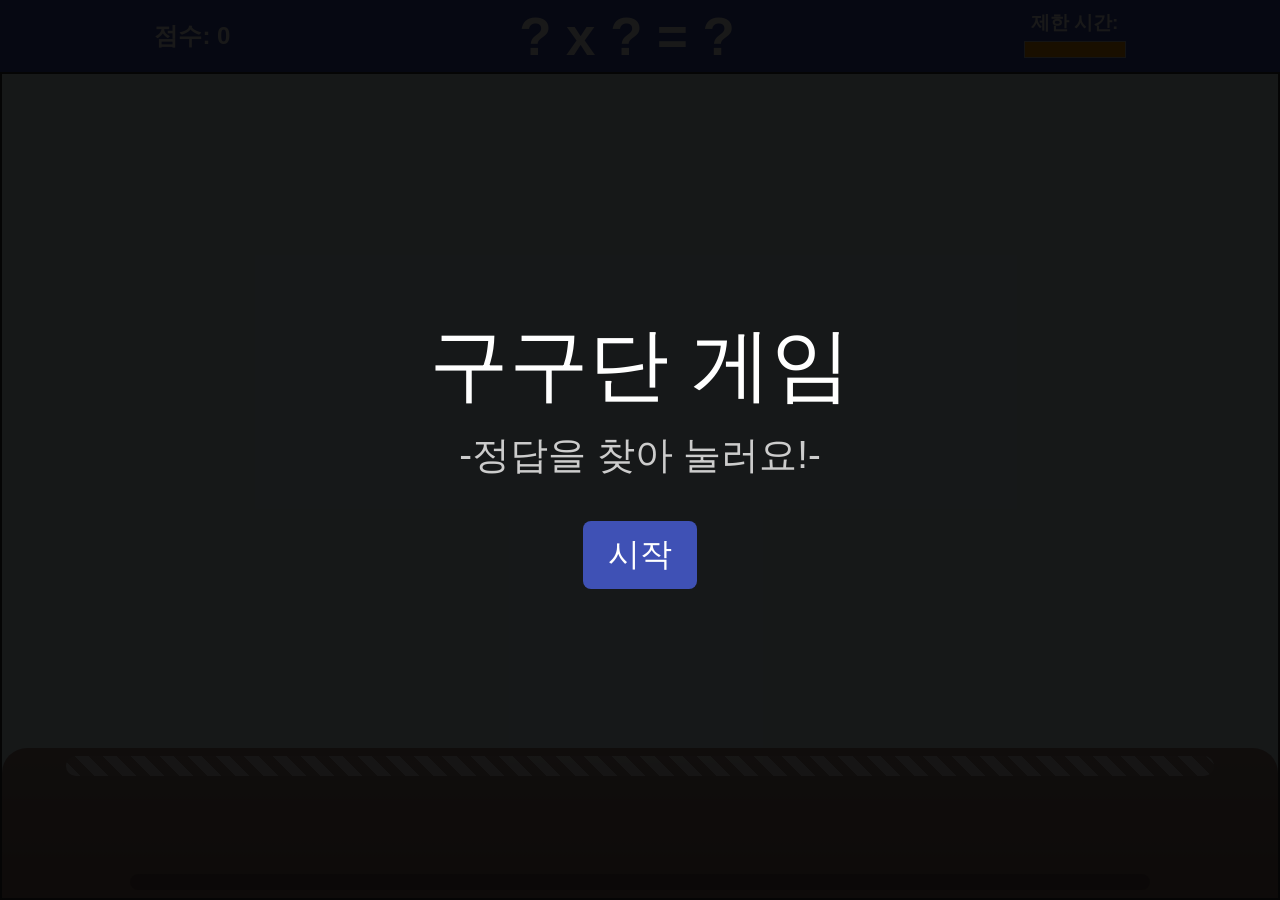
<file: games/#Uad6c#Uad6c#Ub2e8#Uac8c#Uc784.html>
<!DOCTYPE html>
<html lang="ko">
<head>
    <meta charset="UTF-8">
    <meta name="viewport" content="width=device-width, initial-scale=1.0">
    <title>구구단 게임 🚀</title>
    <style>
        /*
         * CSS 스타일링
         */
        body {
            font-family: 'Arial', sans-serif;
            /* 화면을 꽉 채우도록 수정 */
            display: flex;
            flex-direction: column;
            align-items: center;
            justify-content: flex-start; /* 헤더가 위로 가도록 */
            min-height: 100vh; /* 최소 높이를 100vh로 설정 */
            width: 100vw; /* 너비 100% */
            margin: 0;
            padding: 0;
            background-color: #f4f7f6;
            overflow: hidden;
            box-sizing: border-box; /* 패딩과 보더가 width/height에 포함되도록 */
        }
        #game-container {
            /* PC/모바일 모두 화면 전체를 꽉 채우도록 수정 */
            width: 100vw; 
            height: calc(100vh - 8vh); /* 헤더 높이를 제외한 나머지 공간 */
            position: relative;
            /* max-width 제거: 화면 전체 사용 */
            border: 2px solid #333;
            background-color: #e0f2f7; /* 밝은 배경 */
            overflow: hidden;
            box-sizing: border-box;
        }
        #header {
            width: 100%;
            height: 8vh; /* 헤더 높이를 화면 크기에 비례하게 설정 */
            padding: 0 10px; /* 좌우 패딩 추가 */
            background-color: #3f51b5;
            color: white;
            text-align: center;
            font-size: 1.5em;
            font-weight: bold;
            display: flex;
            justify-content: space-around;
            align-items: center;
            box-sizing: border-box;
        }
        #question {
            font-size: 2.2em;
            margin: 0;
        }
        #timer-display {
            display: flex;
            flex-direction: column;
            align-items: center;
            font-size: 0.8em;
        }
        #timer-bar-container {
            width: 100px; /* 타이머 바 너비 조정 */
            height: 15px; /* 타이머 바 높이 조정 */
            background-color: #e0e0e0;
            border: 1px solid #ccc;
            margin-top: 5px;
        }
        #timer-bar {
            height: 100%;
            width: 100%;
            background-color: #ff9800;
            transition: width 0.1s linear;
        }
        /* 알록달록한 공 기본 스타일 */
        .answer-ball {
            position: absolute;
            /* bottom은 JS에서 설정 (GROUND_HEIGHT - BALL_SIZE/2) */
            width: 84px; /* 70px * 1.2 = 84px */
            height: 84px; /* 70px * 1.2 = 84px */
            border-radius: 50%;
            color: white;
            display: flex;
            align-items: center;
            justify-content: center;
            font-size: 2.1em; /* 글씨 크기 1.2배 */
            cursor: pointer;
            box-shadow: 0 5px 10px rgba(0, 0, 0, 0.4); 
            transition: transform 0.1s; 
            z-index: 10;
            border: 2px solid rgba(255, 255, 255, 0.7); 
            will-change: bottom, transform;
            box-sizing: border-box; 
        }
        .answer-ball.answer-correct {
            background-color: #4CAF50 !important;
        }

        .answer-ball::before { 
            content: '';
            position: absolute;
            top: 6px; /* 5px * 1.2 = 6px */
            left: 6px; /* 5px * 1.2 = 6px */
            width: 60%;
            height: 60%;
            border-radius: 50%;
            background: radial-gradient(circle at top left, rgba(255,255,255,0.8), rgba(255,255,255,0));
            opacity: 0.7;
        }
        .answer-ball:hover {
            transform: scale(1.08); 
        }

        /* 바닥 쌓인 공 표현 */
        #ground-pile {
            position: absolute;
            bottom: 0;
            left: 0;
            width: 100%; /* 화면 끝에서 끝까지 바구니 */
            height: 150px; /* 바구니 높이를 조금 낮춤 */
            overflow: hidden;
            z-index: 0;
            background: linear-gradient(to top, #8d6e63, #a1887f);
            border-radius: 25px 25px 0 0;
            
        }
        #ground-pile::before {
            content: '';
            position: absolute;
            top: 8px;
            left: 5%;
            width: 90%;
            height: 20px;
            border-radius: 15px;
            background: repeating-linear-gradient(
                45deg,
                rgba(255,255,255,0.7) 0,
                rgba(255,255,255,0.7) 10px,
                rgba(255,255,255,0.1) 10px,
                rgba(255,255,255,0.1) 20px
            );
            
        }
        #ground-pile::after {
            content: '';
            position: absolute;
            bottom: 8px;
            left: 10%;
            width: 80%;
            height: 16px;
            border-radius: 10px;
            background: rgba(62,39,35,0.35);
        }
        .ground-pile-ball {
            position: absolute;
            border-radius: 50%;
            opacity: 0.6;
            box-shadow: inset 0 0 8px rgba(0,0,0,0.4); 
            border: 1px solid rgba(255, 255, 255, 0.5); 
            box-sizing: border-box;
            /* z-index는 JS에서 랜덤으로 부여됨 */
        }

        /* 게임 오버/시작 화면 스타일 */
        #game-over-screen {
            position: fixed; /* 전체 화면을 덮도록 fixed로 변경 */
            top: 0;
            left: 0;
            width: 100vw;
            height: 100vh;
            background-color: rgba(0, 0, 0, 0.9); /* 배경색을 더 어둡게 */
            color: white;
            display: none;
            flex-direction: column;
            align-items: center;
            justify-content: center;
            font-size: 2em;
            z-index: 30; /* 가장 위로 올림 */
            text-align: center;
        }
        #game-over-screen button {
            padding: 12px 25px; 
            font-size: 1em; 
            margin-top: 25px;
            cursor: pointer;
            border: none;
            background-color: #3f51b5;
            color: white;
            border-radius: 8px; 
            transition: background-color 0.3s, transform 0.1s;
        }
        #game-over-screen button:hover {
            background-color: #5c6bc0;
            transform: scale(1.05);
        }
        #current-limit {
            font-size: 0.8em;
            color: #ccc;
            margin-top: 5px;
        }
        /* 추가된 설명 스타일 */
        #start-instruction {
            font-size: 1.2em;
            color: #ccc;
            margin-bottom: 15px; 
            font-weight: normal;
        }
        #game-title {
            font-size: 2.5em; 
            margin-bottom: 10px;
        }
        
        /* 모바일 환경 최적화 */
        @media (max-width: 600px) {
            #game-container {
                height: calc(100vh - 60px); /* 모바일 헤더 높이를 약 60px로 가정 */
            }
            #header {
                height: 60px; /* 모바일 헤더 높이 고정 */
                font-size: 1.2em;
            }
            #question {
                font-size: 1.8em; /* 모바일 질문 글씨 크기 조정 */
            }
            .answer-ball {
                width: 72px; /* 60px * 1.2 = 72px */
                height: 72px;
                font-size: 1.8em; /* 글씨 크기 1.2배 */
            }
            #game-over-screen {
                font-size: 1.5em; /* 모바일 게임 오버 화면 글씨 크기 조정 */
            }
        }
    </style>
    <script src="../js/game-ghost.js"></script>

</head>
<body>

    <div id="header">
        <div>점수: <span id="score">0</span></div>
        <div id="question">? x ? = ?</div>
        <div id="timer-display">
            제한 시간: <div id="timer-bar-container"><div id="timer-bar"></div></div>
            <div id="current-limit"></div>
        </div>
    </div>

    <div id="game-container">
        <div id="ground-pile"></div>
    </div>

    <div id="game-over-screen">
        <div id="game-title">
            구구단 게임
        </div>
        <div id="start-instruction">
            -정답을 찾아 눌러요!-
        </div>
        <div id="final-score">최종 점수: 0</div>
        <button onclick="startGame()">시작</button>
    </div>

    <script src="../js/game-ranking-report.js"></script>
<script>
        //
        // JavaScript 게임 로직
        //
        const INITIAL_DURATION = 5000;
        const DURATION_DECREMENT = 400;
        const DECREMENT_INTERVAL = 20;

        const BALL_SIZE = 84; 
        const GROUND_HEIGHT = 200; 
        const BALL_START_BOTTOM = GROUND_HEIGHT - (BALL_SIZE / 2); // 공의 중심이 바닥 위에 있는 위치

        let currentLimit = INITIAL_DURATION;
        let currentScore = 0;
        let correctAnswer = 0;
        let isGameOver = true;
        let timerInterval;
        let questionTimeout;
        let activeBalls = []; // 현재 화면에 떠 있는 공들을 관리하는 배열

        const gameContainer = document.getElementById('game-container');
        const questionElement = document.getElementById('question');
        const scoreElement = document.getElementById('score');
        const timerBar = document.getElementById('timer-bar');
        const gameOverScreen = document.getElementById('game-over-screen');
        const finalScoreElement = document.getElementById('final-score');
        const groundPile = document.getElementById('ground-pile');
        const currentLimitDisplay = document.getElementById('current-limit');
        
        // --- 유틸리티 함수 ---
        function getRandomInt(min, max) {
            return Math.floor(Math.random() * (max - min + 1)) + min;
        }
        function getRandomFactor() {
            return getRandomInt(1, 9);
        }
        function shuffleArray(array) {
            for (let i = array.length - 1; i > 0; i--) {
                const j = Math.floor(Math.random() * (i + 1));
                [array[i], array[j]] = [array[i], array[j]];
            }
            return array;
        }
        function getRandomColor() {
            const colors = [
                '#f44336', '#e91e63', '#9c27b0', '#673ab7', '#3f51b5',
                '#2196f3', '#03a9f4', '#00bcd4', '#009688', '#4caf50',
                '#8bc34a', '#ffeb3b', '#ffc107', '#ff9800', '#ff5722'
            ];
            return colors[getRandomInt(0, colors.length - 1)];
        }

        // --- 게임 핵심 로직 ---

        function updateGameLimit() {
            if (currentScore > 0 && currentScore % DECREMENT_INTERVAL === 0) {
                currentLimit = Math.max(3000, currentLimit - DURATION_DECREMENT);
            }
            currentLimitDisplay.textContent = `제한: ${(currentLimit / 1000).toFixed(1)}초`;
        }

        function newQuestion() {
            if (isGameOver) return;
            
            updateGameLimit();
            scoreElement.textContent = currentScore;

            const num1 = getRandomFactor();
            const num2 = getRandomFactor();
            correctAnswer = num1 * num2;
            questionElement.textContent = `${num1} x ${num2} = ?`;

            const answers = generateAnswers(correctAnswer);

            resetTimer();
            startTimer(currentLimit);

            // 공 생성 및 애니메이션 시작
            createBalls(answers);

            questionTimeout = setTimeout(() => {
                if (!isGameOver) {
                    endGame(false);
                }
            }, currentLimit);
        }

        function generateAnswers(correct) {
            const answers = [correct];
            const maxWrongAnswers = 4;
            let count = 0;

            while (count < maxWrongAnswers) {
                let wrong = getRandomInt(1, 81);
                if (wrong !== correct && !answers.includes(wrong)) {
                    answers.push(wrong);
                    count++;
                }
            }
            return shuffleArray(answers.slice(0, getRandomInt(4, 5)));
        }

        // 공 생성 및 애니메이션 설정 (겹치지 않게 배치 로직 및 부상 애니메이션 적용)
        function createBalls(answers) {
            stopAllBalls(); // 기존 공 모두 중지 및 제거
            activeBalls = [];
            
            const containerWidth = gameContainer.clientWidth;
            const positions = []; // 이미 배치된 공들의 x 위치 저장
            const containerHeight = gameContainer.clientHeight;
            // BALL_START_BOTTOM은 GROUND_HEIGHT와 BALL_SIZE에 따라 계산됨
            const maxRiseHeight = containerHeight - BALL_START_BOTTOM + BALL_SIZE; // 공이 화면 밖으로 완전히 나갈 높이

            answers.forEach((ans, index) => {
                const ball = document.createElement('div');
                ball.classList.add('answer-ball');
                ball.textContent = ans;
                ball.dataset.value = ans;
                ball.style.backgroundColor = getRandomColor();
                
                // 겹치지 않게 공 위치 찾기
                let randomX;
                let isOverlapping;
                let attempts = 0;
                const minDistance = BALL_SIZE + 10; // 공 간의 최소 거리
                
                do {
                    isOverlapping = false;
                    randomX = getRandomInt(0, containerWidth - BALL_SIZE);

                    for (const pos of positions) {
                        if (Math.abs(randomX - pos) < minDistance) {
                            isOverlapping = true;
                            break;
                        }
                    }
                    attempts++;
                } while (isOverlapping && attempts < 100); // 100번 시도 후에도 겹치면 그냥 배치

                ball.style.left = `${randomX}px`;
                // 시작 위치: 바닥 바로 위
                ball.style.bottom = `${BALL_START_BOTTOM}px`; 
                positions.push(randomX); // 배치된 위치 기록

                ball.addEventListener('click', handleAnswerClick);
                gameContainer.appendChild(ball);
                activeBalls.push(ball);

                const duration = getRandomInt(4000, 7000); // 공이 위로 올라가는 총 시간
                
                // requestAnimationFrame을 이용한 부상 애니메이션
                let animationFrameId;
                const startTime = performance.now();


                function animateBallUp(timestamp) {
                    if (isGameOver || !ball.parentElement) {
                        cancelAnimationFrame(animationFrameId);
                        return;
                    }
                    
                    const elapsed = timestamp - startTime;
                    // 시간을 0부터 1까지의 비율로 정규화
                    let progress = elapsed / duration; 

                    if (progress < 1) {
                        const newBottom = BALL_START_BOTTOM + maxRiseHeight * progress;
                        
                        ball.style.bottom = `${newBottom}px`;
                        animationFrameId = requestAnimationFrame(animateBallUp);
                    } else {
                        // 화면 밖으로 완전히 사라짐 처리
                        ball.removeEventListener('click', handleAnswerClick);
                        ball.remove();
                        activeBalls = activeBalls.filter(b => b !== ball);
                    }
                }
                ball.dataset.animationId = requestAnimationFrame(animateBallUp);
            });
        }

        function stopAllBalls() {
            activeBalls.forEach(ball => {
                const animationId = ball.dataset.animationId;
                if (animationId) {
                    cancelAnimationFrame(parseInt(animationId));
                }
                ball.removeEventListener('click', handleAnswerClick);
                ball.remove();
            });
            activeBalls = [];
        }

        // 정답 시 공들을 떨어뜨리는 애니메이션 (바운스 없이 낙하 후 페이드아웃)
        function dropAllBalls() {
            const ballsToDrop = [...activeBalls];
            activeBalls = [];
            
            const DROP_TIME = 400; // 낙하에 걸리는 시간 (0.4초)
            const FADE_TIME = 200; // 페이드아웃에 걸리는 시간 (0.2초)
            // 공이 완전히 멈춰야 할 바닥 위치
            const targetBottom = BALL_START_BOTTOM; 

            ballsToDrop.forEach(ball => {
                const animationId = ball.dataset.animationId;
                if (animationId) {
                    cancelAnimationFrame(parseInt(animationId));
                }
                ball.removeEventListener('click', handleAnswerClick);

                // 1. 낙하 준비: 현재 위치와 낙하 속성 설정
                // cubic-bezier(0.3, 0.5, 0.5, 1)는 점점 빨라지는 가속 효과를 줍니다. (중력 느낌)
                ball.style.transition = `bottom ${DROP_TIME}ms cubic-bezier(0.3, 0.5, 0.5, 1)`; 
                
                // 2. 낙하 실행
                ball.style.bottom = `${targetBottom}px`;

                // 3. 낙하 완료 후 페이드아웃 및 제거
                setTimeout(() => {
                    // bottom transition을 덮어쓰지 않고 opacity와 transform에만 적용
                    ball.style.transition = `opacity ${FADE_TIME}ms ease-out, transform ${FADE_TIME}ms ease-out`;
                    ball.style.opacity = '0';
                    ball.style.transform = 'scale(0.8)'; // 작아지는 효과

                    // DOM에서 최종 제거
                    setTimeout(() => {
                        ball.remove();
                    }, FADE_TIME);
                }, DROP_TIME);
            });
        }
        
        // --- 타이머 로직 ---

        function resetTimer() {
            clearInterval(timerInterval);
            timerBar.style.width = '100%';
            timerBar.style.backgroundColor = '#ff9800';
        }

        function startTimer(duration) {
            let timeLeft = duration;
            const startTime = performance.now();

            timerInterval = setInterval(() => {
                const elapsedTime = performance.now() - startTime;
                timeLeft = duration - elapsedTime;
                
                if (timeLeft <= 0) {
                    clearInterval(timerInterval);
                    timerBar.style.width = '0%';
                    endGame(false);
                    return;
                }

                const percentage = (timeLeft / duration) * 100;
                timerBar.style.width = `${percentage}%`;
                
                if (percentage < 25) {
                    timerBar.style.backgroundColor = '#f44336';
                } else if (percentage < 50) {
                    timerBar.style.backgroundColor = '#ffc107';
                }

            }, 50);
        }
        
        // --- 이벤트 핸들러 ---

        function handleAnswerClick(event) {
            if (isGameOver) return;

            const selectedAnswer = parseInt(event.target.dataset.value);
            
            if (selectedAnswer === correctAnswer) {
                // [옵션] 게임용 고스트: 정답 맞췄을 때 기쁨 표현
                if (window.gameGhostUI && typeof window.gameGhostUI.react === "function") {
                    try { window.gameGhostUI.react("correct"); } catch(e) {}
                }

                currentScore += 10;
                // 정답 공은 초록색 강조 클래스 부여
                event.target.classList.add('answer-correct');
                
                // 나머지 공의 애니메이션 및 타이머를 중지
                clearTimeout(questionTimeout);
                dropAllBalls(); // 공들을 낙하 및 페이드아웃 시작
                
                // 공이 사라지는 시간을 고려하여 다음 문제 시작 (0.4초 낙하 + 0.2초 페이드아웃)
                setTimeout(() => {
                    newQuestion();
                }, 700); // 0.7초 후 다음 문제 시작

            } else {
                event.target.style.backgroundColor = '#f44336';
                endGame(false);
            }
        }

        // --- 게임 상태 관리 ---

        function startGame() {
            // [옵션] 게임용 고스트: 게임 시작 반응 (game-ghost.js 삭제 시 이 블럭도 함께 삭제 가능)
            if (window.gameGhostUI && typeof window.gameGhostUI.react === "function") {
                try { window.gameGhostUI.react("start"); } catch(e) {}
            }

            currentLimit = INITIAL_DURATION;
            currentScore = 0;
            isGameOver = false;
            gameOverScreen.style.display = 'none';
            scoreElement.textContent = '0';
            
            clearInterval(timerInterval);
            clearTimeout(questionTimeout);
            stopAllBalls();
            
            newQuestion();
        }

        function endGame(isWin) {
            // ✅ 게임 랭킹 연동: 구구단게임 점수 전송 (부모 창으로 메시지 전송)
            try {
              if (window.parent && window.parent !== window) {
                window.parent.postMessage({
                  type: "GAME_SCORE",
                  gameName: "구구단게임",
                  score: currentScore
                }, "*");
              }
            } catch(e) {}

            // [옵션] 게임용 고스트: 게임 오버/실패 반응
            if (!isWin && window.gameGhostUI && typeof window.gameGhostUI.react === "function") {
                try { window.gameGhostUI.react("gameover"); } catch(e) {}
            }

            isGameOver = true;
            clearInterval(timerInterval);
            clearTimeout(questionTimeout);
            stopAllBalls();

            gameOverScreen.style.display = 'flex';
            document.getElementById('game-title').textContent = '게임 오버! 😭';
            document.getElementById('start-instruction').style.display = 'none';
            finalScoreElement.textContent = `최종 점수: ${currentScore}`;
            gameOverScreen.querySelector('button').textContent = '다시 시작';
        }

        // 바닥에 쌓인 공 시각적 표현 생성 (알록달록, 꽉 차게)
        function createGroundPile() {
            // 성능 개선을 위해 더 이상 바닥 구슬 DOM을 생성하지 않습니다.
            // 바닥은 CSS로만 바구니처럼 표현합니다.
        }

        // 페이지 로드 후 게임 시작 안내 및 바닥 공 생성
        document.addEventListener('DOMContentLoaded', () => {
            gameOverScreen.style.display = 'flex';
            document.getElementById('game-title').textContent = '구구단 게임';
            document.getElementById('start-instruction').style.display = 'block';
            finalScoreElement.textContent = '';
            gameOverScreen.querySelector('button').textContent = '시작';
            
            // DOMContentLoaded 시점에는 gameContainer 크기가 확정되지 않았을 수 있어
            // resize 이벤트나, setTimeout으로 늦게 실행하는 것이 더 안정적입니다.
            setTimeout(createGroundPile, 100); 
        });

    </script>



</body>
</html>
</file>
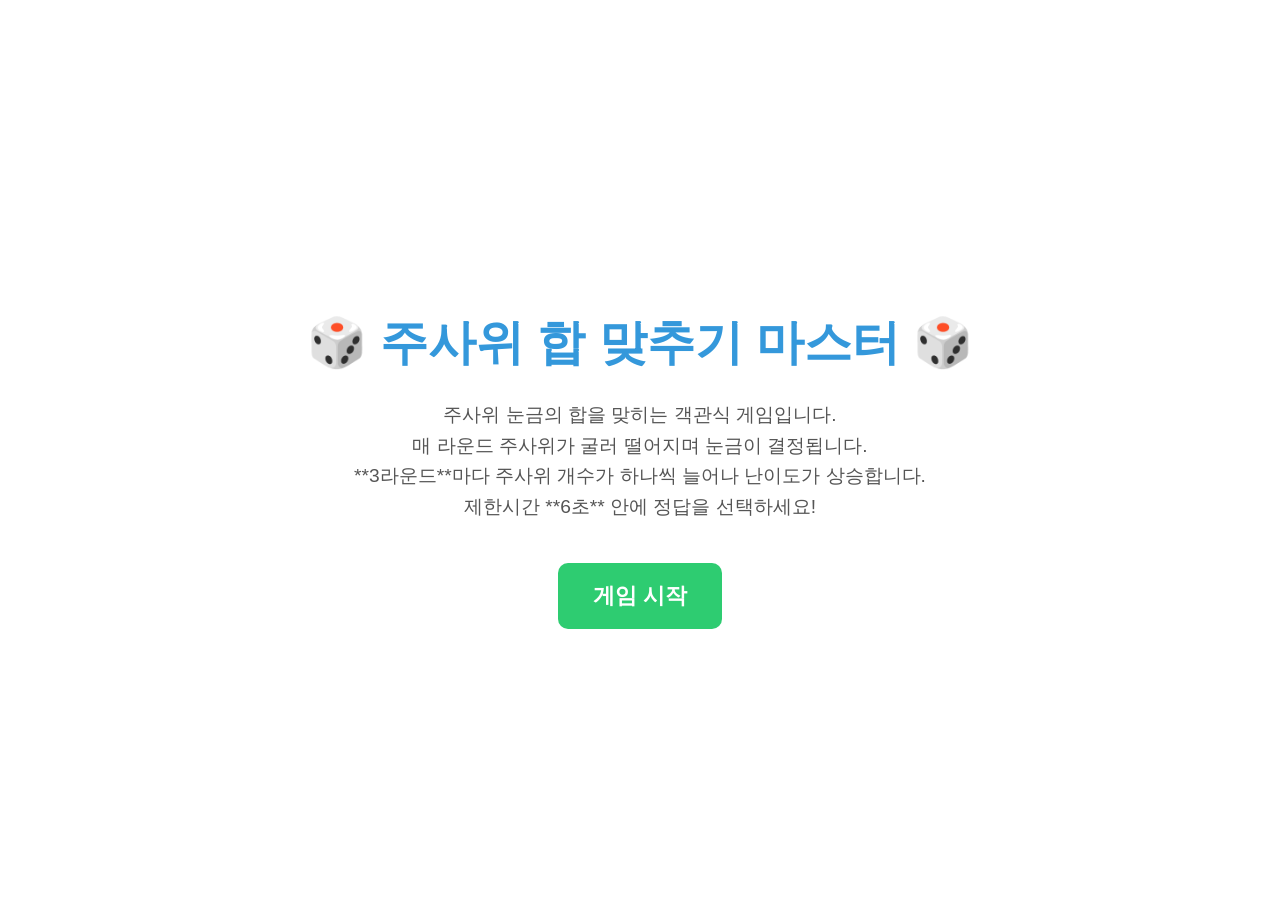
<file: games/#Ub367#Uc148#Uc8fc#Uc0ac#Uc704.html>
<!DOCTYPE html>
<html lang="ko">
<head>
    <meta charset="UTF-8">
    <meta name="viewport" content="width=device-width, initial-scale=1.0">
    <title>주사위 합 맞추기 게임</title>
    
    <style>
        /* CSS 영역 (화면 꽉 채움으로 수정) */
        
        /* 1. HTML, BODY를 뷰포트 전체 크기로 설정 */
        html, body {
            width: 100%;
            height: 100%; /* 뷰포트 높이 100% */
            margin: 0;
            padding: 0;
            overflow: hidden; /* 전체 스크롤 방지 */
            font-family: 'Arial', sans-serif;
            background-color: #f0f0f0;
        }

        body {
            display: flex;
            justify-content: center;
            align-items: center;
        }

        #game-container {
            /* 2. 게임 컨테이너를 부모(body) 크기에 맞게 꽉 채움 */
            width: 100%;
            height: 100%; 
            /* PC에서도 너무 커지는 것을 방지하거나, 패딩을 조정하여 중앙 집중식으로 유지하려면 아래 스타일을 사용합니다. */
            /* max-width: 700px; max-height: 900px; */ 
            /* 위 2줄 대신 아래처럼 설정하여 꽉 채움 */

            background-color: #fff;
            
            /* 3. 모바일/PC 반응형 패딩 (가로/세로 비율에 따라 조절) */
            padding: 5% 5%; /* 5%의 상하좌우 여백 */
            box-sizing: border-box; /* 패딩이 전체 크기에 포함되도록 */

            border-radius: 0; /* 화면 꽉 채우므로 모서리 둥글기 제거 */
            box-shadow: none; /* 화면 꽉 채우므로 그림자 제거 */
            text-align: center;
            position: relative;
            
            /* 컨텐츠가 넘칠 경우 내부에서 스크롤 허용 */
            overflow-y: auto; 
        }

        h1 {
            color: #333;
            margin-bottom: 15px; /* 모바일에서 공간 확보 */
            font-size: 1.8em;
        }

        /* -------------------- 인트로 및 게임 오버 화면 공통 스타일 -------------------- */
        .overlay-screen {
            position: fixed; /* 뷰포트 기준 전체 화면 덮기 */
            top: 0;
            left: 0;
            width: 100%;
            height: 100%;
            background-color: rgba(255, 255, 255, 0.98); /* 배경 불투명도 약간 높임 */
            display: flex;
            flex-direction: column;
            justify-content: center;
            align-items: center;
            z-index: 10;
            transition: opacity 0.5s ease-out;
            padding: 5%;
            box-sizing: border-box;
            border-radius: 0;
        }

        .overlay-screen h2 {
            font-size: 3em; /* 폰트 크기 조정 */
            color: #3498db;
            margin-bottom: 10px;
        }
        
        .overlay-screen p {
            font-size: 1.2em; /* 폰트 크기 조정 */
            color: #555;
            margin: 15px 0 40px 0;
            line-height: 1.6;
        }

        .action-button {
            padding: 18px 35px; /* 버튼 크기 키움 */
            background-color: #2ecc71;
            color: white;
            border: none;
            border-radius: 10px;
            cursor: pointer;
            font-size: 22px;
            font-weight: bold;
            transition: background-color 0.3s;
        }

        .action-button:hover {
            background-color: #27ae60;
        }
        
        /* 게임 오버 메시지 스타일 */
        #gameover-message {
            font-size: 1.8em;
            color: #e74c3c;
            margin: 20px 0;
        }

        #final-score {
            font-size: 3em;
            font-weight: bold;
            color: #f39c12;
            margin-bottom: 30px;
        }
        /* -------------------------------------------------------- */


        #game-content {
            opacity: 0; 
            transition: opacity 0.5s ease-in;
            /* 내부 컨텐츠의 위치를 조정하기 위한 설정 */
            height: 100%;
            display: flex;
            flex-direction: column;
            align-items: center;
            justify-content: flex-start; /* 상단부터 채우도록 */
        }

        /* 나머지 게임 요소 스타일 조정 */
        #dice-container {
            display: flex;
            justify-content: center;
            gap: 15px;
            margin: 10px 0 20px 0;
            min-height: 100px; 
            align-items: center;
            flex-wrap: wrap;
            position: relative;
            z-index: 1;
            /* 꽉 찬 화면에서 주사위 컨테이너의 크기 조정을 위한 최대 너비 설정 */
            max-width: 100%; 
            padding-bottom: 20px;
        }

        .dice-face {
            width: 60px; /* 주사위 크기 약간 축소 (반응형 대비) */
            height: 60px;
            border: 2px solid #333;
            border-radius: 6px;
            box-shadow: 0 3px #ccc;
            /* 나머지 속성 유지 */
            background-color: #ffffff;
            background-size: cover;
            background-position: center;
            transition: transform 0.1s ease-out;
            position: absolute;
            opacity: 0;
        }
        
        @keyframes fallAndRoll {
            /* (기존 fallAndRoll 애니메이션 유지) */
            0% { transform: translateY(-200px) rotateZ(0deg) scale(0.8); opacity: 0; }
            30% { transform: translateY(-50px) rotateZ(180deg) scale(1.1); opacity: 1; }
            70% { transform: translateY(20px) rotateZ(360deg) scale(0.9); opacity: 1; }
            100% { transform: translateY(0) rotateZ(720deg) scale(1); opacity: 1; }
        }
        .dice-fall {
            animation: fallAndRoll 0.8s ease-out forwards;
        }


        #options-container {
            display: flex; justify-content: center; gap: 5%; margin: 15px 0;
            width: 100%; /* 옵션 컨테이너를 넓게 사용 */
            max-width: 500px;
        }
        .option-button {
            padding: 15px 10px; /* 버튼 패딩 조정 */
            background-color: #f39c12; 
            color: white; 
            border: none; 
            border-radius: 5px; 
            cursor: pointer; 
            font-size: 1.1em; /* 폰트 크기 조정 */
            font-weight: bold; 
            transition: background-color 0.3s; 
            flex-grow: 1; /* 가로 공간 채우기 */
            width: auto; /* width: 80px 제거 */
            min-width: 60px;
        }
        .option-button:hover:not(:disabled) { background-color: #e67e22; }
        .option-button:disabled { background-color: #cccccc; cursor: not-allowed; }
        
        #round-info { font-size: 1.1em; margin-bottom: 5px; }
        #timer { font-size: 1.6em; color: #e74c3c; font-weight: bold; margin: 10px 0; }
        #question { margin-top: 10px; font-size: 1.2em; font-weight: bold; }
        #message { font-size: 1.3em; min-height: 40px; margin-bottom: 15px; font-weight: bold; }
        #score-board { 
            margin-top: 20px; 
            padding: 10px; 
            border: 1px dashed #95a5a6; 
            border-radius: 5px; 
            width: 90%; 
            max-width: 400px;
        }
        #score-board h2 { font-size: 1.5em; margin: 5px 0; }
        #score-board p { font-size: 1em; margin: 5px 0; }
        
        
        /* 주사위 눈금 SVG Data URI: (기존 코드 유지) */
        .d1 { background-image: url("data:image/svg+xml,%3Csvg xmlns='http://www.w3.org/2000/svg' viewBox='0 0 100 100'%3E%3Crect width='100' height='100' fill='%23ffffff' rx='10'/%3E%3Ccircle cx='50' cy='50' r='12' fill='%23000000'/%3E%3C/svg%3E"); }
        .d2 { background-image: url("data:image/svg+xml,%3Csvg xmlns='http://www.w3.org/2000/svg' viewBox='0 0 100 100'%3E%3Crect width='100' height='100' fill='%23ffffff' rx='10'/%3E%3Ccircle cx='25' cy='25' r='12' fill='%23000000'/%3E%3Ccircle cx='75' cy='75' r='12' fill='%23000000'/%3E%3C/svg%3E"); }
        .d3 { background-image: url("data:image/svg+xml,%3Csvg xmlns='http://www.w3.org/2000/svg' viewBox='0 0 100 100'%3E%3Crect width='100' height='100' fill='%23ffffff' rx='10'/%3E%3Ccircle cx='25' cy='75' r='12' fill='%23000000'/%3E%3Ccircle cx='50' cy='50' r='12' fill='%23000000'/%3E%3Ccircle cx='75' cy='25' r='12' fill='%23000000'/%3E%3C/svg%3E"); }
        .d4 { background-image: url("data:image/svg+xml,%3Csvg xmlns='http://www.w3.org/2000/svg' viewBox='0 0 100 100'%3E%3Crect width='100' height='100' fill='%23ffffff' rx='10'/%3E%3Ccircle cx='25' cy='25' r='12' fill='%23000000'/%3E%3Ccircle cx='75' cy='25' r='12' fill='%23000000'/%3E%3Ccircle cx='25' cy='75' r='12' fill='%23000000'/%3E%3Ccircle cx='75' cy='75' r='12' fill='%23000000'/%3E%3C/svg%3E"); }
        .d5 { background-image: url("data:image/svg+xml,%3Csvg xmlns='http://www.w3.org/2000/svg' viewBox='0 0 100 100'%3E%3Crect width='100' height='100' fill='%23ffffff' rx='10'/%3E%3Ccircle cx='25' cy='25' r='12' fill='%23000000'/%3E%3Ccircle cx='75' cy='25' r='12' fill='%23000000'/%3E%3Ccircle cx='50' cy='50' r='12' fill='%23000000'/%3E%3Ccircle cx='25' cy='75' r='12' fill='%23000000'/%3E%3Ccircle cx='75' cy='75' r='12' fill='%23000000'/%3E%3C/svg%3E"); }
        .d6 { background-image: url("data:image/svg+xml,%3Csvg xmlns='http://www.w3.org/2000/svg' viewBox='0 0 100 100'%3E%3Crect width='100' height='100' fill='%23ffffff' rx='10'/%3E%3Ccircle cx='25' cy='25' r='12' fill='%23000000'/%3E%3Ccircle cx='75' cy='25' r='12' fill='%23000000'/%3E%3Ccircle cx='25' cy='50' r='12' fill='%23000000'/%3E%3Ccircle cx='75' cy='50' r='12' fill='%23000000'/%3E%3Ccircle cx='25' cy='75' r='12' fill='%23000000'/%3E%3Ccircle cx='75' cy='75' r='12' fill='%23000000'/%3E%3C/svg%3E"); }
    </style>
    <script src="../js/game-ghost.js"></script>

</head>
<body>
    <div id="game-container">
        
        <div id="intro-screen" class="overlay-screen">
            <h2>🎲 주사위 합 맞추기 마스터 🎲</h2>
            <p>
                주사위 눈금의 합을 맞히는 객관식 게임입니다.<br>
                매 라운드 주사위가 굴러 떨어지며 눈금이 결정됩니다.<br>
                **3라운드**마다 주사위 개수가 하나씩 늘어나 난이도가 상승합니다.<br>
                제한시간 **6초** 안에 정답을 선택하세요!
            </p>
            <button id="intro-button" class="action-button" onclick="startGame(true)">게임 시작</button>
        </div>
        <div id="game-over-screen" class="overlay-screen" style="display: none;">
            <h2>🚨 게임 오버 🚨</h2>
            <p id="gameover-message"></p>
            <p>최종 점수:</p>
            <div id="final-score">0</div>
            <button id="restart-button" class="action-button" onclick="startGame(true)">다시 시작</button>
        </div>
        <div id="game-content">
            <h1>🎲 주사위 합 맞추기 🎲</h1>
            <p id="round-info">현재 라운드: 0 | 주사위 개수: 2</p>
            
            <div id="dice-container">
                </div>

            <p id="timer">남은 시간: 6초</p>
            
            <p id="question">주사위 눈금의 합은?</p>
            <div id="options-container">
                </div>
            
            <p id="message"></p>
            
            <div id="score-board">
                <h2>점수: <span id="score">0</span></h2>
                <p>정답: <span id="correct-count">0</span> / 오답: <span id="wrong-count">0</span></p>
            </div>
        </div>
    </div>

    <script src="../js/game-ranking-report.js"></script>
<script>
        // JavaScript 영역은 기존과 동일하게 유지됩니다.
        let currentRound = 0;
        let diceCount = 2; 
        let correctSum = 0;
        let score = 0;
        let correctCount = 0;
        let wrongCount = 0;
        const TIME_LIMIT = 6;
        let timeLeft = TIME_LIMIT;
        let timerInterval;
        let gameActive = false;

        // DOM 요소
        const introScreen = document.getElementById('intro-screen');
        const gameOverScreen = document.getElementById('game-over-screen');
        const gameContent = document.getElementById('game-content');
        const roundInfo = document.getElementById('round-info');
        const diceContainer = document.getElementById('dice-container');
        const optionsContainer = document.getElementById('options-container');
        const timerDisplay = document.getElementById('timer');
        const messageDisplay = document.getElementById('message');
        const scoreDisplay = document.getElementById('score');
        const correctCountDisplay = document.getElementById('correct-count');
        const wrongCountDisplay = document.getElementById('wrong-count');
        const finalScoreDisplay = document.getElementById('final-score');
        const gameoverMessageDisplay = document.getElementById('gameover-message');


        /** 랜덤 주사위 눈금 굴리기 (1~6) */
        function rollDice() {
            return Math.floor(Math.random() * 6) + 1;
        }

        /** 주사위 눈금 이미지 클래스를 반환합니다. */
        function getDiceClass(value) {
            return `d${value}`;
        }

        /**
         * 게임 시작/재시작을 처리합니다.
         * @param {boolean} isNewGame - 새 게임인지 여부
         */
        function startGame(isNewGame) {
            // [옵션] 게임용 고스트: 게임 시작 반응 (game-ghost.js 삭제 시 이 블럭도 함께 삭제 가능)
            if (window.gameGhostUI && typeof window.gameGhostUI.react === "function") {
                try { window.gameGhostUI.react("start"); } catch(e) {}
            }
            // 오버레이 화면 숨기기
            introScreen.style.opacity = '0';
            gameOverScreen.style.opacity = '0';
            
            setTimeout(() => {
                introScreen.style.display = 'none';
                gameOverScreen.style.display = 'none';
                gameContent.style.opacity = '1';
                
                if (isNewGame) {
                    // 새 게임 시작 시 변수 초기화
                    currentRound = 0; 
                    score = 0;
                    correctCount = 0;
                    wrongCount = 0;
                    updateScoreBoard();
                    nextRound();
                }
            }, 500);
        }
        
        /** 게임 오버를 처리하고 화면을 표시합니다. */
        function endGame(reason) {
            // ✅ 게임 랭킹 연동: 덧셈주사위 점수 전송 (부모 창으로 메시지 전송)
            try {
              if (window.parent && window.parent !== window) {
                window.parent.postMessage({
                  type: "GAME_SCORE",
                  gameName: "덧셈주사위",
                  score: score
                }, "*");
              }
            } catch(e) {}

            // [옵션] 게임용 고스트: 게임 오버/실패 반응
            if (window.gameGhostUI && typeof window.gameGhostUI.react === "function") {
                try { window.gameGhostUI.react("gameover"); } catch(e) {}
            }
            clearInterval(timerInterval);
            gameActive = false;
            disableOptions(true);
            
            // 게임 컨텐츠 숨기기
            gameContent.style.opacity = '0';
            
            // 게임 오버 화면 표시
            finalScoreDisplay.textContent = score;
            gameoverMessageDisplay.textContent = reason;
            gameOverScreen.style.display = 'flex';
            
            setTimeout(() => {
                gameOverScreen.style.opacity = '1';
            }, 10);
        }


        /** 다음 라운드를 준비하고 시작합니다. */
        function nextRound() {
            currentRound++;
            
            // 3라운드마다 주사위 개수 +1
            diceCount = Math.floor((currentRound - 1) / 3) + 2; 
            
            roundInfo.textContent = `현재 라운드: ${currentRound} | 주사위 개수: ${diceCount}`;
            
            startRound();
        }

        /** 주사위를 굴리고 화면에 표시하며 정답을 계산하고 보기를 설정합니다. */
        function startRound() {
            if (gameActive) return;

            correctSum = 0;
            messageDisplay.textContent = '';
            gameActive = true;
            disableOptions(true); 

            diceContainer.innerHTML = '';

            const diceValues = [];
            for (let i = 0; i < diceCount; i++) {
                const value = rollDice();
                diceValues.push(value);
                correctSum += value;
            }

            // 1. 주사위 떨어지는 연출 (기존 로직 유지)
            diceValues.forEach((value, index) => {
                const diceElement = document.createElement('div');
                diceElement.className = `dice-face ${getDiceClass(value)}`;
                
                                // 주사위 배치를 화면 크기에 맞게 조정
                const containerWidth = diceContainer.offsetWidth;
                const DICE_SIZE_WITH_GAP = 75; // 주사위 크기 + 간격
                const ROW_MAX = 4;            // 한 줄에 최대 4개 배치

                let startX, topY;

                if (diceCount <= ROW_MAX) {
                    // ROW_MAX(최대 4개) 이하일 때는 한 줄에 나란히 중앙 정렬
                    const totalDiceWidth = diceCount * 60 + (diceCount - 1) * 15;
                    startX = (containerWidth - totalDiceWidth) / 2 + (index * DICE_SIZE_WITH_GAP);
                    topY = 0;
                } else {
                    // ROW_MAX+1개(예: 5개) 이상일 때는 최대 4개씩 여러 줄 배치 (예: 5개면 4/1)
                    const col = index % ROW_MAX;
                    const row = Math.floor(index / ROW_MAX);
                    const totalRowWidth = ROW_MAX * 60 + (ROW_MAX - 1) * 15;
                    const baseX = (containerWidth - totalRowWidth) / 2;
                    startX = baseX + col * DICE_SIZE_WITH_GAP;
                    topY = row * 80; // 줄 간 세로 간격
                }

                diceElement.style.left = `${startX}px`;
                diceElement.style.top = `${topY}px`; 
                diceElement.style.animationDelay = `${index * 0.1}s`; 

                diceContainer.appendChild(diceElement);

                setTimeout(() => {
                    diceElement.classList.add('dice-fall');
                }, 50 + index * 100);
            });

            // 모든 주사위 애니메이션이 끝난 후 다음 단계 진행
            const totalAnimationTime = (diceCount - 1) * 0.1 + 0.8 + 0.2; 
            
            setTimeout(() => {
                setupOptions();
                disableOptions(false); 
                startTimer();

            }, totalAnimationTime * 1000); 
        }

        /** 5개의 보기 버튼을 설정합니다. */
        function setupOptions() {
            optionsContainer.innerHTML = '';
            
            const options = generateOptions(correctSum, diceCount);
            
            options.forEach(option => {
                const button = document.createElement('button');
                button.className = 'option-button';
                button.textContent = option;
                button.onclick = () => checkAnswer(option);
                optionsContainer.appendChild(button);
            });
        }

        /** 정답과 4개의 오답을 포함한 5개의 보기를 생성합니다. (기존 로직 유지) */
        function generateOptions(correctAnswer, count) {
            const minSum = count * 1;
            const maxSum = count * 6;
            const options = new Set();
            options.add(correctAnswer);
            // ... (생략된 로직) ...
            while (options.size < 5) {
                let randomOffset = Math.floor(Math.random() * 5) + 1; 
                if (Math.random() < 0.5) randomOffset *= -1; 

                let newOption = correctAnswer + randomOffset;
                
                if (newOption < minSum) newOption = minSum;
                if (newOption > maxSum) newOption = maxSum;
                
                if (newOption !== correctAnswer) {
                     options.add(newOption);
                }
            }
            let optionArray = Array.from(options);
            for (let i = optionArray.length - 1; i > 0; i--) {
                const j = Math.floor(Math.random() * (i + 1));
                [optionArray[i], optionArray[j]] = [optionArray[j], optionArray[i]];
            }
            return optionArray;
        }

        /** 보기 버튼의 활성화/비활성화를 제어합니다. */
        function disableOptions(disabled) {
            const buttons = optionsContainer.querySelectorAll('.option-button');
            buttons.forEach(button => {
                button.disabled = disabled;
                button.style.opacity = disabled ? 0.5 : 1.0;
            });
        }

        /** 제한시간 타이머를 시작합니다. */
        function startTimer() {
            timeLeft = TIME_LIMIT;
            timerDisplay.textContent = `남은 시간: ${timeLeft}초`;
            clearInterval(timerInterval);

            timerInterval = setInterval(() => {
                timeLeft--;
                timerDisplay.textContent = `남은 시간: ${timeLeft}초`;

                if (timeLeft <= 0) {
                    clearInterval(timerInterval);
                    handleTimeout();
                }
            }, 1000);
        }

        /** 시간 초과 시 처리 로직입니다. */
        function handleTimeout() {
            if (!gameActive) return; 
            endGame("시간 초과로 인해 게임이 종료되었습니다.");
        }

        /** 사용자 선택 정답을 확인합니다. */
        function checkAnswer(selectedAnswer) {
            if (!gameActive) return;

            clearInterval(timerInterval);
            gameActive = false;
            disableOptions(true); 

            const answer = parseInt(selectedAnswer, 10);
            const buttons = optionsContainer.querySelectorAll('.option-button');

            buttons.forEach(button => {
                const buttonValue = parseInt(button.textContent, 10);
                if (buttonValue === correctSum) {
                    button.style.backgroundColor = '#2ecc71';
                } else if (buttonValue === answer && answer !== correctSum) {
                    button.style.backgroundColor = '#e74c3c';
                }
            });

            if (answer === correctSum) {
                // [옵션] 게임용 고스트: 정답 맞췄을 때 기쁨 표현
                if (window.gameGhostUI && typeof window.gameGhostUI.react === "function") {
                    try { window.gameGhostUI.react("correct"); } catch(e) {}
                }
                messageDisplay.textContent = "✅ 정답입니다! 다음으로 넘어갑니다.";
                score += 10;
                correctCount++;
                updateScoreBoard();
                setTimeout(nextRound, 2000);
            } else {
                messageDisplay.textContent = `❌ 오답입니다. 정답은 ${correctSum}이었습니다.`;
                wrongCount++;
                updateScoreBoard();
                
                // 오답 시 게임 오버
                setTimeout(() => {
                    endGame("정답을 맞히지 못하여 게임이 종료되었습니다.");
                }, 1500);
            }
        }

        /** 점수판을 업데이트합니다. */
        function updateScoreBoard() {
            scoreDisplay.textContent = score;
            correctCountDisplay.textContent = correctCount;
            wrongCountDisplay.textContent = wrongCount;
        }
        
        // 페이지 로드 시 인트로 화면만 보이도록 설정
        window.onload = function() {
             gameContent.style.opacity = '0';
             introScreen.style.display = 'flex';
        };
    </script>



</body>
</html>
</file>
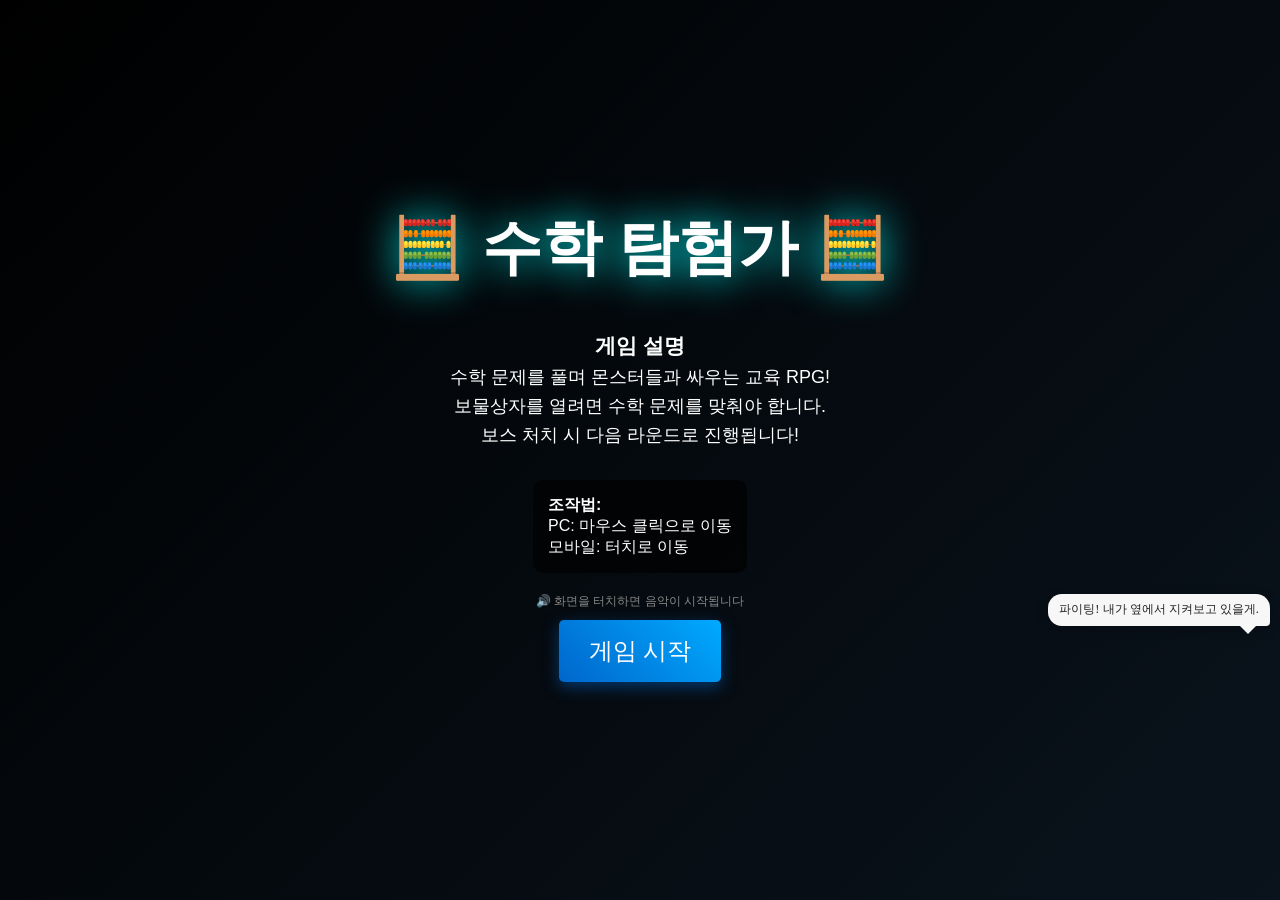
<file: games/math-explorer.html>
<!DOCTYPE html>
<html lang="ko">
<head>
    <meta charset="UTF-8">
    <meta name="viewport" content="width=device-width, initial-scale=1.0, user-scalable=no, maximum-scale=1.0">
    <title>수학 탐험가</title>
    <style>
        * { margin: 0; padding: 0; box-sizing: border-box; }
        body {
            background: #000;
            overflow: hidden;
            touch-action: none;
            user-select: none;
            position: fixed;
            width: 100%;
            height: 100%;
        }
        #canvas {
            display: block;
            image-rendering: pixelated;
            cursor: crosshair;
            width: 100%;
            height: 100%;
        }
        .screen {
            position: absolute;
            top: 0; left: 0;
            width: 100%; height: 100%;
            background: linear-gradient(135deg, rgba(0,0,0,0.98), rgba(10,20,30,0.95));
            display: flex;
            flex-direction: column;
            justify-content: center;
            align-items: center;
            color: white;
            font-family: 'Segoe UI', Arial, sans-serif;
            z-index: 10;
            padding: 20px;
            overflow-y: auto;
        }
        .hidden { display: none !important; }
        .title {
            font-size: clamp(40px, 8vw, 60px);
            margin-bottom: 20px;
            text-shadow: 0 0 40px #0ff;
            animation: glow 2s infinite;
            text-align: center;
        }
        @keyframes glow {
            0%, 100% { text-shadow: 0 0 30px #0ff; }
            50% { text-shadow: 0 0 50px #0ff, 0 0 70px #0ff; }
        }
        .gameInfo {
            max-width: 600px;
            text-align: center;
            margin: 20px 0;
            line-height: 1.6;
            font-size: clamp(14px, 3vw, 18px);
        }
        .characterSelect {
            display: grid;
            grid-template-columns: repeat(auto-fit, minmax(180px, 1fr));
            gap: 20px;
            margin: 20px 0;
            max-width: 800px;
            width: 100%;
        }
        .character {
            border: 3px solid #0ff;
            cursor: pointer;
            transition: all 0.3s;
            text-align: center;
            background: linear-gradient(135deg, rgba(0,50,50,0.8), rgba(0,100,100,0.6));
            padding: 15px;
            display: flex;
            flex-direction: column;
            align-items: center;
        }
        .character:hover, .character:active {
            transform: scale(1.05);
            box-shadow: 0 0 30px #0ff;
        }
        .character canvas {
            margin-bottom: 10px;
        }
        .button {
            padding: 15px 30px;
            font-size: clamp(18px, 4vw, 24px);
            background: linear-gradient(45deg, #0066cc, #00aaff);
            border: none;
            color: white;
            cursor: pointer;
            transition: all 0.3s;
            margin: 10px;
            border-radius: 5px;
            box-shadow: 0 5px 15px rgba(0,100,200,0.5);
        }
        .button:hover, .button:active {
            transform: scale(1.05);
            box-shadow: 0 8px 25px rgba(0,150,255,0.7);
        }
        .upgradeCard {
            padding: 20px;
            border: 2px solid #ffd700;
            background: linear-gradient(135deg, rgba(255,215,0,0.3), rgba(255,165,0,0.2));
            cursor: pointer;
            transition: all 0.3s;
            text-align: center;
            min-width: 150px;
            margin: 10px;
            font-size: clamp(14px, 3vw, 18px);
        }
        .upgradeCard:hover, .upgradeCard:active {
            transform: scale(1.05);
            box-shadow: 0 0 20px #ffd700;
        }
        #ui {
            position: absolute;
            top: 10px; left: 10px;
            color: white;
            font-size: clamp(14px, 3vw, 18px);
            text-shadow: 2px 2px 4px #000;
            z-index: 5;
            pointer-events: none;
        }
        .bar {
            width: 200px;
            height: 18px;
            background: rgba(0,0,0,0.8);
            border: 2px solid #555;
            margin-top: 3px;
        }
        .fill {
            height: 100%;
            transition: width 0.3s;
        }
        .minimap {
            position: absolute;
            top: 10px;
            right: 10px;
            width: 120px;
            height: 120px;
            background: rgba(0,0,0,0.8);
            border: 2px solid #0ff;
            z-index: 5;
        }
        .controls {
            background: rgba(0,0,0,0.7);
            padding: 15px;
            border-radius: 10px;
            margin: 10px 0;
            font-size: clamp(12px, 2.5vw, 16px);
        }
        .mathQuestion {
            background: rgba(0,0,0,0.95);
            padding: 30px;
            border-radius: 15px;
            border: 3px solid #ffd700;
            max-width: 400px;
            animation: slideIn 0.3s;
        }
        @keyframes slideIn {
            from { transform: scale(0.8); opacity: 0; }
            to { transform: scale(1); opacity: 1; }
        }
        .mathQuestion h3 {
            color: #ffd700;
            margin-bottom: 20px;
            font-size: clamp(20px, 5vw, 28px);
        }
        .mathQuestion input {
            width: 100%;
            padding: 15px;
            font-size: clamp(18px, 4vw, 24px);
            text-align: center;
            border: 2px solid #0ff;
            background: rgba(0,50,50,0.5);
            color: white;
            border-radius: 8px;
            margin: 10px 0;
        }
        .mathButtons {
            display: flex;
            gap: 10px;
            margin-top: 15px;
        }
        .mathButtons button {
            flex: 1;
            padding: 12px;
            font-size: clamp(16px, 3vw, 20px);
            border: none;
            border-radius: 8px;
            cursor: pointer;
            transition: all 0.3s;
        }
        .mathButtons .submit {
            background: linear-gradient(45deg, #0066cc, #00aaff);
            color: white;
        }
        .mathButtons .cancel {
            background: linear-gradient(45deg, #666, #888);
            color: white;
        }
        @media (max-width: 768px) {
            .bar { width: 150px; height: 15px; }
            .minimap { width: 80px; height: 80px; }
            #hardModeIndicator { top: 100px !important; font-size: 12px !important; }
        }
        .fullscreen-btn {
            position: absolute;
            top: 10px;
            right: 140px;
            width: 36px;
            height: 36px;
            background: rgba(0,0,0,0.7);
            border: 2px solid #0ff;
            border-radius: 5px;
            color: #0ff;
            font-size: 18px;
            cursor: pointer;
            z-index: 6;
            display: flex;
            align-items: center;
            justify-content: center;
            transition: all 0.3s;
        }
        .fullscreen-btn:hover {
            background: rgba(0,255,255,0.2);
            box-shadow: 0 0 10px #0ff;
        }
        .sound-btn {
            position: absolute;
            top: 10px;
            right: 185px;
            width: 36px;
            height: 36px;
            background: rgba(0,0,0,0.7);
            border: 2px solid #0ff;
            border-radius: 5px;
            color: #0ff;
            font-size: 16px;
            cursor: pointer;
            z-index: 6;
            display: flex;
            align-items: center;
            justify-content: center;
            transition: all 0.3s;
        }
        .sound-btn:hover {
            background: rgba(0,255,255,0.2);
            box-shadow: 0 0 10px #0ff;
        }
        @media (max-width: 768px) {
            .fullscreen-btn {
                right: 100px;
                width: 32px;
                height: 32px;
                font-size: 16px;
            }
            .sound-btn {
                right: 140px;
                width: 32px;
                height: 32px;
                font-size: 14px;
            }
        }
    </style>
</head>
<body>
    <canvas id="canvas"></canvas>
    
    <div id="ui" class="hidden">
        <div style="padding:8px;background:rgba(0,0,0,0.9);border-left:3px solid #0ff">
            <div>Lv.<span id="level">1</span> | <span id="score">0</span>점</div>
            <div class="bar"><div class="fill" id="hp" style="width:100%;background:linear-gradient(90deg,#f44,#f88)"></div></div>
            <div class="bar"><div class="fill" id="exp" style="width:0;background:linear-gradient(90deg,#4f4,#8f8)"></div></div>
        </div>
        <div style="margin-top:5px;font-size:0.9em;background:rgba(0,0,0,0.7);padding:3px">
            라운드: <span id="stage">1</span> | <span id="time">0</span>초
        </div>
    </div>
    
    <canvas id="minimap" class="minimap hidden"></canvas>
    <span id="hardModeIndicator" class="hidden" style="position:absolute;top:140px;right:10px;color:#f44;font-weight:bold;font-size:14px;z-index:1000;text-shadow:0 0 5px #f00;">🔥 하드모드</span>
    <button id="fullscreenBtn" class="fullscreen-btn hidden" onclick="G.toggleFullscreen()">⛶</button>
    <button id="soundBtn" class="sound-btn hidden" onclick="G.toggleSound()">🔊</button>
    
    <div id="mainScreen" class="screen" onclick="SoundManager.startTitleMusic()">
        <h1 class="title" onclick="event.stopPropagation(); G.toggleHardMode();" style="cursor:pointer;">🧮 수학 탐험가 🧮</h1>
        <div class="gameInfo">
            <h3>게임 설명</h3>
            <p>수학 문제를 풀며 몬스터들과 싸우는 교육 RPG!</p>
            <p>보물상자를 열려면 수학 문제를 맞춰야 합니다.</p>
            <p>보스 처치 시 다음 라운드로 진행됩니다!</p>
        </div>
        <div class="controls">
            <b>조작법:</b><br>
            PC: 마우스 클릭으로 이동<br>
            모바일: 터치로 이동
        </div>
        <p style="font-size:12px;color:#888;margin-top:10px">🔊 화면을 터치하면 음악이 시작됩니다</p>
        <button class="button" onclick="G.showCharSelect()">게임 시작</button>
    </div>
    
    <div id="charScreen" class="screen hidden">
        <h2 class="title">캐릭터 선택</h2>
        <div class="characterSelect" id="charSelectGrid"></div>
    </div>
    
    <div id="levelUpScreen" class="screen hidden">
        <h2 class="title">레벨 업!</h2>
        <p>업그레이드 선택 (클릭)</p>
        <div style="display:flex;flex-wrap:wrap;justify-content:center" id="upgrades"></div>
    </div>
    
    <div id="mathScreen" class="screen hidden">
        <div class="mathQuestion">
            <h3>🎁 보물상자 문제!</h3>
            <p id="mathProblem" style="font-size:clamp(24px,5vw,32px);margin:20px 0;color:#0ff"></p>
            <input type="number" id="mathAnswer" placeholder="답을 입력하세요">
            <div class="mathButtons">
                <button class="submit" onclick="G.checkMathAnswer()">확인</button>
                <button class="cancel" onclick="G.closeMath()">취소</button>
            </div>
        </div>
    </div>
    
    <div id="itemScreen" class="screen hidden">
        <h2 class="title">🎁 아이템!</h2>
        <p>아이템 선택 (클릭)</p>
        <div style="display:flex;flex-wrap:wrap;justify-content:center" id="items"></div>
    </div>
    
    <div id="gameOverScreen" class="screen hidden">
        <h1 class="title">게임 오버</h1>
        <div id="finalStats" style="font-size:clamp(20px,4vw,28px);margin:20px"></div>
        <button class="button" onclick="location.reload()">다시 시작</button>
    </div>

<script>
// ===== 사운드 매니저 (Web Audio API) =====
const SoundManager = {
    ctx: null,
    enabled: true,
    musicEnabled: true,
    volume: 0.3,
    musicVolume: 0.15,
    musicOsc: null,
    musicGain: null,
    
    init() {
        try {
            this.ctx = new (window.AudioContext || window.webkitAudioContext)();
        } catch(e) {
            console.log('Web Audio API not supported');
            this.enabled = false;
        }
    },
    
    resume() {
        if (this.ctx && this.ctx.state === 'suspended') {
            this.ctx.resume();
        }
    },
    
    // 기본 효과음 생성
    play(type, freq = 440, duration = 0.1) {
        if (!this.enabled || !this.ctx) return;
        this.resume();
        
        const osc = this.ctx.createOscillator();
        const gain = this.ctx.createGain();
        
        osc.connect(gain);
        gain.connect(this.ctx.destination);
        
        osc.type = type;
        osc.frequency.setValueAtTime(freq, this.ctx.currentTime);
        gain.gain.setValueAtTime(this.volume, this.ctx.currentTime);
        gain.gain.exponentialRampToValueAtTime(0.01, this.ctx.currentTime + duration);
        
        osc.start();
        osc.stop(this.ctx.currentTime + duration);
    },
    
    // 공격 효과음
    attack(charType) {
        if (!this.enabled || !this.ctx) return;
        this.resume();
        
        if (charType === 'warrior' || charType === 'valkyrie') {
            // 베기/타격음 - 노이즈 + 저음
            this.playNoise(0.08, 800, 200);
            this.play('sawtooth', 150, 0.1);
        } else if (charType === 'mage') {
            // 마법 발사음 - 고음 스윕
            this.playSweep('sine', 800, 1200, 0.15);
        } else if (charType === 'archer') {
            // 화살 발사음 - 짧은 스윕
            this.playSweep('triangle', 400, 200, 0.08);
        }
    },
    
    // 스윕 사운드 (주파수 변화)
    playSweep(type, startFreq, endFreq, duration) {
        if (!this.enabled || !this.ctx) return;
        
        const osc = this.ctx.createOscillator();
        const gain = this.ctx.createGain();
        
        osc.connect(gain);
        gain.connect(this.ctx.destination);
        
        osc.type = type;
        osc.frequency.setValueAtTime(startFreq, this.ctx.currentTime);
        osc.frequency.exponentialRampToValueAtTime(endFreq, this.ctx.currentTime + duration);
        gain.gain.setValueAtTime(this.volume * 0.5, this.ctx.currentTime);
        gain.gain.exponentialRampToValueAtTime(0.01, this.ctx.currentTime + duration);
        
        osc.start();
        osc.stop(this.ctx.currentTime + duration);
    },
    
    // 노이즈 생성 (타격음용)
    playNoise(duration, highFreq = 1000, lowFreq = 100) {
        if (!this.enabled || !this.ctx) return;
        
        const bufferSize = this.ctx.sampleRate * duration;
        const buffer = this.ctx.createBuffer(1, bufferSize, this.ctx.sampleRate);
        const data = buffer.getChannelData(0);
        
        for (let i = 0; i < bufferSize; i++) {
            data[i] = Math.random() * 2 - 1;
        }
        
        const noise = this.ctx.createBufferSource();
        const filter = this.ctx.createBiquadFilter();
        const gain = this.ctx.createGain();
        
        noise.buffer = buffer;
        filter.type = 'bandpass';
        filter.frequency.value = (highFreq + lowFreq) / 2;
        filter.Q.value = 1;
        
        noise.connect(filter);
        filter.connect(gain);
        gain.connect(this.ctx.destination);
        
        gain.gain.setValueAtTime(this.volume * 0.3, this.ctx.currentTime);
        gain.gain.exponentialRampToValueAtTime(0.01, this.ctx.currentTime + duration);
        
        noise.start();
        noise.stop(this.ctx.currentTime + duration);
    },
    
    // 적 피격
    hit() {
        this.play('square', 200, 0.05);
    },
    
    // 적 처치
    kill() {
        this.playSweep('square', 400, 100, 0.15);
        setTimeout(() => this.play('sine', 600, 0.1), 50);
    },
    
    // 플레이어 피격
    playerHit() {
        this.play('sawtooth', 100, 0.15);
        this.playNoise(0.1, 300, 100);
    },
    
    // 레벨업
    levelUp() {
        if (!this.enabled || !this.ctx) return;
        this.resume();
        
        const notes = [523, 659, 784, 1047]; // C5, E5, G5, C6
        notes.forEach((freq, i) => {
            setTimeout(() => this.play('sine', freq, 0.2), i * 100);
        });
    },
    
    // 보스 등장
    bossAppear() {
        if (!this.enabled || !this.ctx) return;
        this.resume();
        
        // 경고음
        for (let i = 0; i < 3; i++) {
            setTimeout(() => {
                this.play('sawtooth', 150, 0.2);
                this.play('square', 75, 0.2);
            }, i * 300);
        }
    },
    
    // 보스 처치
    bossKill() {
        if (!this.enabled || !this.ctx) return;
        this.resume();
        
        const notes = [262, 330, 392, 523, 659, 784, 1047];
        notes.forEach((freq, i) => {
            setTimeout(() => this.play('sine', freq, 0.25), i * 80);
        });
    },
    
    // 아이템 획득
    item() {
        this.playSweep('sine', 500, 1000, 0.1);
    },
    
    // 보물상자 오픈
    chest() {
        this.play('triangle', 800, 0.1);
        setTimeout(() => this.play('triangle', 1000, 0.1), 100);
        setTimeout(() => this.play('triangle', 1200, 0.15), 200);
    },
    
    // 정답
    correct() {
        this.play('sine', 880, 0.1);
        setTimeout(() => this.play('sine', 1100, 0.15), 100);
    },
    
    // 오답
    wrong() {
        this.play('sawtooth', 200, 0.2);
        setTimeout(() => this.play('sawtooth', 150, 0.25), 150);
    },
    
    // 배경음악 시작
    startMusic() {
        if (!this.enabled || !this.ctx || !this.musicEnabled) return;
        this.resume();
        
        // 이미 재생 중이면 중지
        this.stopMusic();
        
        // 간단한 아르페지오 배경음악
        this.musicPlaying = true;
        if (hardMode) {
            this.hardMusicLoop();
        } else {
            this.musicLoop();
        }
    },
    
    musicLoop() {
        if (!this.musicPlaying || !this.musicEnabled) return;
        
        // 8비트 스타일 배경음악 패턴
        const patterns = [
            [130.81, 164.81, 196.00, 261.63], // C3, E3, G3, C4
            [146.83, 185.00, 220.00, 293.66], // D3, F#3, A3, D4
            [164.81, 207.65, 246.94, 329.63], // E3, G#3, B3, E4
            [130.81, 164.81, 196.00, 261.63], // C3, E3, G3, C4
        ];
        
        let noteIndex = 0;
        let patternIndex = 0;
        
        const playNote = () => {
            if (!this.musicPlaying || !this.musicEnabled) return;
            
            const pattern = patterns[patternIndex];
            const freq = pattern[noteIndex];
            
            const osc = this.ctx.createOscillator();
            const gain = this.ctx.createGain();
            
            osc.connect(gain);
            gain.connect(this.ctx.destination);
            
            osc.type = 'triangle';
            osc.frequency.value = freq;
            gain.gain.setValueAtTime(this.musicVolume, this.ctx.currentTime);
            gain.gain.exponentialRampToValueAtTime(0.01, this.ctx.currentTime + 0.3);
            
            osc.start();
            osc.stop(this.ctx.currentTime + 0.35);
            
            noteIndex++;
            if (noteIndex >= pattern.length) {
                noteIndex = 0;
                patternIndex = (patternIndex + 1) % patterns.length;
            }
            
            this.musicTimeout = setTimeout(playNote, 250);
        };
        
        playNote();
    },
    
    // 하드모드 배경음악 (더 격하고 빠름)
    hardMusicLoop() {
        if (!this.musicPlaying || !this.musicEnabled) return;
        
        // 격렬한 음악 패턴 (단조, 더 높은 음)
        const patterns = [
            [196.00, 246.94, 293.66, 392.00], // G3, B3, D4, G4
            [220.00, 277.18, 329.63, 440.00], // A3, C#4, E4, A4
            [185.00, 233.08, 277.18, 369.99], // F#3, Bb3, C#4, F#4
            [196.00, 246.94, 311.13, 392.00], // G3, B3, Eb4, G4
        ];
        
        // 드럼 비트 패턴
        const drumPattern = [1, 0, 1, 1, 0, 1, 1, 0];
        
        let noteIndex = 0;
        let patternIndex = 0;
        let beatCount = 0;
        
        const playNote = () => {
            if (!this.musicPlaying || !this.musicEnabled) return;
            
            const pattern = patterns[patternIndex];
            const freq = pattern[noteIndex];
            
            // 메인 멜로디 (square - 더 강렬한 소리)
            const osc = this.ctx.createOscillator();
            const gain = this.ctx.createGain();
            
            osc.connect(gain);
            gain.connect(this.ctx.destination);
            
            osc.type = 'square';
            osc.frequency.value = freq;
            gain.gain.setValueAtTime(this.musicVolume * 0.7, this.ctx.currentTime);
            gain.gain.exponentialRampToValueAtTime(0.01, this.ctx.currentTime + 0.15);
            
            osc.start();
            osc.stop(this.ctx.currentTime + 0.18);
            
            // 드럼 비트
            if (drumPattern[beatCount % 8]) {
                const drumOsc = this.ctx.createOscillator();
                const drumGain = this.ctx.createGain();
                
                drumOsc.connect(drumGain);
                drumGain.connect(this.ctx.destination);
                
                drumOsc.type = 'sine';
                drumOsc.frequency.setValueAtTime(80, this.ctx.currentTime);
                drumOsc.frequency.exponentialRampToValueAtTime(40, this.ctx.currentTime + 0.08);
                drumGain.gain.setValueAtTime(this.musicVolume * 1.0, this.ctx.currentTime);
                drumGain.gain.exponentialRampToValueAtTime(0.01, this.ctx.currentTime + 0.08);
                
                drumOsc.start();
                drumOsc.stop(this.ctx.currentTime + 0.1);
            }
            
            noteIndex++;
            beatCount++;
            if (noteIndex >= pattern.length) {
                noteIndex = 0;
                patternIndex = (patternIndex + 1) % patterns.length;
            }
            
            this.musicTimeout = setTimeout(playNote, 160); // 더 빠른 템포
        };
        
        playNote();
    },
    
    stopMusic() {
        this.musicPlaying = false;
        this.titleMusicPlaying = false;
        this.bossMusicPlaying = false;
        if (this.musicTimeout) {
            clearTimeout(this.musicTimeout);
            this.musicTimeout = null;
        }
    },
    
    // 보스 전투 음악
    startBossMusic() {
        if (!this.enabled || !this.ctx || !this.musicEnabled) return;
        this.resume();
        
        this.stopMusic();
        this.bossMusicPlaying = true;
        if (hardMode) {
            this.hardBossMusicLoop();
        } else {
            this.bossMusicLoop();
        }
    },
    
    bossMusicLoop() {
        if (!this.bossMusicPlaying || !this.musicEnabled) return;
        
        // 긴박한 보스 전투 음악 패턴 (단조, 빠른 템포)
        const patterns = [
            [110.00, 130.81, 164.81, 130.81], // A2, C3, E3, C3 (Am)
            [116.54, 146.83, 174.61, 146.83], // Bb2, D3, F3, D3 (Bb)
            [103.83, 130.81, 155.56, 130.81], // G#2, C3, Eb3, C3 (dim)
            [110.00, 138.59, 164.81, 138.59], // A2, C#3, E3, C#3 (A)
        ];
        
        // 베이스 드럼 패턴
        const bassPattern = [1, 0, 1, 0, 1, 0, 1, 1];
        
        let noteIndex = 0;
        let patternIndex = 0;
        let beatCount = 0;
        
        const playNote = () => {
            if (!this.bossMusicPlaying || !this.musicEnabled) return;
            
            const pattern = patterns[patternIndex];
            const freq = pattern[noteIndex];
            
            // 메인 멜로디 (sawtooth - 더 날카로운 소리)
            const osc = this.ctx.createOscillator();
            const gain = this.ctx.createGain();
            
            osc.connect(gain);
            gain.connect(this.ctx.destination);
            
            osc.type = 'sawtooth';
            osc.frequency.value = freq;
            gain.gain.setValueAtTime(this.musicVolume * 0.8, this.ctx.currentTime);
            gain.gain.exponentialRampToValueAtTime(0.01, this.ctx.currentTime + 0.12);
            
            osc.start();
            osc.stop(this.ctx.currentTime + 0.15);
            
            // 베이스 드럼 (낮은 주파수 펄스)
            if (bassPattern[beatCount % 8]) {
                const bassOsc = this.ctx.createOscillator();
                const bassGain = this.ctx.createGain();
                
                bassOsc.connect(bassGain);
                bassGain.connect(this.ctx.destination);
                
                bassOsc.type = 'sine';
                bassOsc.frequency.setValueAtTime(60, this.ctx.currentTime);
                bassOsc.frequency.exponentialRampToValueAtTime(30, this.ctx.currentTime + 0.1);
                bassGain.gain.setValueAtTime(this.musicVolume * 1.2, this.ctx.currentTime);
                bassGain.gain.exponentialRampToValueAtTime(0.01, this.ctx.currentTime + 0.1);
                
                bassOsc.start();
                bassOsc.stop(this.ctx.currentTime + 0.12);
            }
            
            noteIndex++;
            beatCount++;
            if (noteIndex >= pattern.length) {
                noteIndex = 0;
                patternIndex = (patternIndex + 1) % patterns.length;
            }
            
            this.musicTimeout = setTimeout(playNote, 140); // 빠른 템포
        };
        
        playNote();
    },
    
    // 하드모드 보스 음악 (극도로 격렬함)
    hardBossMusicLoop() {
        if (!this.bossMusicPlaying || !this.musicEnabled) return;
        
        // 극도로 긴박한 패턴 (불협화음 포함)
        const patterns = [
            [130.81, 155.56, 196.00, 233.08], // C3, Eb3, G3, Bb3
            [146.83, 174.61, 220.00, 261.63], // D3, F3, A3, C4
            [123.47, 155.56, 185.00, 220.00], // B2, Eb3, F#3, A3
            [138.59, 164.81, 207.65, 246.94], // C#3, E3, G#3, B3
        ];
        
        // 빠른 드럼 패턴
        const drumPattern = [1, 1, 0, 1, 1, 0, 1, 1];
        const hihatPattern = [1, 1, 1, 1, 1, 1, 1, 1];
        
        let noteIndex = 0;
        let patternIndex = 0;
        let beatCount = 0;
        
        const playNote = () => {
            if (!this.bossMusicPlaying || !this.musicEnabled) return;
            
            const pattern = patterns[patternIndex];
            const freq = pattern[noteIndex];
            
            // 메인 멜로디 (sawtooth + 옥타브 위)
            const osc = this.ctx.createOscillator();
            const gain = this.ctx.createGain();
            
            osc.connect(gain);
            gain.connect(this.ctx.destination);
            
            osc.type = 'sawtooth';
            osc.frequency.value = freq;
            gain.gain.setValueAtTime(this.musicVolume * 0.9, this.ctx.currentTime);
            gain.gain.exponentialRampToValueAtTime(0.01, this.ctx.currentTime + 0.08);
            
            osc.start();
            osc.stop(this.ctx.currentTime + 0.1);
            
            // 옥타브 위 추가
            const osc2 = this.ctx.createOscillator();
            const gain2 = this.ctx.createGain();
            
            osc2.connect(gain2);
            gain2.connect(this.ctx.destination);
            
            osc2.type = 'square';
            osc2.frequency.value = freq * 2;
            gain2.gain.setValueAtTime(this.musicVolume * 0.4, this.ctx.currentTime);
            gain2.gain.exponentialRampToValueAtTime(0.01, this.ctx.currentTime + 0.06);
            
            osc2.start();
            osc2.stop(this.ctx.currentTime + 0.08);
            
            // 베이스 드럼
            if (drumPattern[beatCount % 8]) {
                const bassOsc = this.ctx.createOscillator();
                const bassGain = this.ctx.createGain();
                
                bassOsc.connect(bassGain);
                bassGain.connect(this.ctx.destination);
                
                bassOsc.type = 'sine';
                bassOsc.frequency.setValueAtTime(80, this.ctx.currentTime);
                bassOsc.frequency.exponentialRampToValueAtTime(35, this.ctx.currentTime + 0.06);
                bassGain.gain.setValueAtTime(this.musicVolume * 1.4, this.ctx.currentTime);
                bassGain.gain.exponentialRampToValueAtTime(0.01, this.ctx.currentTime + 0.06);
                
                bassOsc.start();
                bassOsc.stop(this.ctx.currentTime + 0.08);
            }
            
            // 하이햇
            if (hihatPattern[beatCount % 8]) {
                const noiseBuffer = this.ctx.createBuffer(1, this.ctx.sampleRate * 0.03, this.ctx.sampleRate);
                const output = noiseBuffer.getChannelData(0);
                for (let i = 0; i < noiseBuffer.length; i++) {
                    output[i] = Math.random() * 2 - 1;
                }
                const noise = this.ctx.createBufferSource();
                const noiseGain = this.ctx.createGain();
                noise.buffer = noiseBuffer;
                noise.connect(noiseGain);
                noiseGain.connect(this.ctx.destination);
                noiseGain.gain.setValueAtTime(this.musicVolume * 0.3, this.ctx.currentTime);
                noiseGain.gain.exponentialRampToValueAtTime(0.01, this.ctx.currentTime + 0.02);
                noise.start();
            }
            
            noteIndex++;
            beatCount++;
            if (noteIndex >= pattern.length) {
                noteIndex = 0;
                patternIndex = (patternIndex + 1) % patterns.length;
            }
            
            this.musicTimeout = setTimeout(playNote, 100); // 극도로 빠른 템포
        };
        
        playNote();
    },
    
    // 타이틀 화면 음악
    startTitleMusic() {
        if (!this.enabled || !this.ctx || !this.musicEnabled) return;
        this.resume();
        
        this.stopMusic();
        this.titleMusicPlaying = true;
        this.titleMusicLoop();
    },
    
    titleMusicLoop() {
        if (!this.titleMusicPlaying || !this.musicEnabled) return;
        
        // 부드럽고 신비로운 타이틀 음악 패턴
        const patterns = [
            [261.63, 329.63, 392.00, 329.63], // C4, E4, G4, E4
            [293.66, 369.99, 440.00, 369.99], // D4, F#4, A4, F#4
            [329.63, 415.30, 493.88, 415.30], // E4, G#4, B4, G#4
            [261.63, 329.63, 392.00, 523.25], // C4, E4, G4, C5
        ];
        
        let noteIndex = 0;
        let patternIndex = 0;
        
        const playNote = () => {
            if (!this.titleMusicPlaying || !this.musicEnabled) return;
            
            const pattern = patterns[patternIndex];
            const freq = pattern[noteIndex];
            
            const osc = this.ctx.createOscillator();
            const gain = this.ctx.createGain();
            
            osc.connect(gain);
            gain.connect(this.ctx.destination);
            
            osc.type = 'sine';
            osc.frequency.value = freq;
            gain.gain.setValueAtTime(this.musicVolume * 0.7, this.ctx.currentTime);
            gain.gain.exponentialRampToValueAtTime(0.01, this.ctx.currentTime + 0.5);
            
            osc.start();
            osc.stop(this.ctx.currentTime + 0.55);
            
            noteIndex++;
            if (noteIndex >= pattern.length) {
                noteIndex = 0;
                patternIndex = (patternIndex + 1) % patterns.length;
            }
            
            this.musicTimeout = setTimeout(playNote, 400);
        };
        
        playNote();
    },
    
    // 토글
    toggle() {
        this.enabled = !this.enabled;
        if (!this.enabled) this.stopMusic();
        return this.enabled;
    },
    
    toggleMusic() {
        this.musicEnabled = !this.musicEnabled;
        if (this.musicEnabled) {
            this.startMusic();
        } else {
            this.stopMusic();
        }
        return this.musicEnabled;
    }
};

// 사운드 매니저 초기화
SoundManager.init();

const canvas = document.getElementById('canvas');
const ctx = canvas.getContext('2d', { alpha: false }); // alpha 비활성화로 성능 향상
const minimapCanvas = document.getElementById('minimap');
const minimapCtx = minimapCanvas.getContext('2d');

// ===== 게임 속도 관련 변수 =====
let lastFrameTime = 0;
const TARGET_FPS = 60;
const FRAME_TIME = 1000 / TARGET_FPS;  // 16.67ms
let gameSpeedMultiplier = 1;
let hardMode = false;  // 하드모드 플래그

// ===== 모바일 감지 =====
const isMobile = /Android|webOS|iPhone|iPad|iPod|BlackBerry|IEMobile|Opera Mini/i.test(navigator.userAgent) 
                 || window.innerWidth < 768;

// ===== 화면 스케일 (모바일에서 더 넓게 보기) =====
let viewScale = 1;

// ===== 캐시된 계산 변수 (성능 최적화) =====
let cachedCanvasWidth = 0;
let cachedCanvasHeight = 0;
let cachedCameraX = 0;
let cachedCameraY = 0;

function resizeCanvas() {
    // 실제 해상도 설정
    const baseWidth = window.innerWidth;
    const baseHeight = window.innerHeight;
    
    // 모바일에서는 더 넓은 영역을 보여주기 위해 스케일 조정
    if (isMobile) {
        // 모바일: 가상 해상도를 크게 설정 (더 넓게 보임)
        viewScale = Math.max(baseWidth, baseHeight) < 600 ? 1.5 : 1.3;
        canvas.width = Math.floor(baseWidth * viewScale);
        canvas.height = Math.floor(baseHeight * viewScale);
    } else {
        viewScale = 1;
        canvas.width = baseWidth;
        canvas.height = baseHeight;
    }
    
    // 캐시 업데이트
    cachedCanvasWidth = canvas.width;
    cachedCanvasHeight = canvas.height;
    
    ctx.imageSmoothingEnabled = false;
    
    const minimapSize = isMobile ? 80 : 120;
    minimapCanvas.width = minimapSize;
    minimapCanvas.height = minimapSize;
}
resizeCanvas();
window.addEventListener('resize', resizeCanvas);

// ===== 캐릭터 디자인 정의 =====
// 각 캐릭터의 픽셀 아트 그래픽과 설명
const CHAR_DESIGNS = [
    {
        name: "전사",
        type: "warrior",
        desc: "높은 체력의 근접 전투",  // 체력 1.5배, 근접 베기 공격
        draw: function(ctx, frame = 0, scale = 1) {
            const p = 2 * scale;
            ctx.fillStyle = '#fdbcb4';
            ctx.fillRect(-3*p, -10*p, 6*p, 5*p);
            ctx.fillStyle = '#fff';
            ctx.fillRect(-2*p, -8*p, 1*p, 2*p);
            ctx.fillRect(1*p, -8*p, 1*p, 2*p);
            ctx.fillStyle = '#000';
            ctx.fillRect(-2*p, -8*p, 1*p, 1*p);
            ctx.fillRect(1*p, -8*p, 1*p, 1*p);
            ctx.fillStyle = '#654321';
            ctx.fillRect(-3*p, -11*p, 6*p, 2*p);
            ctx.fillStyle = '#8b0000';
            ctx.fillRect(-4*p, -5*p, 8*p, 6*p);
            ctx.fillStyle = '#666';
            ctx.fillRect(-5*p, -5*p, 2*p, 3*p);
            ctx.fillRect(3*p, -5*p, 2*p, 3*p);
            ctx.fillStyle = '#fdbcb4';
            const armFrame = frame % 2 === 0 ? 0 : 1;
            ctx.fillRect(-5*p, -2*p + armFrame*p, 1*p, 4*p);
            ctx.fillRect(4*p, -2*p - armFrame*p, 1*p, 4*p);
            ctx.fillStyle = '#333';
            ctx.fillRect(-3*p, 1*p, 2*p, 6*p - frame*p);
            ctx.fillRect(1*p, 1*p, 2*p, 6*p + frame*p);
            ctx.fillStyle = '#c0c0c0';
            ctx.fillRect(5*p, -3*p, 1*p, 6*p);
            ctx.fillStyle = '#ffd700';
            ctx.fillRect(5*p, 3*p, 1*p, 1*p);
        }
    },
    {
        name: "궁수",
        type: "ranger",
        desc: "빠른 원거리 공격",  // 원거리 화살 공격, 관통력
        draw: function(ctx, frame = 0, scale = 1) {
            const p = 2 * scale;
            ctx.fillStyle = '#fdbcb4';
            ctx.fillRect(-3*p, -10*p, 6*p, 5*p);
            ctx.fillStyle = '#000';
            ctx.fillRect(-2*p, -8*p, 1*p, 1*p);
            ctx.fillRect(1*p, -8*p, 1*p, 1*p);
            ctx.fillStyle = '#2d5016';
            ctx.fillRect(-4*p, -11*p, 8*p, 2*p);
            ctx.fillRect(-3*p, -9*p, 6*p, 1*p);
            ctx.fillStyle = '#654321';
            ctx.fillRect(-3*p, -5*p, 6*p, 6*p);
            ctx.fillStyle = '#2d5016';
            ctx.fillRect(-4*p, -4*p, 1*p, 5*p);
            ctx.fillRect(3*p, -4*p, 1*p, 5*p);
            ctx.fillStyle = '#fdbcb4';
            ctx.fillRect(-4*p, -2*p, 1*p, 4*p);
            ctx.fillRect(3*p, -2*p, 1*p, 4*p);
            ctx.fillStyle = '#654321';
            ctx.fillRect(-3*p, 1*p, 2*p, 6*p - frame*p);
            ctx.fillRect(1*p, 1*p, 2*p, 6*p + frame*p);
            ctx.fillStyle = '#8b4513';
            ctx.fillRect(4*p, -6*p, 1*p, 8*p);
        }
    },
    {
        name: "마법사",
        type: "mage",
        desc: "강력한 마법 공격",  // 원거리 마법탄 공격, 빠른 공격속도
        draw: function(ctx, frame = 0, scale = 1) {
            const p = 2 * scale;
            ctx.fillStyle = '#fdbcb4';
            ctx.fillRect(-3*p, -9*p, 6*p, 5*p);
            ctx.fillStyle = '#00f';
            ctx.fillRect(-2*p, -7*p, 1*p, 1*p);
            ctx.fillRect(1*p, -7*p, 1*p, 1*p);
            ctx.fillStyle = '#4b0082';
            ctx.fillRect(-3*p, -10*p, 6*p, 1*p);
            ctx.fillRect(-2*p, -13*p, 4*p, 3*p);
            ctx.fillRect(-1*p, -15*p, 2*p, 2*p);
            ctx.fillStyle = '#ffd700';
            ctx.fillRect(0, -11*p, 1*p, 1*p);
            ctx.fillStyle = '#4b0082';
            ctx.fillRect(-4*p, -4*p, 8*p, 7*p);
            ctx.fillStyle = '#ffd700';
            ctx.fillRect(-4*p, 0, 8*p, 1*p);
            ctx.fillStyle = '#4b0082';
            ctx.fillRect(-5*p, -2*p, 2*p, 5*p);
            ctx.fillRect(3*p, -2*p, 2*p, 5*p);
            ctx.fillStyle = '#8b4513';
            ctx.fillRect(-6*p, -8*p, 1*p, 10*p);
            ctx.fillStyle = '#0ff';
            ctx.fillRect(-7*p, -9*p, 3*p, 2*p);
        }
    },
    {
        name: "발키리",
        type: "valkyrie",
        desc: "강력한 망치 근접 공격",  // 근접 망치 공격, 높은 데미지, 느린 공격속도
        draw: function(ctx, frame = 0, scale = 1) {
            const p = 2 * scale;
            
            // 긴 머리카락 (금발, 뒤에 배치)
            ctx.fillStyle = '#ffd700';
            ctx.fillRect(-3*p, -8*p, 1.5*p, 10*p);  // 왼쪽 머리카락
            ctx.fillRect(1.5*p, -8*p, 1.5*p, 10*p);   // 오른쪽 머리카락
            ctx.fillStyle = '#e6c200';
            ctx.fillRect(-2.5*p, -6*p, 0.8*p, 8*p);  // 머리카락 그림자
            ctx.fillRect(1.7*p, -6*p, 0.8*p, 8*p);
            
            // 얼굴 (작게)
            ctx.fillStyle = '#fdbcb4';
            ctx.fillRect(-2*p, -9*p, 4*p, 4*p);
            
            // 눈 (점으로 단순하게)
            ctx.fillStyle = '#000';
            ctx.fillRect(-1*p, -7.5*p, 0.6*p, 0.6*p);
            ctx.fillRect(0.4*p, -7.5*p, 0.6*p, 0.6*p);
            
            // 입술 (핑크색)
            ctx.fillStyle = '#ff9999';
            ctx.fillRect(-0.6*p, -5.8*p, 1.2*p, 0.4*p);
            
            // 볼 터치 (블러셔)
            ctx.fillStyle = 'rgba(255, 150, 150, 0.5)';
            ctx.fillRect(-1.8*p, -6.5*p, 0.8*p, 0.6*p);
            ctx.fillRect(1*p, -6.5*p, 0.8*p, 0.6*p);
            
            // 티아라 (은색 + 보석)
            ctx.fillStyle = '#e8e8e8';
            ctx.fillRect(-2.5*p, -10*p, 5*p, 1.2*p);
            ctx.fillStyle = '#c0c0c0';
            ctx.beginPath();
            ctx.moveTo(-1.5*p, -10*p);
            ctx.lineTo(-0.8*p, -11.5*p);
            ctx.lineTo(0, -10*p);
            ctx.closePath();
            ctx.fill();
            ctx.beginPath();
            ctx.moveTo(0, -10*p);
            ctx.lineTo(0.8*p, -11.5*p);
            ctx.lineTo(1.5*p, -10*p);
            ctx.closePath();
            ctx.fill();
            // 보석
            ctx.fillStyle = '#ff69b4';
            ctx.shadowBlur = 8;
            ctx.shadowColor = '#ff69b4';
            ctx.fillRect(-0.4*p, -11*p, 0.8*p, 0.8*p);
            ctx.shadowBlur = 0;
            
            // 앞머리
            ctx.fillStyle = '#ffd700';
            ctx.fillRect(-2*p, -9*p, 4*p, 1.2*p);
            ctx.fillRect(-2.5*p, -8.5*p, 0.8*p, 0.8*p);
            ctx.fillRect(1.7*p, -8.5*p, 0.8*p, 0.8*p);
            
            // 갑옷 상의 (은색 + 핑크 장식)
            ctx.fillStyle = '#d4d4d4';
            ctx.fillRect(-2.5*p, -5*p, 5*p, 3*p);
            ctx.fillStyle = '#ff69b4';
            ctx.fillRect(-2.5*p, -5*p, 5*p, 0.4*p);
            
            // 허리 (얇게)
            ctx.fillStyle = '#d4d4d4';
            ctx.fillRect(-1.5*p, -2*p, 3*p, 2*p);
            ctx.fillStyle = '#ff69b4';
            ctx.fillRect(-1.5*p, -1*p, 3*p, 0.5*p);  // 벨트
            
            // 어깨 보호대 (둥근 형태)
            ctx.fillStyle = '#c0c0c0';
            ctx.beginPath();
            ctx.arc(-3*p, -4*p, 1.2*p, 0, Math.PI * 2);
            ctx.fill();
            ctx.beginPath();
            ctx.arc(3*p, -4*p, 1.2*p, 0, Math.PI * 2);
            ctx.fill();
            
            // 팔 (가느다란)
            ctx.fillStyle = '#fdbcb4';
            ctx.fillRect(-4*p, -3*p, 1*p, 3*p);
            ctx.fillRect(3*p, -3*p, 1*p, 3*p);
            
            // 장갑
            ctx.fillStyle = '#c0c0c0';
            ctx.fillRect(-4*p, 0, 1*p, 1.5*p);
            ctx.fillRect(3*p, 0, 1*p, 1.5*p);
            
            // 짧은 치마 (미니스커트)
            ctx.fillStyle = '#ff69b4';
            ctx.beginPath();
            ctx.moveTo(-1.5*p, 0);
            ctx.lineTo(-3*p, 3*p);
            ctx.lineTo(3*p, 3*p);
            ctx.lineTo(1.5*p, 0);
            ctx.closePath();
            ctx.fill();
            // 치마 장식
            ctx.fillStyle = '#d4d4d4';
            ctx.fillRect(-2.5*p, 2.5*p, 5*p, 0.5*p);
            
            // 다리 (가느다란)
            ctx.fillStyle = '#fdbcb4';
            ctx.fillRect(-1.8*p, 3*p, 1.2*p, 3*p - frame*p*0.5);
            ctx.fillRect(0.6*p, 3*p, 1.2*p, 3*p + frame*p*0.5);
            
            // 부츠 (은색, 우아한)
            ctx.fillStyle = '#c0c0c0';
            ctx.fillRect(-2*p, 5.5*p - frame*p*0.5, 1.6*p, 2*p);
            ctx.fillRect(0.4*p, 5.5*p + frame*p*0.5, 1.6*p, 2*p);
            ctx.fillStyle = '#ff69b4';  // 부츠 리본
            ctx.fillRect(-1.6*p, 5.8*p - frame*p*0.5, 0.8*p, 0.4*p);
            ctx.fillRect(0.8*p, 5.8*p + frame*p*0.5, 0.8*p, 0.4*p);
            
            // 전쟁 망치 (더 화려하게)
            ctx.fillStyle = '#8b4513';
            ctx.fillRect(4*p, -6*p, 1*p, 9*p);
            // 망치 머리 (금색 + 은색)
            ctx.fillStyle = '#ffd700';
            ctx.fillRect(3*p, -8*p, 3*p, 2.5*p);
            ctx.fillStyle = '#c0c0c0';
            ctx.fillRect(3.3*p, -7.5*p, 2.4*p, 1.5*p);
            // 망치 장식
            ctx.fillStyle = '#ff69b4';
            ctx.fillRect(4.2*p, -7.8*p, 0.6*p, 0.6*p);
        }
    }
];

const MAP_WIDTH = 3000;
const MAP_HEIGHT = 3000;
const MAX_ENEMIES = 60;

const G = {
    player: null,
    enemies: [],
    projectiles: [],
    particles: [],
    obstacles: [],
    items: [],
    effects: [],
    slashes: [],
    pets: [],  // 펫 배열 추가
    petProjectiles: [],  // 펫 투사체 배열 추가
    camera: {x: 0, y: 0},
    mouse: {x: 0, y: 0, pressed: false},
    touch: {x: 0, y: 0, active: false},
    running: false,
    paused: false,
    stage: 1,
    score: 0,
    lastSpawn: 0,
    startTime: 0,
    screenShake: 0,
    currentChest: null,
    currentProblem: null,
    boss: null,
    lastBossScore: 0,
    bossCount: 0,  // 보스 출현 횟수 카운터
    rangedEffectQueue: [],  // 원거리 효과 큐
    lastRangedEffectTime: 0,  // 마지막 원거리 효과 발동 시간
    
    // ===== 레벨업 시 선택 가능한 업그레이드 =====
    UPGRADES: [
        {name: "체력 증가", icon: "❤️", apply: p => { 
            p.maxHp += 50;         // 최대 체력 +50
            p.hp = Math.min(p.hp + 50, p.maxHp);  // 현재 체력도 +50
        }},
        {name: "공격력 증가", icon: "⚔️", apply: p => { 
            p.damage += 10;        // 공격력 +10
        }},
        {name: "공격속도 증가", icon: "⏱️", apply: p => { 
            p.atkSpeed = Math.max(100, p.atkSpeed - 50);  // 공격 속도 +50ms (최소 100ms)
        }},
        {name: "이동속도 증가", icon: "👟", apply: p => { 
            p.speed += 0.5;        // 이동속도 +0.5
        }},
        {name: "관통", icon: "🎯", apply: p => { 
            p.pierce++;            // 투사체 관통 +1
        }},
        {name: "체력 회복", icon: "💊", apply: p => { 
            if (!p.regen) p.regen = 0;
            p.regen += 0.5;        // 초당 체력 회복 +0.5
        }},
        {name: "보호막", icon: "🛡️", apply: p => { 
            p.shield = true;       // 보호막 활성화
            p.shieldHp = 100;      // 보호막 체력 100
        }}
    ],
    
    // ===== 아이템 정의 (보물상자에서 획득 가능) =====
    // 모든 아이템은 레벨업 가능하며, 적 타격시 발동됩니다.
    // 레벨당 1개씩 추가 발동! (레벨 1: 1개, 레벨 2: 2개, 레벨 3: 3개...)
    ITEMS: [
        {name: "독", icon: "☠️", id: "poison",
         apply: function(p) { 
             if (!p.itemLevels.poison) p.itemLevels.poison = 0;
             p.itemLevels.poison++;
             p.poison = true;
             p.poisonDmg = 3 + 2 * p.itemLevels.poison;  // 데미지: 3 + 레벨당 2 (0.5초마다)
         }},
        {name: "얼음", icon: "❄️", id: "freeze",
         apply: function(p) { 
             if (!p.itemLevels.freeze) p.itemLevels.freeze = 0;
             p.itemLevels.freeze++;
             p.freeze = true;  // 적 이동속도 감소 효과, 발동: 40%
         }},
        {name: "레이저", icon: "💥", id: "explode",
         apply: function(p) { 
             if (!p.itemLevels.explode) p.itemLevels.explode = 0;
             p.itemLevels.explode++;
             p.explode = true;  // 적 처치시 레이저 발사
         }},
        {name: "벼락", icon: "⚡", id: "lightning",
         apply: function(p) { 
             if (!p.itemLevels.lightning) p.itemLevels.lightning = 0;
             p.itemLevels.lightning++;
             // 적 타격시 30% 확률로 벼락 발동
             // 레벨당 1개씩 추가! (레벨 3 = 번개 3개 동시 발동)
             p.lightning = 0.02 * p.itemLevels.lightning;
         }},
        {name: "회전 검", icon: "🌀", id: "spin",
         apply: function(p) { 
             if (!p.itemLevels.spin) p.itemLevels.spin = 0;
             p.itemLevels.spin++;
             p.spinBlade = true;  // 주변을 돌며 지속 데미지 (0.2초마다)
             p.spinDmgMultiplier = 0.15 + 0.1 * p.itemLevels.spin;  // 데미지 배율
         }},
        {name: "치명타", icon: "💢", id: "crit",
         apply: function(p) { 
             if (!p.itemLevels.crit) p.itemLevels.crit = 0;
             p.itemLevels.crit++;
             p.crit = 0.08 * p.itemLevels.crit;  // 레벨당 8% 치명타 확률 (2배 데미지)
         }},
        {name: "다중 발사", icon: "🎯", id: "multi",
         apply: function(p) { 
             if (!p.itemLevels.multi) p.itemLevels.multi = 0;
             p.itemLevels.multi++;
             p.multishot = p.itemLevels.multi;  // 추가 투사체 발사 (원거리 캐릭터)
         }},
        {name: "운석", icon: "☄️", id: "meteor",
         apply: function(p) { 
             if (!p.itemLevels.meteor) p.itemLevels.meteor = 0;
             p.itemLevels.meteor++;
             // 적 타격시 확률적으로 운석 낙하
             // 레벨 1: 5%, 레벨 2: 10%, 레벨 3: 15%...
             // 레벨당 1개씩 추가! (레벨 3 = 운석 3개 낙하)
             p.meteorChance = 0.05 * p.itemLevels.meteor;
             p.meteorDmg = 0.75 * p.itemLevels.meteor;
         }},
        {name: "천사", icon: "👼", id: "angel",
         apply: function(p) { 
             if (!p.itemLevels.angel) p.itemLevels.angel = 0;
             p.itemLevels.angel++;
             // 천사 펫이 없으면 생성, 있으면 레벨업
             let angelPet = G.pets.find(pet => pet.type === 'angel');
             if (!angelPet) {
                 G.pets.push(new Pet(p.x, p.y, 'angel', p.itemLevels.angel));
             } else {
                 angelPet.level = p.itemLevels.angel;
                 angelPet.updateStats();
             }
         }},
        {name: "악마", icon: "😈", id: "demon",
         apply: function(p) { 
             if (!p.itemLevels.demon) p.itemLevels.demon = 0;
             p.itemLevels.demon++;
             // 악마 펫이 없으면 생성, 있으면 레벨업
             let demonPet = G.pets.find(pet => pet.type === 'demon');
             if (!demonPet) {
                 G.pets.push(new Pet(p.x, p.y, 'demon', p.itemLevels.demon));
             } else {
                 demonPet.level = p.itemLevels.demon;
                 demonPet.updateStats();
             }
         }}
    ],
    
    init() {
        this.setupControls();
    },
    
    showCharSelect() {
        document.getElementById('mainScreen').classList.add('hidden');
        document.getElementById('charScreen').classList.remove('hidden');
        
        const grid = document.getElementById('charSelectGrid');
        grid.innerHTML = '';
        
        CHAR_DESIGNS.forEach(char => {
            const div = document.createElement('div');
            div.className = 'character';
            
            const charCanvas = document.createElement('canvas');
            charCanvas.width = 100;
            charCanvas.height = 100;
            const charCtx = charCanvas.getContext('2d');
            charCtx.imageSmoothingEnabled = false;
            charCtx.save();
            charCtx.translate(50, 50);
            char.draw(charCtx, 0, 2);
            charCtx.restore();
            
            const nameDiv = document.createElement('div');
            nameDiv.innerHTML = `<b>${char.name}</b>`;
            
            const descDiv = document.createElement('div');
            descDiv.style.fontSize = '12px';
            descDiv.style.color = '#aaa';
            descDiv.textContent = char.desc;
            
            div.appendChild(charCanvas);
            div.appendChild(nameDiv);
            div.appendChild(descDiv);
            div.onclick = () => this.selectChar(char.type);
            grid.appendChild(div);
        });
    },
    
    setupControls() {
        canvas.addEventListener('mousedown', e => {
            e.preventDefault();
            this.mouse.pressed = true;
            // viewScale 적용하여 실제 게임 좌표로 변환
            this.mouse.x = e.clientX * viewScale;
            this.mouse.y = e.clientY * viewScale;
        });
        
        canvas.addEventListener('mousemove', e => {
            if (this.mouse.pressed) {
                this.mouse.x = e.clientX * viewScale;
                this.mouse.y = e.clientY * viewScale;
            }
        });
        
        canvas.addEventListener('mouseup', () => {
            this.mouse.pressed = false;
        });
        
        canvas.addEventListener('touchstart', e => {
            e.preventDefault();
            const touch = e.touches[0];
            this.touch.active = true;
            // viewScale 적용하여 실제 게임 좌표로 변환
            this.touch.x = touch.clientX * viewScale;
            this.touch.y = touch.clientY * viewScale;
        }, { passive: false });
        
        canvas.addEventListener('touchmove', e => {
            e.preventDefault();
            if (e.touches.length > 0) {
                this.touch.x = e.touches[0].clientX * viewScale;
                this.touch.y = e.touches[0].clientY * viewScale;
            }
        }, { passive: false });
        
        canvas.addEventListener('touchend', e => {
            e.preventDefault();
            this.touch.active = false;
        }, { passive: false });
        
        document.getElementById('mathAnswer').addEventListener('keypress', e => {
            if (e.key === 'Enter') {
                this.checkMathAnswer();
            }
        });
    },
    
    selectChar(type) {
        document.getElementById('charScreen').classList.add('hidden');
        const design = CHAR_DESIGNS.find(d => d.type === type);
        this.player = new Player(MAP_WIDTH/2, MAP_HEIGHT/2, design);
        this.start();
    },
    
    start() {
        document.getElementById('ui').classList.remove('hidden');
        document.getElementById('minimap').classList.remove('hidden');
        document.getElementById('fullscreenBtn').classList.remove('hidden');
        document.getElementById('soundBtn').classList.remove('hidden');
        
        // 하드모드 인디케이터 표시
        if (hardMode) {
            document.getElementById('hardModeIndicator').classList.remove('hidden');
        } else {
            document.getElementById('hardModeIndicator').classList.add('hidden');
        }
        
        // 게임 초기화
        this.score = 0;
        this.stage = 1;
        this.lastBossScore = 0;
        this.bossCount = 0;  // 보스 카운터 초기화
        this.nextBossScore = 700;  // 첫 보스 출현 점수
        this.boss = null;
        this.pets = [];  // 펫 초기화
        this.petProjectiles = [];  // 펫 투사체 초기화
        this.rangedEffectQueue = [];  // 원거리 효과 큐 초기화
        this.enemyProjectiles = [];  // 적 투사체 초기화
        
        // 델타 타임 초기화
        lastFrameTime = 0;
        
        // 배경음악 시작
        SoundManager.startMusic();
        
        this.generateMap();
        this.running = true;
        this.startTime = Date.now();
        this.loop();
    },
    
    generateMap() {
        this.obstacles = [];
        const playerStartX = MAP_WIDTH / 2;
        const playerStartY = MAP_HEIGHT / 2;
        const safeRadius = 150; // 플레이어 시작 위치 주변 안전 구역
        
        for (let i = 0; i < 40; i++) {
            let x, y, attempts = 0;
            
            // 플레이어 시작 위치와 겹치지 않는 위치 찾기
            do {
                x = Math.random() * MAP_WIDTH;
                y = Math.random() * MAP_HEIGHT;
                attempts++;
            } while (Math.hypot(x - playerStartX, y - playerStartY) < safeRadius && attempts < 20);
            
            // 안전한 위치를 찾았거나 시도 횟수 초과시 생성
            if (attempts < 20 || Math.hypot(x - playerStartX, y - playerStartY) >= safeRadius) {
                this.obstacles.push({
                    x: x,
                    y: y,
                    size: 30 + Math.random() * 50,
                    type: Math.random() < 0.5 ? 'rock' : 'tree'
                });
            }
        }
    },
    
    updateCamera() {
        let shakeX = 0, shakeY = 0;
        if (this.screenShake > 0) {
            shakeX = (Math.random() - 0.5) * this.screenShake;
            shakeY = (Math.random() - 0.5) * this.screenShake;
            this.screenShake *= 0.9;
            if (this.screenShake < 0.5) this.screenShake = 0;
        }
        
        this.camera.x = this.player.x - cachedCanvasWidth/2 + shakeX;
        this.camera.y = this.player.y - cachedCanvasHeight/2 + shakeY;
        this.camera.x = Math.max(0, Math.min(MAP_WIDTH - cachedCanvasWidth, this.camera.x));
        this.camera.y = Math.max(0, Math.min(MAP_HEIGHT - cachedCanvasHeight, this.camera.y));
        
        // 캐시 업데이트
        cachedCameraX = this.camera.x;
        cachedCameraY = this.camera.y;
    },
    
    isInView(x, y, margin = 0) {
        return x > cachedCameraX - margin && 
               x < cachedCameraX + cachedCanvasWidth + margin && 
               y > cachedCameraY - margin && 
               y < cachedCameraY + cachedCanvasHeight + margin;
    },
    
    spawnEnemies() {
        if (this.enemies.length >= MAX_ENEMIES || this.boss) return;
        
        // 거대 몬스터(타입 5) 수 확인
        const giantCount = this.enemies.filter(e => e.type === 5).length;
        const MAX_GIANTS = 6;
        
        const count = Math.min(2, MAX_ENEMIES - this.enemies.length);
        
        for (let i = 0; i < count; i++) {
            let x, y;
            const edge = Math.floor(Math.random() * 4);
            
            switch(edge) {
                case 0: x = cachedCameraX - 100; y = cachedCameraY + Math.random() * cachedCanvasHeight; break;
                case 1: x = cachedCameraX + cachedCanvasWidth + 100; y = cachedCameraY + Math.random() * cachedCanvasHeight; break;
                case 2: x = cachedCameraX + Math.random() * cachedCanvasWidth; y = cachedCameraY - 100; break;
                case 3: x = cachedCameraX + Math.random() * cachedCanvasWidth; y = cachedCameraY + cachedCanvasHeight + 100; break;
            }
            
            x = Math.max(50, Math.min(MAP_WIDTH - 50, x));
            y = Math.max(50, Math.min(MAP_HEIGHT - 50, y));
            
            // 라운드 4+ 에서 거대 몬스터 스폰 (8% 확률, 최대 6마리)
            let forceType = null;
            if (this.stage >= 4 && giantCount < MAX_GIANTS && Math.random() < 0.08) {
                forceType = 5;
            }
            
            this.enemies.push(new Enemy(x, y, this.stage, forceType));
        }
    },
    
    spawnBoss() {
        // ===== 보스 소환 =====
        if (this.boss) return;
        
        // 보스 스폰 전 게임 잠깐 일시정지 (렉 방지 및 안전한 스폰)
        this.paused = true;
        
        // 진행 중인 투사체 제거
        this.projectiles = [];
        
        // 진행 중인 베기/망치 이펙트 제거
        this.slashes = [];
        
        // 기존 몬스터 모두 즉시 제거 (아이템/경험치 없이 그냥 사라짐)
        this.enemies = [];
        
        // 보스는 플레이어로부터 300~400px 떨어진 랜덤 방향에서 등장
        const spawnDistance = 350;
        const spawnAngle = Math.random() * Math.PI * 2;
        let x = this.player.x + Math.cos(spawnAngle) * spawnDistance;
        let y = this.player.y + Math.sin(spawnAngle) * spawnDistance;
        
        // 맵 경계 안으로 제한
        x = Math.max(100, Math.min(MAP_WIDTH - 100, x));
        y = Math.max(100, Math.min(MAP_HEIGHT - 100, y));
        
        // 보스 레벨은 출현 횟수로 결정
        this.boss = new Boss(x, y, this.bossCount);
        this.enemies.push(this.boss);
        this.bossCount++;  // 보스 카운터 증가
        
        // 10라운드: 보스 2마리
        if (this.stage >= 10) {
            const spawnAngle2 = spawnAngle + Math.PI; // 반대편에서 등장
            let x2 = this.player.x + Math.cos(spawnAngle2) * spawnDistance;
            let y2 = this.player.y + Math.sin(spawnAngle2) * spawnDistance;
            x2 = Math.max(100, Math.min(MAP_WIDTH - 100, x2));
            y2 = Math.max(100, Math.min(MAP_HEIGHT - 100, y2));
            
            const secondBoss = new Boss(x2, y2, this.bossCount);
            this.enemies.push(secondBoss);
            this.textParticle(x2, y2 - 150, '⚠️ 보스 2마리! ⚠️', '#f00', 3);
        }
        
        // 7라운드부터: 거인 몬스터 함께 등장 (라운드마다 +2마리, 최대 10마리)
        if (this.stage >= 7) {
            const giantCount = Math.min(10, (this.stage - 6) * 2); // 7라운드: 2, 8라운드: 4, 9라운드: 6...
            for (let i = 0; i < giantCount; i++) {
                const giantAngle = (Math.PI * 2 * i / giantCount) + Math.random() * 0.5;
                const giantDist = 250 + Math.random() * 150;
                let gx = this.player.x + Math.cos(giantAngle) * giantDist;
                let gy = this.player.y + Math.sin(giantAngle) * giantDist;
                gx = Math.max(50, Math.min(MAP_WIDTH - 50, gx));
                gy = Math.max(50, Math.min(MAP_HEIGHT - 50, gy));
                
                const giant = new Enemy(gx, gy, 5); // type 5 = 거인
                this.enemies.push(giant);
            }
            this.textParticle(this.player.x, this.player.y - 100, `거인 ${giantCount}마리!`, '#f80', 2);
        }
        
        this.textParticle(x, y - 150, '⚠️ 보스 등장! ⚠️', '#ff0', 3);
        SoundManager.bossAppear();
        try { if (typeof window._mathSay === "function") window._mathSay("boss"); } catch(_) {}
        
        // 보스 전투 음악 시작
        setTimeout(() => {
            SoundManager.startBossMusic();
        }, 900);
        
        // 1초 후 게임 재개 (보스 등장 연출 시간, 렉 방지)
        setTimeout(() => {
            this.paused = false;
        }, 1000);
    },
    
    checkBossSpawn() {
        // ===== 보스 스폰 조건 체크 =====
        // nextBossScore 기반으로 체크 (보스 처치 보상 점수와 분리)
        
        if (this.boss) return; // 이미 보스가 있으면 스폰 안 함
        
        // nextBossScore가 없으면 초기화
        if (this.nextBossScore === undefined) {
            this.nextBossScore = 700; // 첫 보스는 700점
        }
        
        if (this.score >= this.nextBossScore) {
            this.spawnBoss();
            
            // 다음 보스 출현 점수 설정 (라운드에 따라 간격 증가)
            // 1~2라운드: 3000점 간격
            // 3라운드: 4000점 간격
            // 4라운드: 6000점 간격
            // 5라운드: 8000점 간격
            // 6라운드+: 10000점 간격
            let bossInterval = 3000;
            if (this.stage >= 6) {
                bossInterval = 10000;
            } else if (this.stage >= 5) {
                bossInterval = 8000;
            } else if (this.stage >= 4) {
                bossInterval = 6000;
            } else if (this.stage >= 3) {
                bossInterval = 4000;
            }
            this.nextBossScore = this.score + bossInterval;
        }
    },
    
    showLevelUp() {
        // ===== 레벨업 화면 표시 =====
        this.paused = true;
        SoundManager.levelUp();
        document.getElementById('levelUpScreen').classList.remove('hidden');
        try { if (typeof window._mathSay === "function") window._mathSay("levelup"); } catch(_) {}
        
        const container = document.getElementById('upgrades');
        container.innerHTML = '';
        
        // 스킬 레벨 추적 초기화
        if (!this.player.skillLevels) this.player.skillLevels = {};
        
        // 업그레이드 목록을 무작위로 섞어서 3개 선택
        const shuffled = [...this.UPGRADES].sort(() => Math.random() - 0.5);
        shuffled.slice(0, 3).forEach(up => {
            const card = document.createElement('div');
            card.className = 'upgradeCard';
            const currentLevel = this.player.skillLevels[up.name] || 0;
            
            // 업그레이드 카드 HTML 생성 (레벨 표시 포함)
            card.innerHTML = `
                <div style="font-size:40px">${up.icon}</div>
                <div>${up.name} Lv.${currentLevel + 1}</div>
            `;
            
            // 클릭 시 업그레이드 적용
            card.onclick = () => {
                this.player.skillLevels[up.name] = currentLevel + 1;
                up.apply(this.player);
                document.getElementById('levelUpScreen').classList.add('hidden');
                this.paused = false;
                try { if (typeof window._mathSay === "function") setTimeout(function(){ window._mathSay("reward"); }, 100); } catch(_) {}
            };
            container.appendChild(card);
        });
    },
    
    generateMathProblem() {
        const level = Math.min(5, Math.floor(this.player.level / 2) + 1);
        let a, b, c, op, op2, question, answer;
        
        // 문제 유형 랜덤 선택
        const problemType = Math.random();
        
        switch(level) {
            case 1:
                if (problemType < 0.7) {
                    // 기본 2개 숫자 연산
                    a = Math.floor(Math.random() * 10) + 1;
                    b = Math.floor(Math.random() * 10) + 1;
                    op = Math.random() < 0.5 ? '+' : '-';
                    if (op === '-' && b > a) [a, b] = [b, a];
                    question = `${a} ${op} ${b}`;
                    answer = op === '+' ? a + b : a - b;
                } else {
                    // 3개 숫자 덧셈 (십의 자리 이내)
                    a = Math.floor(Math.random() * 10) + 1;
                    b = Math.floor(Math.random() * 10) + 1;
                    c = Math.floor(Math.random() * 10) + 1;
                    question = `${a} + ${b} + ${c}`;
                    answer = a + b + c;
                }
                break;
            case 2:
                if (problemType < 0.5) {
                    // 기본 2개 숫자 연산
                    a = Math.floor(Math.random() * 20) + 1;
                    b = Math.floor(Math.random() * 20) + 1;
                    op = ['+', '-', '*'][Math.floor(Math.random() * 3)];
                    if (op === '*') {
                        a = Math.floor(Math.random() * 12) + 1;
                        b = Math.floor(Math.random() * 12) + 1;
                    }
                    if (op === '-' && b > a) [a, b] = [b, a];
                    question = `${a} ${op} ${b}`;
                    answer = op === '+' ? a + b : op === '-' ? a - b : a * b;
                } else if (problemType < 0.8) {
                    // 3개 숫자 덧셈/뺄셈 혼합 (십의 자리 이내)
                    a = Math.floor(Math.random() * 15) + 5;
                    b = Math.floor(Math.random() * 10) + 1;
                    c = Math.floor(Math.random() * 10) + 1;
                    op = Math.random() < 0.5 ? '+' : '-';
                    op2 = Math.random() < 0.5 ? '+' : '-';
                    
                    // 음수 결과 방지
                    let temp = a;
                    if (op === '-') temp -= b; else temp += b;
                    if (op2 === '-' && c > temp) op2 = '+';
                    
                    question = `${a} ${op} ${b} ${op2} ${c}`;
                    temp = a;
                    if (op === '-') temp -= b; else temp += b;
                    if (op2 === '-') temp -= c; else temp += c;
                    answer = temp;
                } else {
                    // 3개 숫자 순수 덧셈
                    a = Math.floor(Math.random() * 15) + 1;
                    b = Math.floor(Math.random() * 15) + 1;
                    c = Math.floor(Math.random() * 15) + 1;
                    question = `${a} + ${b} + ${c}`;
                    answer = a + b + c;
                }
                break;
            default:
                if (problemType < 0.4) {
                    // 기본 2개 숫자 연산 (고급)
                    a = Math.floor(Math.random() * 30) + 1;
                    b = Math.floor(Math.random() * 30) + 1;
                    op = ['+', '-', '*', '/'][Math.floor(Math.random() * 4)];
                    if (op === '/') {
                        answer = Math.floor(Math.random() * 30) + 1;
                        a = b * answer;
                    }
                    if (op === '*') {
                        a = Math.floor(Math.random() * 30) + 1;
                        b = Math.floor(Math.random() * 30) + 1;
                    }
                    if (op === '-' && b > a) [a, b] = [b, a];
                    question = `${a} ${op} ${b}`;
                    if (op !== '/') answer = op === '+' ? a + b : op === '-' ? a - b : a * b;
                } else if (problemType < 0.7) {
                    // 3개 숫자 덧셈/뺄셈 (십의 자리)
                    a = Math.floor(Math.random() * 30) + 10;
                    b = Math.floor(Math.random() * 20) + 1;
                    c = Math.floor(Math.random() * 20) + 1;
                    op = Math.random() < 0.5 ? '+' : '-';
                    op2 = Math.random() < 0.5 ? '+' : '-';
                    
                    // 음수 결과 방지
                    let temp = a;
                    if (op === '-') temp -= b; else temp += b;
                    if (op2 === '-' && c > temp) op2 = '+';
                    
                    question = `${a} ${op} ${b} ${op2} ${c}`;
                    temp = a;
                    if (op === '-') temp -= b; else temp += b;
                    if (op2 === '-') temp -= c; else temp += c;
                    answer = temp;
                } else {
                    // 3개 숫자 순수 덧셈 (더 큰 수)
                    a = Math.floor(Math.random() * 30) + 10;
                    b = Math.floor(Math.random() * 30) + 10;
                    c = Math.floor(Math.random() * 20) + 1;
                    question = `${a} + ${b} + ${c}`;
                    answer = a + b + c;
                }
        }
        
        // 연산자 기호를 보기 좋게 변경
        question = question.replace(/\*/g, '×').replace(/\//g, '÷');
        
        return { question, answer };
    },
    
    showMathScreen(chestX, chestY) {
        // ===== 수학 문제 화면 표시 =====
        this.paused = true;  // 게임 일시정지
        this.currentChest = { x: chestX, y: chestY };
        SoundManager.chest();
        document.getElementById('mathScreen').classList.remove('hidden');
        
        const problem = this.generateMathProblem();
        this.currentProblem = problem;
        document.getElementById('mathProblem').textContent = problem.question + ' = ?';
        document.getElementById('mathAnswer').value = '';
        document.getElementById('mathAnswer').focus();
    },
    
    checkMathAnswer() {
        // ===== 수학 문제 정답 확인 =====
        const userAnswer = parseInt(document.getElementById('mathAnswer').value);
        
        if (userAnswer === this.currentProblem.answer) {
            // 정답! 아이템 선택 화면으로 이동
            SoundManager.correct();
            document.getElementById('mathScreen').classList.add('hidden');
            this.showItemScreen();  // 여기서 paused = true가 다시 설정됨
            this.textParticle(this.currentChest.x, this.currentChest.y, '✓', '#0f0', 1);
        } else {
            // 오답! 다시 시도
            SoundManager.wrong();
            this.textParticle(this.player.x, this.player.y, '✗', '#f00', 1);
            try { if (typeof window._mathSay === "function") window._mathSay("wrong"); } catch(_) {}
            document.getElementById('mathAnswer').value = '';
            document.getElementById('mathAnswer').style.borderColor = '#f00';
            setTimeout(() => {
                document.getElementById('mathAnswer').style.borderColor = '#0ff';
            }, 500);
        }
    },
    
    closeMath() {
        // ===== 수학 문제 화면 닫기 =====
        document.getElementById('mathScreen').classList.add('hidden');
        this.paused = false;  // 게임 재개
        this.currentChest = null;
    },
    
    showItemScreen() {
        // ===== 아이템 선택 화면 표시 =====
        this.paused = true;  // 게임 일시정지
        document.getElementById('itemScreen').classList.remove('hidden');
        
        const container = document.getElementById('items');
        container.innerHTML = '';
        
        const shuffled = [...this.ITEMS].sort(() => Math.random() - 0.5);
        shuffled.slice(0, 3).forEach(item => {
            const card = document.createElement('div');
            card.className = 'upgradeCard';
            const level = this.player.itemLevels[item.id] || 0;
            card.innerHTML = `
                <div style="font-size:40px">${item.icon}</div>
                <div>${item.name}</div>
                <div style="font-size:12px;color:#aaa">Lv.${level} → Lv.${level + 1}</div>
            `;
            card.onclick = () => {
                item.apply(this.player);
                this.textParticle(this.currentChest.x, this.currentChest.y, '✨', '#ffd700', 1);
                
                document.getElementById('itemScreen').classList.add('hidden');
                this.paused = false;  // 게임 재개
                this.currentChest = null;
            };
            container.appendChild(card);
        });
    },
    
    // ===== 원거리 효과 큐 처리 (최대 5개 동시 발동) =====
    processRangedEffectQueue() {
        const now = Date.now();
        // 100ms 간격으로 효과 발동
        if (now - this.lastRangedEffectTime < 100) return;
        
        // 큐에서 최대 5개 꺼내서 발동
        const effectsToProcess = this.rangedEffectQueue.splice(0, 5);
        if (effectsToProcess.length > 0) {
            this.lastRangedEffectTime = now;
            effectsToProcess.forEach(effect => {
                effect.callback();
            });
        }
    },
    
    // ===== 원거리 효과 큐에 추가 =====
    queueRangedEffect(callback) {
        this.rangedEffectQueue.push({ callback });
    },
    
    // ===== 번개 아이템 효과 생성 =====
    // 적 타격시 확률적으로 발동, 레벨에 따라 데미지와 범위 증가
    createLightning(x, y, level = 1) {
        // 게임이 일시정지 중이면 효과를 생성하지 않음
        if (this.paused) {
            return;
        }
        
        const range = 60 + level * 20;
        const damageMultiplier = 0.15 + level * 0.15;  // 데미지: 0.15 + 레벨당 0.15
        
        this.effects.push({
            type: 'lightning',
            x: x,
            y: y,
            life: 15,
            segments: this.generateLightningPath(x, y - 300 - level * 50, x, y)
        });
        
        // 번개가 치는 시점에 주변 적에게 데미지
        setTimeout(() => {
            // 일시정지 중이면 데미지를 주지 않음
            if (this.paused) return;
            
            this.enemies.forEach(e => {
                if (Math.hypot(e.x - x, e.y - y) < range) {
                    this.player.dealDamage(e, this.player.damage * damageMultiplier);
                }
            });
        }, 100);
    },
    
    generateLightningPath(x1, y1, x2, y2) {
        const segments = [];
        const steps = 20;
        let lastX = x1;
        let lastY = y1;
        
        for (let i = 1; i <= steps; i++) {
            const progress = i / steps;
            const nextX = x1 + (x2 - x1) * progress + (Math.random() - 0.5) * 40;
            const nextY = y1 + (y2 - y1) * progress;
            
            segments.push({x1: lastX, y1: lastY, x2: nextX, y2: nextY});
            lastX = nextX;
            lastY = nextY;
        }
        
        return segments;
    },
    
    // ===== 운석 아이템 효과 생성 =====
    // 적 타격시 확률적으로 발동, 레벨에 따라 크기와 데미지 증가
    createMeteor(x, y, level = 1) {
        // 게임이 일시정지 중이면 효과를 생성하지 않음
        if (this.paused) {
            return;
        }
        
        // 대각선으로 떨어지도록 시작 위치 설정 (왼쪽 위에서)
        const startX = x - 300 - level * 30;
        const startY = y - 300 - level * 30;
        
        // 레벨에 따라 크기 조정
        const size = 15 + level * 8;
        
        this.effects.push({
            type: 'meteor',
            x: startX,
            y: startY,
            targetX: x,
            targetY: y,
            progress: 0,
            life: 50,
            size: size,
            level: level
        });
        
        // 운석이 떨어지는 시점에 폭발 효과 및 데미지
        setTimeout(() => {
            // 일시정지 중이면 데미지를 주지 않음
            if (this.paused) return;
            
            this.screenShake = 8 + level * 3;
            const explosionRadius = 60 + level * 20;
            const damageMultiplier = 0.3 + level * 0.2;  // 데미지: 0.3 + 레벨당 0.2
            
            // 운석 전용 폭발 효과
            this.effects.push({
                type: 'meteorExplosion',
                x: x,
                y: y,
                radius: 0,
                maxRadius: explosionRadius,
                life: 35,
                level: level
            });
            
            // 폭발 범위 내 적에게 데미지 및 화상 효과
            this.enemies.forEach(e => {
                if (Math.hypot(e.x - x, e.y - y) < explosionRadius) {
                    this.player.dealDamage(e, this.player.damage * damageMultiplier);
                    e.burning = true;
                    e.burningTime = 40 + level * 15;
                }
            });
        }, 800);
    },
    
    // ===== 얼음 스파이크 아이템 효과 생성 =====
    // 적 타격시 확률적으로 발동, 레벨에 따라 높이와 데미지 증가
    createIceSpike(x, y, level = 1) {
        // 게임이 일시정지 중이면 효과를 생성하지 않음
        if (this.paused) {
            return;
        }
        
        const maxHeight = 60 + level * 20;
        const range = 40 + level * 15;
        const damageMultiplier = 0.15 + level * 0.1;  // 데미지: 0.15 + 레벨당 0.1
        
        this.effects.push({
            type: 'icespike',
            x: x,
            y: y,
            height: 0,
            maxHeight: maxHeight,
            life: 30
        });
        
        // 얼음 스파이크가 솟아오르는 시점에 주변 적에게 데미지 및 빙결 효과
        setTimeout(() => {
            // 일시정지 중이면 데미지를 주지 않음
            if (this.paused) return;
            
            this.enemies.forEach(e => {
                if (Math.hypot(e.x - x, e.y - y) < range) {
                    this.player.dealDamage(e, this.player.damage * damageMultiplier);
                    e.frozen = true;
                    e.frozenSpeed = e.speed;
                    e.speed *= 0.2;  // 이동속도 80% 감소
                    setTimeout(() => {
                        if (e.frozen) {
                            e.frozen = false;
                            e.speed = e.frozenSpeed;
                        }
                    }, 1500 + level * 200);  // 지속시간: 1.5초 + 레벨당 0.2초
                }
            });
        }, 200);
    },
    
    textParticle(x, y, text, color, scale = 1) {
        this.particles.push({
            x: x,
            y: y,
            text: text,
            color: color,
            life: 40,
            scale: scale
        });
    },
    
    updateUI() {
        document.getElementById('level').textContent = this.player.level;
        document.getElementById('score').textContent = Math.floor(this.score);
        document.getElementById('stage').textContent = this.stage;
        document.getElementById('time').textContent = Math.floor((Date.now() - this.startTime) / 1000);
        document.getElementById('hp').style.width = (this.player.hp / this.player.maxHp * 100) + '%';
        
        // 경험치 바 너비를 100%로 제한 (오버플로우 방지)
        const expPercent = Math.min(100, (this.player.exp / this.player.expNext * 100));
        document.getElementById('exp').style.width = expPercent + '%';
    },
    
    drawMinimap() {
        minimapCtx.fillStyle = '#000';
        minimapCtx.fillRect(0, 0, minimapCanvas.width, minimapCanvas.height);
        
        const scale = minimapCanvas.width / MAP_WIDTH;
        
        minimapCtx.fillStyle = '#0f0';
        minimapCtx.fillRect(this.player.x * scale - 2, this.player.y * scale - 2, 4, 4);
        
        minimapCtx.fillStyle = '#f00';
        this.enemies.forEach(e => {
            if (e.isBoss) {
                minimapCtx.fillRect(e.x * scale - 3, e.y * scale - 3, 6, 6);
            } else {
                minimapCtx.fillRect(e.x * scale - 1, e.y * scale - 1, 2, 2);
            }
        });
        
        minimapCtx.fillStyle = '#ff0';
        this.items.forEach(item => {
            minimapCtx.fillRect(item.x * scale - 1, item.y * scale - 1, 2, 2);
        });
    },
    
    gameOver() {
        this.running = false;
        document.getElementById('gameOverScreen').classList.remove('hidden');
        try { if (typeof window._mathSay === "function") window._mathSay("gameover"); } catch(_) {}
        document.getElementById('finalStats').innerHTML = `
            <div>최종 점수: ${Math.floor(this.score)}</div>
            <div>레벨: ${this.player.level}</div>
            <div>생존 시간: ${Math.floor((Date.now() - this.startTime) / 1000)}초</div>
        `;
    },
    
    loop(timestamp = 0) {
        if (!this.running) return;
        
        // ===== 델타 타임 계산 (프레임 속도 일정하게 유지) =====
        if (!lastFrameTime) lastFrameTime = timestamp;
        const deltaTime = timestamp - lastFrameTime;
        
        // 너무 빠르면 스킵 (60fps 유지)
        if (deltaTime < FRAME_TIME * 0.8) {
            requestAnimationFrame((t) => this.loop(t));
            return;
        }
        
        // 델타 기반 속도 조절 (16.67ms 기준)
        gameSpeedMultiplier = Math.min(deltaTime / FRAME_TIME, 2);  // 최대 2배속 제한
        // NaN 방지
        if (isNaN(gameSpeedMultiplier) || gameSpeedMultiplier <= 0) {
            gameSpeedMultiplier = 1;
        }
        lastFrameTime = timestamp;
        
        if (!this.paused) {
            this.updateCamera();
            
            // ===== 잔디밭 배경 (단색, 눈 편안하게) =====
            ctx.fillStyle = '#B8D8BA';  // 연한 민트 그린 (부드럽고 밝음)
            ctx.fillRect(0, 0, cachedCanvasWidth, cachedCanvasHeight);
            
            // 잔디 패턴 (아주 연하게) - 최적화: 한 번에 그리기
            ctx.strokeStyle = 'rgba(100,150,100,0.1)';
            ctx.lineWidth = 1;
            ctx.beginPath();
            const gridOffsetX = -cachedCameraX % 50;
            const gridOffsetY = -cachedCameraY % 50;
            
            for (let x = gridOffsetX; x < cachedCanvasWidth; x += 50) {
                ctx.moveTo(x, 0);
                ctx.lineTo(x, cachedCanvasHeight);
            }
            for (let y = gridOffsetY; y < cachedCanvasHeight; y += 50) {
                ctx.moveTo(0, y);
                ctx.lineTo(cachedCanvasWidth, y);
            }
            ctx.stroke();
            
            const now = Date.now();
            
            const spawnInterval = Math.max(400, 1200 / (1 + this.stage * 0.2));
            // ===== 일반 몬스터 스폰 (보스 전투 중에는 스폰 안 함) =====
            if (!this.boss && now - this.lastSpawn > spawnInterval && this.enemies.length < MAX_ENEMIES) {
                this.spawnEnemies();
                this.lastSpawn = now;
            }
            
            // ===== 보스 스폰 체크 =====
            this.checkBossSpawn();
            
            // ===== 원거리 효과 큐 처리 =====
            this.processRangedEffectQueue();
            
            this.player.update();
            
            // ===== 펫 업데이트 =====
            this.pets.forEach(pet => pet.update());
            
            // ===== 펫 투사체 업데이트 =====
            this.petProjectiles = this.petProjectiles.filter(p => p.update());
            
            // ===== 적 업데이트 및 제거 =====
            this.enemies = this.enemies.filter(e => {
                try {
                    e.update();
                } catch (err) {
                    console.error('Enemy update error:', err);
                    // 에러 발생 시에도 보스는 유지
                    if (e.isBoss) return true;
                }
                
                // HP가 NaN이면 유지 (버그 방지)
                if (isNaN(e.hp)) {
                    console.warn('Enemy HP is NaN, keeping enemy');
                    e.hp = e.maxHp || 100; // HP 복구
                    return true;
                }
                
                if (e.hp <= 0) {
                    if (e.isBoss) {
                        // 남은 보스 수 확인 (현재 죽은 보스 제외)
                        const remainingBosses = this.enemies.filter(enemy => enemy.isBoss && enemy !== e && enemy.hp > 0).length;
                        
                        if (remainingBosses === 0) {
                            // 마지막 보스 처치! 보스 플래그 해제 및 일반 몬스터 스폰 재개
                            this.boss = null;
                            
                            // 원래 배경음악으로 복귀
                            SoundManager.startMusic();
                            
                            // 라운드 증가!
                            this.stage++;
                            this.textParticle(this.player.x, this.player.y - 80, `🎉 라운드 ${this.stage} 돌입! 🎉`, '#ff0', 2);
                            
                            // 0.5초 후 새로운 일반 몬스터 소환
                            setTimeout(() => {
                                this.spawnEnemies();
                            }, 500);
                        } else {
                            // 보스가 아직 남아있음
                            this.textParticle(e.x, e.y - 50, `보스 처치! (남은 보스: ${remainingBosses})`, '#ff0', 1.5);
                        }
                    }
                }
                return e.hp > 0;
            });
            
            // 보스 상태 동기화: 배열에 보스가 없으면 this.boss도 null로
            if (this.boss && !this.enemies.some(e => e.isBoss)) {
                console.warn('Boss missing from enemies array, resetting boss state');
                this.boss = null;
                SoundManager.startMusic();
            }
            
            this.projectiles = this.projectiles.filter(p => p.update());
            
            // ===== 적 투사체 업데이트 =====
            this.enemyProjectiles = this.enemyProjectiles || [];
            this.enemyProjectiles = this.enemyProjectiles.filter(ep => {
                ep.x += ep.vx * gameSpeedMultiplier;
                ep.y += ep.vy * gameSpeedMultiplier;
                ep.life -= gameSpeedMultiplier;
                
                // 플레이어와 충돌 검사 (돌은 더 큰 충돌 범위)
                const hitRadius = ep.isRock ? (ep.size || 18) : 25;
                const dist = Math.hypot(ep.x - this.player.x, ep.y - this.player.y);
                if (dist < hitRadius + 15) {
                    this.player.takeDamage(ep.damage);
                    return false;
                }
                
                return ep.life > 0;
            });
            
            this.slashes = this.slashes.filter(s => {
                s.life--;
                s.opacity = s.life / 15;
                return s.life > 0;
            });
            
            this.items = this.items.filter(item => {
                // 게임이 일시정지 상태면 아이템 수집 안함
                if (this.paused) return true;
                
                const dist = Math.hypot(this.player.x - item.x, this.player.y - item.y);
                if (dist < 40) {
                    if (item.type === 'chest') {
                        this.showMathScreen(item.x, item.y);
                    } else {
                        SoundManager.item();
                        this.player.gainExp(item.value);
                    }
                    return false;
                }
                return true;
            });
            
            this.particles = this.particles.filter(p => {
                p.y -= 2;
                p.life--;
                return p.life > 0;
            });
            
            this.effects = this.effects.filter(e => {
                e.life--;
                
                if (e.type === 'meteor') {
                    // 대각선으로 더 빠르게 떨어지도록
                    e.progress += 0.04;
                    const speed = 0.04 + e.progress * 0.02;  // 가속
                    e.x = e.x + (e.targetX - e.x) * speed;
                    e.y = e.y + (e.targetY - e.y) * speed;
                } else if (e.type === 'beam') {
                    // 빔이 확장되는 애니메이션 (굵기 절반으로 축소)
                    if (e.width < 15) {
                        e.width += 1.5;
                    }
                } else if (e.type === 'poisoncloud') {
                    // 독 구름이 30프레임(0.5초)마다 데미지를 줌
                    if (e.life % 30 === 0) {
                        this.enemies.forEach(enemy => {
                            const dist = Math.hypot(enemy.x - e.x, enemy.y - e.y);
                            if (dist < e.radius) {
                                enemy.hp -= e.damage; // 0.5초마다 독 데미지
                                if (enemy.hp > 0) {
                                    this.textParticle(enemy.x, enemy.y, `-${Math.round(e.damage)}`, '#0a0', 0.6);
                                }
                            }
                        });
                    }
                } else if (e.type === 'icespike') {
                    if (e.height < e.maxHeight) {
                        e.height += 4;
                    }
                }
                
                return e.life > 0;
            });
            
            ctx.save();
            ctx.translate(-this.camera.x, -this.camera.y);
            
            this.obstacles.forEach(obs => {
                if (this.isInView(obs.x, obs.y, 100)) {
                    if (obs.type === 'rock') {
                        ctx.fillStyle = '#555';
                        ctx.beginPath();
                        ctx.arc(obs.x, obs.y, obs.size, 0, Math.PI * 2);
                        ctx.fill();
                        ctx.fillStyle = '#666';
                        ctx.beginPath();
                        ctx.arc(obs.x - 5, obs.y - 5, obs.size * 0.8, 0, Math.PI * 2);
                        ctx.fill();
                    } else {
                        ctx.fillStyle = '#2a4';
                        ctx.fillRect(obs.x - 10, obs.y, 20, obs.size);
                        ctx.fillStyle = '#3b5';
                        ctx.beginPath();
                        ctx.arc(obs.x, obs.y - obs.size/2, obs.size * 0.8, 0, Math.PI * 2);
                        ctx.fill();
                    }
                }
            });
            
            this.items.forEach(item => {
                if (this.isInView(item.x, item.y, 50)) {
                    if (item.type === 'chest') {
                        const pulse = Math.sin(Date.now() / 200) * 3;
                        const p = 3;
                        
                        ctx.save();
                        ctx.translate(item.x, item.y + pulse);
                        
                        ctx.fillStyle = 'rgba(0,0,0,0.3)';
                        ctx.fillRect(-6*p, 4*p, 12*p, 2*p);
                        
                        ctx.fillStyle = '#8B4513';
                        ctx.fillRect(-6*p, -4*p, 12*p, 8*p);
                        
                        ctx.fillStyle = '#A0522D';
                        ctx.fillRect(-6*p, -6*p, 12*p, 3*p);
                        
                        ctx.fillStyle = '#FFD700';
                        ctx.fillRect(-7*p, -4*p, 14*p, 1*p);
                        ctx.fillRect(-7*p, 3*p, 14*p, 1*p);
                        ctx.fillRect(-7*p, -4*p, 1*p, 8*p);
                        ctx.fillRect(6*p, -4*p, 1*p, 8*p);
                        
                        ctx.fillStyle = '#DAA520';
                        ctx.fillRect(-1*p, 0, 2*p, 3*p);
                        ctx.fillRect(-2*p, 1*p, 4*p, 1*p);
                        
                        ctx.restore();
                    } else {
                        ctx.fillStyle = '#0f0';
                        ctx.shadowBlur = 10;
                        ctx.shadowColor = '#0f0';
                        ctx.beginPath();
                        ctx.arc(item.x, item.y, 6, 0, Math.PI * 2);
                        ctx.fill();
                        ctx.shadowBlur = 0;
                    }
                }
            });
            
            this.effects.forEach(effect => {
                // attackWarning은 범위가 넓으므로 더 큰 범위로 체크
                const viewRange = (effect.type === 'attackWarning' || effect.type === 'laserWarning') ? 500 : 200;
                if (!this.isInView(effect.x, effect.y, viewRange)) return;
                
                ctx.save();
                
                if (effect.type === 'lightning') {
                    const alpha = effect.life / 15;
                    ctx.globalAlpha = alpha;
                    ctx.strokeStyle = '#ffff00';
                    ctx.lineWidth = 4;
                    
                    effect.segments.forEach(seg => {
                        ctx.beginPath();
                        ctx.moveTo(seg.x1, seg.y1);
                        ctx.lineTo(seg.x2, seg.y2);
                        ctx.stroke();
                    });
                    
                    ctx.strokeStyle = '#ffffff';
                    ctx.lineWidth = 2;
                    effect.segments.forEach(seg => {
                        ctx.beginPath();
                        ctx.moveTo(seg.x1, seg.y1);
                        ctx.lineTo(seg.x2, seg.y2);
                        ctx.stroke();
                    });
                } else if (effect.type === 'meteor') {
                    const baseSize = effect.size || 15;
                    const size = baseSize + effect.progress * baseSize * 0.5;
                    const level = effect.level || 1;
                    
                    // 대각선 꼬리 (왼쪽 위로)
                    for (let i = 0; i < 6; i++) {
                        const trailSize = size * (1 - i * 0.15);
                        const trailOffset = i * 15;
                        ctx.globalAlpha = 0.6 - i * 0.1;
                        ctx.fillStyle = i < 2 ? '#FF4500' : '#FF6347';
                        ctx.beginPath();
                        ctx.arc(effect.x - trailOffset, effect.y - trailOffset, trailSize, 0, Math.PI * 2);
                        ctx.fill();
                    }
                    
                    // 운석 본체 그림자
                    ctx.globalAlpha = 0.8;
                    ctx.shadowBlur = 25;
                    ctx.shadowColor = '#FF4500';
                    
                    // 외곽 불꽃
                    ctx.fillStyle = '#8B0000';
                    ctx.beginPath();
                    ctx.arc(effect.x, effect.y, size * 1.2, 0, Math.PI * 2);
                    ctx.fill();
                    
                    // 운석 본체
                    ctx.fillStyle = '#4a2c00';
                    ctx.beginPath();
                    ctx.arc(effect.x, effect.y, size, 0, Math.PI * 2);
                    ctx.fill();
                    
                    // 운석 밝은 부분
                    ctx.fillStyle = '#FF4500';
                    ctx.beginPath();
                    ctx.arc(effect.x - size * 0.3, effect.y - size * 0.3, size * 0.5, 0, Math.PI * 2);
                    ctx.fill();
                    
                    // 불꽃 이펙트
                    ctx.fillStyle = '#FFFF00';
                    ctx.beginPath();
                    ctx.arc(effect.x - size * 0.4, effect.y - size * 0.4, size * 0.25, 0, Math.PI * 2);
                    ctx.fill();
                    
                    ctx.shadowBlur = 0;
                } else if (effect.type === 'beam') {
                    const alpha = effect.life / 20;
                    ctx.globalAlpha = alpha;
                    
                    // 빔 그리기 (플레이어에서 시작)
                    ctx.save();
                    ctx.translate(effect.startX, effect.startY);
                    ctx.rotate(effect.angle);
                    
                    // 외곽 광선
                    const gradient = ctx.createLinearGradient(0, -effect.width/2, 0, effect.width/2);
                    gradient.addColorStop(0, 'transparent');
                    gradient.addColorStop(0.3, 'rgba(255,100,100,0.8)');
                    gradient.addColorStop(0.5, 'rgba(255,255,255,1)');
                    gradient.addColorStop(0.7, 'rgba(255,100,100,0.8)');
                    gradient.addColorStop(1, 'transparent');
                    
                    ctx.fillStyle = gradient;
                    ctx.fillRect(0, -effect.width/2, effect.length, effect.width);
                    
                    // 중심 빔
                    ctx.fillStyle = 'rgba(255,255,255,0.9)';
                    ctx.fillRect(0, -effect.width/4, effect.length, effect.width/2);
                    
                    ctx.restore();
                } else if (effect.type === 'poisoncloud') {
                    const alpha = 0.3 + Math.sin(Date.now() / 100) * 0.1;
                    ctx.globalAlpha = alpha * (effect.life / 120);
                    
                    // 독 구름 그리기
                    const gradient = ctx.createRadialGradient(effect.x, effect.y, 0, effect.x, effect.y, effect.radius);
                    gradient.addColorStop(0, 'rgba(50,200,50,0.6)');
                    gradient.addColorStop(0.5, 'rgba(30,150,30,0.4)');
                    gradient.addColorStop(1, 'transparent');
                    
                    ctx.fillStyle = gradient;
                    ctx.beginPath();
                    ctx.arc(effect.x, effect.y, effect.radius, 0, Math.PI * 2);
                    ctx.fill();
                    
                    // 독 입자
                    for (let i = 0; i < 5; i++) {
                        const particleX = effect.x + Math.cos(Date.now() / 200 + i) * effect.radius * 0.5;
                        const particleY = effect.y + Math.sin(Date.now() / 150 + i) * effect.radius * 0.5;
                        ctx.fillStyle = 'rgba(100,255,100,0.5)';
                        ctx.beginPath();
                        ctx.arc(particleX, particleY, 3, 0, Math.PI * 2);
                        ctx.fill();
                    }
                } else if (effect.type === 'icespike') {
                    ctx.globalAlpha = effect.life / 30;
                    
                    // 얼음 스파이크 그리기
                    ctx.fillStyle = '#87CEEB';
                    ctx.beginPath();
                    ctx.moveTo(effect.x, effect.y);
                    ctx.lineTo(effect.x - 15, effect.y);
                    ctx.lineTo(effect.x, effect.y - effect.height);
                    ctx.lineTo(effect.x + 15, effect.y);
                    ctx.closePath();
                    ctx.fill();
                    
                    ctx.fillStyle = '#B0E0E6';
                    ctx.beginPath();
                    ctx.moveTo(effect.x, effect.y);
                    ctx.lineTo(effect.x + 15, effect.y);
                    ctx.lineTo(effect.x + 5, effect.y - effect.height * 0.8);
                    ctx.closePath();
                    ctx.fill();
                } else if (effect.type === 'hammerImpact') {
                    effect.radius += 3;
                    const alpha = effect.life / 15;
                    ctx.globalAlpha = alpha;
                    
                    // 충격파 그리기
                    ctx.strokeStyle = '#FFD700';
                    ctx.lineWidth = 4;
                    ctx.beginPath();
                    ctx.arc(effect.x, effect.y, effect.radius, 0, Math.PI * 2);
                    ctx.stroke();
                } else if (effect.type === 'shockwave') {
                    // 보스 슬램 충격파
                    effect.radius += (effect.maxRadius - effect.radius) * 0.15;
                    const alpha = effect.life / 20;
                    ctx.globalAlpha = alpha;
                    
                    // 충격파 외곽
                    ctx.strokeStyle = '#ff4400';
                    ctx.lineWidth = 8;
                    ctx.shadowBlur = 20;
                    ctx.shadowColor = '#ff0000';
                    ctx.beginPath();
                    ctx.arc(effect.x, effect.y, effect.radius, 0, Math.PI * 2);
                    ctx.stroke();
                    
                    // 내부 원
                    ctx.strokeStyle = '#ffaa00';
                    ctx.lineWidth = 4;
                    ctx.beginPath();
                    ctx.arc(effect.x, effect.y, effect.radius * 0.7, 0, Math.PI * 2);
                    ctx.stroke();
                    
                    // 중심 폭발
                    const centerGradient = ctx.createRadialGradient(effect.x, effect.y, 0, effect.x, effect.y, effect.radius * 0.3);
                    centerGradient.addColorStop(0, 'rgba(255,200,0,0.6)');
                    centerGradient.addColorStop(1, 'transparent');
                    ctx.fillStyle = centerGradient;
                    ctx.beginPath();
                    ctx.arc(effect.x, effect.y, effect.radius * 0.3, 0, Math.PI * 2);
                    ctx.fill();
                    
                    ctx.shadowBlur = 0;
                } else if (effect.type === 'laserWarning') {
                    // 레이저 예고 경고선
                    // 안전 체크: angle이 유효한지 확인
                    if (isNaN(effect.angle) || effect.maxLife === undefined || effect.maxLife === 0) {
                        effect.life = 0; // 잘못된 이펙트는 제거
                        return;
                    }
                    
                    const alpha = (effect.life / effect.maxLife) * 0.8;
                    const flashIntensity = Math.sin(effect.life * 0.5) * 0.3 + 0.7; // 깜빡임 효과
                    ctx.globalAlpha = alpha * flashIntensity;
                    
                    // 경고선 길이
                    const lineLength = 800;
                    const endX = effect.x + Math.cos(effect.angle) * lineLength;
                    const endY = effect.y + Math.sin(effect.angle) * lineLength;
                    
                    // 넓은 경고 영역 (반투명 빨강)
                    ctx.save();
                    ctx.translate(effect.x, effect.y);
                    ctx.rotate(effect.angle);
                    
                    const warningGradient = ctx.createLinearGradient(0, -40, 0, 40);
                    warningGradient.addColorStop(0, 'transparent');
                    warningGradient.addColorStop(0.3, 'rgba(255,0,0,0.3)');
                    warningGradient.addColorStop(0.5, 'rgba(255,50,0,0.5)');
                    warningGradient.addColorStop(0.7, 'rgba(255,0,0,0.3)');
                    warningGradient.addColorStop(1, 'transparent');
                    ctx.fillStyle = warningGradient;
                    ctx.fillRect(0, -40, lineLength, 80);
                    
                    ctx.restore();
                    
                    // 중심 경고선 (밝은 빨강)
                    ctx.strokeStyle = `rgba(255,${100 + flashIntensity * 100},0,${alpha})`;
                    ctx.lineWidth = 4;
                    ctx.shadowBlur = 15;
                    ctx.shadowColor = '#ff0000';
                    ctx.beginPath();
                    ctx.moveTo(effect.x, effect.y);
                    ctx.lineTo(endX, endY);
                    ctx.stroke();
                    
                    // 경고 텍스트
                    if (effect.life > effect.maxLife * 0.5) {
                        ctx.font = 'bold 20px sans-serif';
                        ctx.fillStyle = `rgba(255,255,0,${alpha})`;
                        ctx.textAlign = 'center';
                        const textX = effect.x + Math.cos(effect.angle) * 150;
                        const textY = effect.y + Math.sin(effect.angle) * 150;
                        ctx.fillText('⚠️ 위험! ⚠️', textX, textY);
                    }
                    
                    ctx.shadowBlur = 0;
                } else if (effect.type === 'attackWarning') {
                    // 보스 원거리 공격 범위 표시 (부채꼴)
                    // 안전 체크: 필수 속성 확인
                    if (isNaN(effect.angle) || effect.maxLife === undefined || effect.maxLife === 0 ||
                        effect.spreadAngle === undefined || effect.range === undefined) {
                        effect.life = 0;
                        return;
                    }
                    
                    const alpha = (effect.life / effect.maxLife) * 0.9;
                    const flashIntensity = Math.sin(effect.life * 0.5) * 0.3 + 0.7; // 더 강한 깜빡임
                    ctx.globalAlpha = alpha * flashIntensity;
                    
                    ctx.save();
                    ctx.translate(effect.x, effect.y);
                    
                    // 부채꼴 범위 표시
                    const startAngle = effect.angle - effect.spreadAngle / 2;
                    const endAngle = effect.angle + effect.spreadAngle / 2;
                    
                    // 색상 파싱 (hex to rgb)
                    const color = effect.color || '#ff8800';
                    let r = 255, g = 136, b = 0;
                    if (color === '#ff00ff') { r = 255; g = 0; b = 255; }
                    
                    // 바닥에 부채꼴 영역 표시 (더 진하게)
                    ctx.beginPath();
                    ctx.moveTo(0, 0);
                    ctx.arc(0, 0, effect.range, startAngle, endAngle);
                    ctx.closePath();
                    
                    const gradient = ctx.createRadialGradient(0, 0, 0, 0, 0, effect.range);
                    gradient.addColorStop(0, `rgba(${r},${g},${b},0.6)`);
                    gradient.addColorStop(0.5, `rgba(${r},${g},${b},0.4)`);
                    gradient.addColorStop(1, `rgba(${r},${g},${b},0.1)`);
                    ctx.fillStyle = gradient;
                    ctx.fill();
                    
                    // 테두리 (더 두껍고 밝게)
                    ctx.strokeStyle = `rgba(${r},${g},${b},0.9)`;
                    ctx.lineWidth = 4;
                    ctx.stroke();
                    
                    // 부채꼴 양쪽 경계선
                    ctx.strokeStyle = `rgba(255,255,255,0.7)`;
                    ctx.lineWidth = 2;
                    ctx.beginPath();
                    ctx.moveTo(0, 0);
                    ctx.lineTo(Math.cos(startAngle) * effect.range, Math.sin(startAngle) * effect.range);
                    ctx.stroke();
                    ctx.beginPath();
                    ctx.moveTo(0, 0);
                    ctx.lineTo(Math.cos(endAngle) * effect.range, Math.sin(endAngle) * effect.range);
                    ctx.stroke();
                    
                    // 방향 표시 화살표 (중앙)
                    ctx.strokeStyle = `rgba(255,255,0,0.9)`;
                    ctx.lineWidth = 4;
                    ctx.beginPath();
                    ctx.moveTo(0, 0);
                    ctx.lineTo(Math.cos(effect.angle) * effect.range * 0.7, Math.sin(effect.angle) * effect.range * 0.7);
                    ctx.stroke();
                    
                    // 화살표 머리
                    const arrowX = Math.cos(effect.angle) * effect.range * 0.7;
                    const arrowY = Math.sin(effect.angle) * effect.range * 0.7;
                    ctx.fillStyle = `rgba(255,255,0,0.9)`;
                    ctx.beginPath();
                    ctx.moveTo(arrowX, arrowY);
                    ctx.lineTo(arrowX - Math.cos(effect.angle - 0.3) * 20, arrowY - Math.sin(effect.angle - 0.3) * 20);
                    ctx.lineTo(arrowX - Math.cos(effect.angle + 0.3) * 20, arrowY - Math.sin(effect.angle + 0.3) * 20);
                    ctx.closePath();
                    ctx.fill();
                    
                    ctx.restore();
                } else if (effect.type === 'explosion') {
                    effect.radius += (effect.maxRadius - effect.radius) * 0.2;
                    const alpha = effect.life / 20;
                    ctx.globalAlpha = alpha;
                    
                    // 폭발 중심 밝은 빛
                    const explosionGradient = ctx.createRadialGradient(effect.x, effect.y, 0, effect.x, effect.y, effect.radius);
                    explosionGradient.addColorStop(0, 'rgba(255,200,50,0.8)');
                    explosionGradient.addColorStop(0.4, 'rgba(255,100,0,0.6)');
                    explosionGradient.addColorStop(0.7, 'rgba(200,50,0,0.3)');
                    explosionGradient.addColorStop(1, 'transparent');
                    
                    ctx.fillStyle = explosionGradient;
                    ctx.beginPath();
                    ctx.arc(effect.x, effect.y, effect.radius, 0, Math.PI * 2);
                    ctx.fill();
                    
                    // 외곽 충격파
                    ctx.strokeStyle = '#FF6600';
                    ctx.lineWidth = 3;
                    ctx.beginPath();
                    ctx.arc(effect.x, effect.y, effect.radius, 0, Math.PI * 2);
                    ctx.stroke();
                    
                    // 내부 밝은 충격파
                    ctx.strokeStyle = '#FFFFFF';
                    ctx.lineWidth = 2;
                    ctx.beginPath();
                    ctx.arc(effect.x, effect.y, effect.radius * 0.7, 0, Math.PI * 2);
                    ctx.stroke();
                    
                    // 중앙 섬광
                    if (effect.life > 10) {
                        const flashGradient = ctx.createRadialGradient(effect.x, effect.y, 0, effect.x, effect.y, 30);
                        flashGradient.addColorStop(0, 'rgba(255,255,255,0.9)');
                        flashGradient.addColorStop(0.5, 'rgba(255,215,0,0.6)');
                        flashGradient.addColorStop(1, 'transparent');
                        
                        ctx.fillStyle = flashGradient;
                        ctx.beginPath();
                        ctx.arc(effect.x, effect.y, 30, 0, Math.PI * 2);
                        ctx.fill();
                    }
                } else if (effect.type === 'meteorExplosion') {
                    // 운석 전용 폭발 효과 - 더 화려하고 실감나게
                    effect.radius += (effect.maxRadius - effect.radius) * 0.15;
                    const alpha = effect.life / 35;
                    const level = effect.level || 1;
                    
                    ctx.globalAlpha = alpha;
                    
                    // 땅 충격파 (갈라지는 효과)
                    ctx.strokeStyle = '#8B4513';
                    ctx.lineWidth = 4 + level;
                    for (let i = 0; i < 8; i++) {
                        const angle = (i / 8) * Math.PI * 2;
                        const crackLength = effect.radius * 0.8;
                        ctx.beginPath();
                        ctx.moveTo(effect.x, effect.y);
                        ctx.lineTo(
                            effect.x + Math.cos(angle) * crackLength,
                            effect.y + Math.sin(angle) * crackLength
                        );
                        ctx.stroke();
                    }
                    
                    // 외곽 화염 링
                    const fireGradient = ctx.createRadialGradient(effect.x, effect.y, effect.radius * 0.3, effect.x, effect.y, effect.radius);
                    fireGradient.addColorStop(0, 'rgba(255,255,200,0.9)');
                    fireGradient.addColorStop(0.2, 'rgba(255,200,50,0.8)');
                    fireGradient.addColorStop(0.5, 'rgba(255,100,0,0.6)');
                    fireGradient.addColorStop(0.8, 'rgba(180,50,0,0.4)');
                    fireGradient.addColorStop(1, 'transparent');
                    
                    ctx.fillStyle = fireGradient;
                    ctx.beginPath();
                    ctx.arc(effect.x, effect.y, effect.radius, 0, Math.PI * 2);
                    ctx.fill();
                    
                    // 불꽃 파티클
                    for (let i = 0; i < 12 + level * 3; i++) {
                        const particleAngle = (i / (12 + level * 3)) * Math.PI * 2 + effect.life * 0.1;
                        const particleDist = effect.radius * (0.5 + Math.sin(effect.life * 0.3 + i) * 0.3);
                        const particleX = effect.x + Math.cos(particleAngle) * particleDist;
                        const particleY = effect.y + Math.sin(particleAngle) * particleDist;
                        const particleSize = 5 + level * 2 + Math.sin(effect.life * 0.5 + i) * 3;
                        
                        ctx.fillStyle = i % 2 === 0 ? '#FF6600' : '#FFAA00';
                        ctx.beginPath();
                        ctx.arc(particleX, particleY, particleSize, 0, Math.PI * 2);
                        ctx.fill();
                    }
                    
                    // 폭발 충격파 링
                    ctx.strokeStyle = '#FF4500';
                    ctx.lineWidth = 5 + level;
                    ctx.beginPath();
                    ctx.arc(effect.x, effect.y, effect.radius * 0.9, 0, Math.PI * 2);
                    ctx.stroke();
                    
                    ctx.strokeStyle = '#FFFF00';
                    ctx.lineWidth = 3;
                    ctx.beginPath();
                    ctx.arc(effect.x, effect.y, effect.radius * 0.6, 0, Math.PI * 2);
                    ctx.stroke();
                    
                    // 중앙 섬광 (더 강렬하게)
                    if (effect.life > 20) {
                        const flashSize = 40 + level * 10;
                        const flashGradient = ctx.createRadialGradient(effect.x, effect.y, 0, effect.x, effect.y, flashSize);
                        flashGradient.addColorStop(0, 'rgba(255,255,255,1)');
                        flashGradient.addColorStop(0.3, 'rgba(255,255,200,0.9)');
                        flashGradient.addColorStop(0.6, 'rgba(255,200,100,0.6)');
                        flashGradient.addColorStop(1, 'transparent');
                        
                        ctx.fillStyle = flashGradient;
                        ctx.beginPath();
                        ctx.arc(effect.x, effect.y, flashSize, 0, Math.PI * 2);
                        ctx.fill();
                    }
                    
                    // 연기 효과
                    if (effect.life < 25) {
                        ctx.globalAlpha = alpha * 0.5;
                        for (let i = 0; i < 5; i++) {
                            const smokeX = effect.x + (Math.random() - 0.5) * effect.radius;
                            const smokeY = effect.y - (35 - effect.life) * 2 + (Math.random() - 0.5) * 20;
                            const smokeSize = 15 + Math.random() * 20;
                            
                            ctx.fillStyle = `rgba(100,100,100,${0.3 * alpha})`;
                            ctx.beginPath();
                            ctx.arc(smokeX, smokeY, smokeSize, 0, Math.PI * 2);
                            ctx.fill();
                        }
                    }
                }
                
                ctx.restore();
            });
            
            // ===== 베기/망치 이펙트 렌더링 =====
            this.slashes.forEach(s => {
                if (!this.isInView(s.x, s.y, 100)) return;
                
                ctx.save();
                ctx.globalAlpha = s.opacity;
                ctx.translate(s.x, s.y);
                ctx.rotate(s.angle);
                
                if (s.isHammer) {
                    // 망치 타격 효과
                    const gradient = ctx.createRadialGradient(0, 0, 0, 0, 0, 70);
                    gradient.addColorStop(0, 'rgba(255,215,0,0.8)');
                    gradient.addColorStop(0.5, 'rgba(255,165,0,0.4)');
                    gradient.addColorStop(1, 'transparent');
                    
                    ctx.fillStyle = gradient;
                    ctx.beginPath();
                    ctx.arc(0, 0, 70, 0, Math.PI * 2);
                    ctx.fill();
                    
                    // 충격파 링
                    ctx.strokeStyle = 'rgba(255,215,0,0.9)';
                    ctx.lineWidth = 6;
                    ctx.beginPath();
                    ctx.arc(0, 0, 50 * (1 - s.life / 20), 0, Math.PI * 2);
                    ctx.stroke();
                    
                    ctx.strokeStyle = 'rgba(255,255,255,0.8)';
                    ctx.lineWidth = 3;
                    ctx.beginPath();
                    ctx.arc(0, 0, 40 * (1 - s.life / 20), 0, Math.PI * 2);
                    ctx.stroke();
                } else {
                    // 전사 베기 효과
                    const gradient = ctx.createLinearGradient(-60, 0, 60, 0);
                    gradient.addColorStop(0, 'transparent');
                    gradient.addColorStop(0.5, s.color);
                    gradient.addColorStop(1, 'transparent');
                    
                    ctx.strokeStyle = gradient;
                    ctx.lineWidth = 8;
                    ctx.beginPath();
                    ctx.arc(0, 0, 60, -Math.PI/3, Math.PI/3);
                    ctx.stroke();
                    
                    ctx.strokeStyle = 'rgba(255,255,255,0.8)';
                    ctx.lineWidth = 3;
                    ctx.beginPath();
                    ctx.arc(0, 0, 60, -Math.PI/4, Math.PI/4);
                    ctx.stroke();
                }
                
                ctx.restore();
            });
            
            this.enemies.forEach(e => {
                if (this.isInView(e.x, e.y, 100)) e.draw();
            });
            
            this.projectiles.forEach(p => {
                if (this.isInView(p.x, p.y, 50)) p.draw();
            });
            
            // ===== 적 투사체 렌더링 =====
            (this.enemyProjectiles || []).forEach(ep => {
                if (this.isInView(ep.x, ep.y, 50)) {
                    ctx.save();
                    
                    if (ep.isBossProjectile) {
                        // 보스 화염탄
                        const size = ep.size || 12;
                        ctx.translate(ep.x, ep.y);
                        
                        // 외곽 화염
                        ctx.fillStyle = '#ff4400';
                        ctx.shadowBlur = 15;
                        ctx.shadowColor = '#ff0000';
                        ctx.beginPath();
                        ctx.arc(0, 0, size, 0, Math.PI * 2);
                        ctx.fill();
                        
                        // 내부 핵심
                        ctx.fillStyle = '#ffaa00';
                        ctx.beginPath();
                        ctx.arc(0, 0, size * 0.6, 0, Math.PI * 2);
                        ctx.fill();
                        
                        // 중심 밝은 부분
                        ctx.fillStyle = '#ffff00';
                        ctx.beginPath();
                        ctx.arc(0, 0, size * 0.3, 0, Math.PI * 2);
                        ctx.fill();
                        
                        ctx.shadowBlur = 0;
                    } else if (ep.isRock) {
                        // 거인의 돌
                        const rockSize = ep.size || 18;
                        ctx.translate(ep.x, ep.y);
                        ctx.rotate(Date.now() / 200);  // 회전 효과
                        
                        // 돌 본체 (다각형)
                        ctx.fillStyle = '#666';
                        ctx.beginPath();
                        ctx.moveTo(-rockSize * 0.8, -rockSize * 0.3);
                        ctx.lineTo(-rockSize * 0.3, -rockSize * 0.9);
                        ctx.lineTo(rockSize * 0.5, -rockSize * 0.7);
                        ctx.lineTo(rockSize * 0.9, 0);
                        ctx.lineTo(rockSize * 0.6, rockSize * 0.8);
                        ctx.lineTo(-rockSize * 0.4, rockSize * 0.6);
                        ctx.lineTo(-rockSize * 0.9, rockSize * 0.1);
                        ctx.closePath();
                        ctx.fill();
                        
                        // 돌 하이라이트
                        ctx.fillStyle = '#888';
                        ctx.beginPath();
                        ctx.moveTo(-rockSize * 0.3, -rockSize * 0.5);
                        ctx.lineTo(rockSize * 0.2, -rockSize * 0.4);
                        ctx.lineTo(rockSize * 0.3, 0);
                        ctx.lineTo(-rockSize * 0.2, rockSize * 0.1);
                        ctx.closePath();
                        ctx.fill();
                        
                        // 그림자 효과
                        ctx.fillStyle = '#444';
                        ctx.beginPath();
                        ctx.arc(rockSize * 0.3, rockSize * 0.3, rockSize * 0.3, 0, Math.PI * 2);
                        ctx.fill();
                    } else {
                        // 악마의 불꽃
                        ctx.fillStyle = '#f00';
                        ctx.shadowBlur = 8;
                        ctx.shadowColor = '#f00';
                        ctx.beginPath();
                        ctx.arc(ep.x, ep.y, 5, 0, Math.PI * 2);
                        ctx.fill();
                        ctx.fillStyle = '#ff0';
                        ctx.beginPath();
                        ctx.arc(ep.x, ep.y, 2, 0, Math.PI * 2);
                        ctx.fill();
                        ctx.shadowBlur = 0;
                    }
                    
                    ctx.restore();
                }
            });
            
            // ===== 펫 투사체 렌더링 =====
            this.petProjectiles.forEach(p => {
                if (this.isInView(p.x, p.y, 50)) p.draw();
            });
            
            this.particles.forEach(p => {
                if (this.isInView(p.x, p.y, 50)) {
                    ctx.save();
                    ctx.globalAlpha = p.life / 40;
                    ctx.fillStyle = p.color;
                    ctx.font = `${24 * p.scale}px Arial`;
                    ctx.textAlign = 'center';
                    ctx.fillText(p.text, p.x, p.y);
                    ctx.restore();
                }
            });
            
            this.player.draw();
            
            // ===== 펫 렌더링 =====
            this.pets.forEach(pet => {
                if (this.isInView(pet.x, pet.y, 100)) pet.draw();
            });
            
            ctx.restore();
            
            this.updateUI();
            this.drawMinimap();
        }
        
        requestAnimationFrame((timestamp) => this.loop(timestamp));
    }
};

// ===== 하드모드 토글 함수 =====
G.toggleHardMode = function() {
    hardMode = !hardMode;
    const titleEl = document.querySelector('#mainScreen .title');
    if (hardMode) {
        titleEl.innerHTML = '🔥 수학 탐험가 🔥';
        titleEl.style.color = '#f44';
        SoundManager.play('square', 880, 0.1);
        setTimeout(() => SoundManager.play('square', 1100, 0.1), 100);
    } else {
        titleEl.innerHTML = '🧮 수학 탐험가 🧮';
        titleEl.style.color = '';
        SoundManager.play('square', 440, 0.1);
    }
};

// ===== 전체화면 토글 함수 추가 =====
G.toggleFullscreen = function() {
    if (!document.fullscreenElement && !document.webkitFullscreenElement) {
        // 전체화면 진입
        const elem = document.documentElement;
        if (elem.requestFullscreen) {
            elem.requestFullscreen();
        } else if (elem.webkitRequestFullscreen) {
            elem.webkitRequestFullscreen();
        } else if (elem.mozRequestFullScreen) {
            elem.mozRequestFullScreen();
        } else if (elem.msRequestFullscreen) {
            elem.msRequestFullscreen();
        }
        document.getElementById('fullscreenBtn').textContent = '⛶';
    } else {
        // 전체화면 종료
        if (document.exitFullscreen) {
            document.exitFullscreen();
        } else if (document.webkitExitFullscreen) {
            document.webkitExitFullscreen();
        } else if (document.mozCancelFullScreen) {
            document.mozCancelFullScreen();
        } else if (document.msExitFullscreen) {
            document.msExitFullscreen();
        }
        document.getElementById('fullscreenBtn').textContent = '⛶';
    }
};

// ===== 사운드 토글 함수 =====
G.toggleSound = function() {
    const enabled = SoundManager.toggle();
    const btn = document.getElementById('soundBtn');
    btn.textContent = enabled ? '🔊' : '🔇';
    
    if (enabled) {
        SoundManager.startMusic();
    }
};

// ===== 펫 클래스 =====
class Pet {
    constructor(x, y, type, level) {
        this.x = x;
        this.y = y;
        this.type = type;  // 'angel' or 'demon'
        this.level = level;
        this.angle = Math.random() * Math.PI * 2;  // 악마 펫용 회전 각도
        this.lastAttack = 0;
        this.orbitRadius = 60;  // 악마 펫 궤도 반지름
        this.floatOffset = 0;
        this.updateStats();
    }
    
    updateStats() {
        if (this.type === 'angel') {
            this.damage = 8 + this.level * 4;  // 레벨당 공격력 +4
            this.pierce = Math.floor(this.level / 2);  // 레벨 2마다 관통 +1
            this.attackSpeed = 1200;  // 1.2초마다 공격
            this.range = 250;
        } else {  // demon
            this.damage = 12 + this.level * 5;  // 레벨당 공격력 +5
            this.attackSpeed = Math.max(400, 1000 - this.level * 100);  // 레벨당 공격 빈도 증가
            this.range = 50;  // 근접
        }
    }
    
    update() {
        const player = G.player;
        if (!player) return;
        
        this.floatOffset = Math.sin(Date.now() / 300) * 5;
        
        if (this.type === 'angel') {
            // 천사: 플레이어 뒤를 따라다님
            const targetX = player.x - 40;
            const targetY = player.y - 30 + this.floatOffset;
            this.x += (targetX - this.x) * 0.1;
            this.y += (targetY - this.y) * 0.1;
            
            // 원거리 공격
            const now = Date.now();
            if (now - this.lastAttack > this.attackSpeed) {
                const nearest = this.getNearestEnemy();
                if (nearest && Math.hypot(nearest.x - this.x, nearest.y - this.y) < this.range) {
                    this.shootAngel(nearest);
                    this.lastAttack = now;
                }
            }
        } else {  // demon
            // 악마: 플레이어 근처를 왔다갔다 하며 공격
            // 레벨에 따라 거리 조정 (화면 안에 유지)
            const baseDistance = 60;
            const levelBonus = Math.min(this.level * 15, 120);  // 최대 120 추가
            const maxDistance = Math.min(baseDistance + levelBonus, 200);  // 최대 200 (화면 안)
            
            // 왔다갔다 움직임 (사인/코사인 조합으로 8자 형태)
            const time = Date.now() / 500;
            const moveX = Math.sin(time) * maxDistance * 0.7;
            const moveY = Math.sin(time * 1.5) * maxDistance * 0.4;
            
            const targetX = player.x + moveX;
            const targetY = player.y + moveY + this.floatOffset;
            
            // 부드러운 이동
            this.x += (targetX - this.x) * 0.08;
            this.y += (targetY - this.y) * 0.08;
            
            // 근접 공격
            const now = Date.now();
            if (now - this.lastAttack > this.attackSpeed) {
                const nearest = this.getNearestEnemy();
                if (nearest && Math.hypot(nearest.x - this.x, nearest.y - this.y) < this.range + nearest.size) {
                    this.attackDemon(nearest);
                    this.lastAttack = now;
                }
            }
        }
    }
    
    getNearestEnemy() {
        let nearest = null;
        let minDist = Infinity;
        
        G.enemies.forEach(e => {
            const dist = Math.hypot(e.x - this.x, e.y - this.y);
            if (dist < minDist) {
                minDist = dist;
                nearest = e;
            }
        });
        
        return nearest;
    }
    
    shootAngel(target) {
        const angle = Math.atan2(target.y - this.y, target.x - this.x);
        G.petProjectiles.push(new PetProjectile(this.x, this.y, angle, this, 'angel'));
    }
    
    attackDemon(target) {
        // 근접 공격 - 데미지 주기
        target.hp -= this.damage;
        G.textParticle(target.x, target.y, `-${this.damage}`, '#f0f', 0.8);
        
        // 공격 이펙트
        G.slashes.push({
            x: this.x,
            y: this.y,
            angle: Math.atan2(target.y - this.y, target.x - this.x),
            life: 10,
            opacity: 1,
            color: '#f0f'
        });
    }
    
    draw() {
        ctx.save();
        ctx.translate(this.x, this.y);
        
        if (this.type === 'angel') {
            // 천사 그리기 - 작은 동그란 빛에 날개
            const glow = Math.sin(Date.now() / 200) * 0.2 + 0.8;
            
            // 후광 (작게)
            ctx.shadowBlur = 15;
            ctx.shadowColor = '#ff0';
            ctx.fillStyle = `rgba(255,255,200,${glow * 0.4})`;
            ctx.beginPath();
            ctx.arc(0, 0, 18, 0, Math.PI * 2);
            ctx.fill();
            
            // 날개 (작은 타원형)
            ctx.fillStyle = 'rgba(255,255,255,0.9)';
            ctx.shadowBlur = 8;
            ctx.shadowColor = '#fff';
            // 왼쪽 날개
            ctx.beginPath();
            ctx.ellipse(-12, 0, 8, 5, -0.4, 0, Math.PI * 2);
            ctx.fill();
            // 오른쪽 날개
            ctx.beginPath();
            ctx.ellipse(12, 0, 8, 5, 0.4, 0, Math.PI * 2);
            ctx.fill();
            
            // 중앙 빛나는 구체 (몸통)
            const bodyGradient = ctx.createRadialGradient(0, 0, 0, 0, 0, 10);
            bodyGradient.addColorStop(0, 'rgba(255,255,255,1)');
            bodyGradient.addColorStop(0.5, 'rgba(255,255,200,0.9)');
            bodyGradient.addColorStop(1, 'rgba(255,220,100,0.6)');
            ctx.fillStyle = bodyGradient;
            ctx.beginPath();
            ctx.arc(0, 0, 10, 0, Math.PI * 2);
            ctx.fill();
            
            // 작은 링 (halo)
            ctx.strokeStyle = '#ffd700';
            ctx.lineWidth = 1.5;
            ctx.beginPath();
            ctx.ellipse(0, -14, 7, 2.5, 0, 0, Math.PI * 2);
            ctx.stroke();
            
            ctx.shadowBlur = 0;
            
            // 레벨 표시
            ctx.fillStyle = '#fff';
            ctx.font = '9px Arial';
            ctx.textAlign = 'center';
            ctx.fillText(`Lv.${this.level}`, 0, 22);
        } else {
            // 악마 그리기 (크기 축소)
            const pulse = Math.sin(Date.now() / 150) * 0.2 + 0.8;
            
            // 어두운 아우라 (작게)
            ctx.shadowBlur = 12;
            ctx.shadowColor = '#800';
            ctx.fillStyle = `rgba(100,0,0,${pulse * 0.3})`;
            ctx.beginPath();
            ctx.arc(0, 0, 20, 0, Math.PI * 2);
            ctx.fill();
            ctx.shadowBlur = 0;
            
            // 몸 (작게)
            ctx.fillStyle = '#800';
            ctx.beginPath();
            ctx.arc(0, 3, 9, 0, Math.PI * 2);
            ctx.fill();
            
            // 머리 (작게)
            ctx.fillStyle = '#a00';
            ctx.beginPath();
            ctx.arc(0, -5, 8, 0, Math.PI * 2);
            ctx.fill();
            
            // 뿔 (작게)
            ctx.fillStyle = '#400';
            ctx.beginPath();
            ctx.moveTo(-6, -9);
            ctx.lineTo(-9, -18);
            ctx.lineTo(-3, -10);
            ctx.closePath();
            ctx.fill();
            
            ctx.beginPath();
            ctx.moveTo(6, -9);
            ctx.lineTo(9, -18);
            ctx.lineTo(3, -10);
            ctx.closePath();
            ctx.fill();
            
            // 눈
            ctx.fillStyle = '#ff0';
            ctx.beginPath();
            ctx.arc(-3, -5, 1.5, 0, Math.PI * 2);
            ctx.arc(3, -5, 1.5, 0, Math.PI * 2);
            ctx.fill();
            
            // 꼬리 (작게)
            ctx.strokeStyle = '#800';
            ctx.lineWidth = 2;
            ctx.beginPath();
            ctx.moveTo(0, 11);
            ctx.quadraticCurveTo(10, 14, 7, 18);
            ctx.stroke();
            
            // 꼬리 끝 화살표 (작게)
            ctx.fillStyle = '#400';
            ctx.beginPath();
            ctx.moveTo(7, 18);
            ctx.lineTo(11, 16);
            ctx.lineTo(9, 21);
            ctx.closePath();
            ctx.fill();
            
            // 레벨 표시
            ctx.fillStyle = '#ff0';
            ctx.font = '9px Arial';
            ctx.textAlign = 'center';
            ctx.fillText(`Lv.${this.level}`, 0, 28);
        }
        
        ctx.restore();
    }
}

// ===== 펫 투사체 클래스 =====
class PetProjectile {
    constructor(x, y, angle, pet, type) {
        this.x = x;
        this.y = y;
        this.angle = angle;
        this.vx = Math.cos(angle) * 8;
        this.vy = Math.sin(angle) * 8;
        this.pet = pet;
        this.type = type;
        this.damage = pet.damage;
        this.pierce = pet.pierce;
        this.hit = new Set();
    }
    
    update() {
        this.x += this.vx * gameSpeedMultiplier;
        this.y += this.vy * gameSpeedMultiplier;
        
        if (Math.abs(this.x - G.player.x) > 400 || Math.abs(this.y - G.player.y) > 400) {
            return false;
        }
        
        // 장애물 충돌 검사
        for (let obs of G.obstacles) {
            const obstDist = Math.hypot(this.x - obs.x, this.y - obs.y);
            if (obstDist < obs.size) {
                return false;
            }
        }
        
        for (let e of G.enemies) {
            if (!this.hit.has(e) && Math.hypot(e.x - this.x, e.y - this.y) < e.size + 8) {
                e.hp -= this.damage;
                G.textParticle(e.x, e.y, `-${this.damage}`, '#ff0', 0.8);
                this.hit.add(e);
                if (this.pierce <= 0) return false;
                this.pierce--;
            }
        }
        
        return true;
    }
    
    draw() {
        ctx.save();
        ctx.translate(this.x, this.y);
        ctx.rotate(this.angle);
        
        // 천사 투사체 (빛나는 화살)
        ctx.fillStyle = '#ffd700';
        ctx.shadowBlur = 10;
        ctx.shadowColor = '#ff0';
        
        // 화살 모양
        ctx.beginPath();
        ctx.moveTo(10, 0);
        ctx.lineTo(-5, -4);
        ctx.lineTo(-5, 4);
        ctx.closePath();
        ctx.fill();
        
        // 빛나는 꼬리
        ctx.fillStyle = '#fff';
        ctx.beginPath();
        ctx.moveTo(-5, 0);
        ctx.lineTo(-15, -2);
        ctx.lineTo(-15, 2);
        ctx.closePath();
        ctx.fill();
        
        ctx.shadowBlur = 0;
        ctx.restore();
    }
}

class Player {
    constructor(x, y, design) {
        this.x = x;
        this.y = y;
        this.design = design;
        this.hp = 100;
        this.maxHp = 100;
        this.level = 1;
        this.exp = 0;
        this.expNext = 100;
        this.damage = 20;
        this.speed = hardMode ? 3.3 : 3;  // 하드모드: 1.1배
        this.range = 120;
        this.atkSpeed = 500;
        this.pierce = 0;
        this.multishot = 0;
        this.lastAtk = 0;
        this.walkAnim = 0;
        
        this.shield = false;
        this.shieldHp = 0;
        this.regen = 0;
        this.crit = 0;
        
        this.spinBlade = false;
        this.spinAngle = 0;
        this.spinDmgMultiplier = 0;
        
        this.itemLevels = {};
        this.skillLevels = {};
        this.poison = false;
        this.freeze = false;
        this.explode = false;
        this.lightning = 0;
        this.meteorChance = 0;
        this.poisonDmg = 0;
        this.meteorDmg = 0;
        this.spinBladeLastHit = {};  // 회전 검 쿨다운 추적
        this.lastMeteorTime = 0;  // 운석 쿨타임 추적
        this.lastLightningTime = 0;  // 번개 쿨타임 추적
        this.lastDamageTime = 0;  // 피격 무적 시간 추적
        
        // ===== 캐릭터별 스탯 조정 =====
        
        // 전사: 근접 공격이므로 체력 높음 (기본 100의 1.8배)
        if (design.type.includes('warrior')) {
            this.maxHp = 180;
            this.hp = 180;
        }
        
        // 발키리: 망치 근접 공격 (높은 데미지, 느린 속도, 체력 증가)
        if (design.type.includes('valkyrie')) {
            this.maxHp = 120;
            this.hp = 120;
            this.damage = 30;        // 높은 데미지
            this.atkSpeed = 800;     // 느린 공격 속도
            this.range = 100;        // 짧은 공격 범위
        }
        
        // 법사: 초기 스탯 약간 조정 (공격력 감소)
        if (design.type.includes('mage')) {
            this.damage = 16;
            this.atkSpeed = 450;
        }
    }
    
    update() {
        // ===== 이동 목표 설정 =====
        let targetX = this.x;
        let targetY = this.y;
        
        // 마우스 클릭 또는 터치 입력 처리
        if (G.mouse.pressed) {
            targetX = G.camera.x + G.mouse.x;
            targetY = G.camera.y + G.mouse.y;
        } else if (G.touch.active) {
            targetX = G.camera.x + G.touch.x;
            targetY = G.camera.y + G.touch.y;
        }
        
        const dx = targetX - this.x;
        const dy = targetY - this.y;
        const dist = Math.hypot(dx, dy);
        
        if (dist > 20) {
            const oldX = this.x;
            const oldY = this.y;
            
            // gameSpeedMultiplier 적용하여 프레임 속도와 무관하게 일정한 이동
            const moveSpeed = this.speed * gameSpeedMultiplier;
            this.x += (dx / dist) * moveSpeed;
            this.y += (dy / dist) * moveSpeed;
            this.walkAnim += 0.2 * gameSpeedMultiplier;
            
            // 장애물 충돌 검사
            let collided = false;
            for (let obs of G.obstacles) {
                const obstDist = Math.hypot(this.x - obs.x, this.y - obs.y);
                if (obstDist < obs.size + 25) {
                    collided = true;
                    break;
                }
            }
            
            // 충돌 시 이전 위치로 복귀
            if (collided) {
                this.x = oldX;
                this.y = oldY;
            }
        }
        
        this.x = Math.max(50, Math.min(MAP_WIDTH - 50, this.x));
        this.y = Math.max(50, Math.min(MAP_HEIGHT - 50, this.y));
        
        // ===== 회전 검 아이템 효과 =====
        if (this.spinBlade) {
            this.spinAngle += 0.15 * gameSpeedMultiplier;
            
            const now = Date.now();
            G.enemies.forEach(e => {
                for (let i = 0; i < 3; i++) {
                    const a = this.spinAngle + i * Math.PI * 2 / 3;
                    const bladeX = this.x + Math.cos(a) * 80;
                    const bladeY = this.y + Math.sin(a) * 80;
                    
                    if (Math.hypot(e.x - bladeX, e.y - bladeY) < e.size + 20) {
                        // 각 적마다 0.2초 쿨다운 적용
                        const lastHit = this.spinBladeLastHit[e] || 0;
                        if (now - lastHit > 200) {
                            // 플레이어 데미지 * 배율로 회전검 데미지 계산
                            const spinDamage = this.damage * (this.spinDmgMultiplier || 0.25);
                            this.dealDamage(e, spinDamage);
                            this.spinBladeLastHit[e] = now;
                        }
                    }
                }
            });
        }
        
        const now = Date.now();
        if (now - this.lastAtk > this.atkSpeed) {
            const nearest = this.getNearestEnemy();
            if (nearest && Math.hypot(nearest.x - this.x, nearest.y - this.y) < this.range + nearest.size) {
                this.attack(nearest);
                this.lastAtk = now;
            }
        }
        
        if (this.regen > 0) {
            this.hp = Math.min(this.maxHp, this.hp + this.regen * 0.1);
        }
    }
    
    getNearestEnemy() {
        let nearest = null;
        let minDist = Infinity;
        
        G.enemies.forEach(e => {
            const dist = Math.hypot(e.x - this.x, e.y - this.y);
            if (dist < minDist) {
                minDist = dist;
                nearest = e;
            }
        });
        
        return nearest;
    }
    
    attack(target) {
        // ===== 전사: 근접 베기 공격 =====
        if (this.design.type.includes('warrior')) {
            SoundManager.attack('warrior');
            this.dealDamage(target, this.damage);
            
            // 전사 베기 이펙트
            const angle = Math.atan2(target.y - this.y, target.x - this.x);
            G.slashes.push({
                x: this.x,
                y: this.y,
                angle: angle,
                life: 15,
                opacity: 1,
                color: '#0ff'
            });
        } 
        // ===== 발키리: 망치 근접 공격 =====
        else if (this.design.type.includes('valkyrie')) {
            SoundManager.attack('valkyrie');
            this.dealDamage(target, this.damage);
            
            // 망치 타격 이펙트
            const angle = Math.atan2(target.y - this.y, target.x - this.x);
            
            // 망치 스윙 효과
            G.slashes.push({
                x: this.x,
                y: this.y,
                angle: angle,
                life: 20,
                opacity: 1,
                color: '#ffd700',  // 금색 망치 효과
                isHammer: true     // 망치 효과 플래그
            });
            
            // 타격 지점에 충격파 효과
            G.effects.push({
                type: 'hammerImpact',
                x: target.x,
                y: target.y,
                radius: 0,
                maxRadius: 40,
                life: 15
            });
            
            // 화면 흔들림 효과
            G.screenShake = 3;
        } 
        // ===== 궁수/법사: 원거리 투사체 공격 =====
        else {
            const angle = Math.atan2(target.y - this.y, target.x - this.x);
            const isRanger = this.design.type.includes('ranger');
            
            // 공격 사운드
            SoundManager.attack(isRanger ? 'archer' : 'mage');
            
            // 투사체 발사 (멀티샷 포함)
            // 멀티샷 없으면 1발, 멀티샷 n개면 n+1발 (부채꼴로 발사)
            const totalShots = 1 + this.multishot;
            const spreadAngle = 0.15; // 각 투사체 간 각도
            const startAngle = angle - (totalShots - 1) * spreadAngle / 2;
            
            for (let i = 0; i < totalShots; i++) {
                const shotAngle = startAngle + i * spreadAngle;
                G.projectiles.push(new Projectile(this.x, this.y, shotAngle, this, isRanger));
            }
        }
    }
    
    dealDamage(enemy, dmg) {
        // 게임이 일시정지 중이면 데미지를 주지 않음 (보스 스폰 중 등)
        if (G.paused) {
            return;
        }
        
        // ===== 데미지 계산 =====
        let finalDmg = dmg;
        
        // 치명타 계산
        if (Math.random() < this.crit) {
            finalDmg *= 2;
            G.textParticle(enemy.x, enemy.y - 30, '치명타!', '#ff0', 1);
        }
        
        // 적에게 데미지 적용
        enemy.hp -= finalDmg;
        
        // 피격 사운드 (너무 자주 재생되지 않도록 30% 확률)
        if (Math.random() < 0.3) {
            SoundManager.hit();
        }
        
        // 간결한 데미지 표시 (정수로 반올림)
        const displayDmg = Math.round(finalDmg);
        G.textParticle(enemy.x, enemy.y, `-${displayDmg}`, '#f00', 0.8);
        
        // ===== 상태 이상 효과 적용 =====
        
        // 독 구름 효과 (확률: 50%)
        if (this.poison && Math.random() < 0.5) {
            // 독 구름 생성 (2초간 지속)
            G.effects.push({
                type: 'poisoncloud',
                x: enemy.x,
                y: enemy.y,
                radius: 50,
                life: 120, // 2초 (60fps 기준)
                damage: this.poisonDmg
            });
        }
        
        // 얼음 효과 (이동속도 감소, 확률: 40% - 증가)
        if (this.freeze && Math.random() < 0.4) {
            enemy.frozen = true;
            enemy.frozenSpeed = enemy.speed;
            enemy.speed *= 0.3;
            setTimeout(() => {
                if (enemy.frozen) {
                    enemy.frozen = false;
                    enemy.speed = enemy.frozenSpeed;
                }
            }, 1500);
        }
        
        // ===== 아이템 효과 - 적 타격시 발동 (원거리 효과는 큐에 추가) =====
        
        // 번개 효과 (레벨당 정확히 1개씩 추가, 최대 3개)
        // 확률: 30% (더 자주 발동되도록 증가)
        // 쿨타임: 1초
        if (this.itemLevels.lightning && Math.random() < 0.3) {
            const now = Date.now();
            if (!this.lastLightningTime) this.lastLightningTime = 0;
            
            if (now - this.lastLightningTime > 1000) {  // 1초 쿨타임
                this.lastLightningTime = now;
                const level = this.itemLevels.lightning;
                const count = Math.min(level, 3);  // 최대 3줄기
                
                // 이미 벼락 맞은 적 추적
                const lightningTargets = new Set();
                lightningTargets.add(enemy);  // 현재 타격당한 적은 제외
                
                for (let i = 0; i < count; i++) {
                    // 다른 적 중에서 벼락 대상 선택
                    let targetEnemy = null;
                    for (let e of G.enemies) {
                        if (!lightningTargets.has(e) && Math.hypot(e.x - enemy.x, e.y - enemy.y) < 200) {
                            targetEnemy = e;
                            lightningTargets.add(e);
                            break;
                        }
                    }
                    
                    if (targetEnemy) {
                        const ex = targetEnemy.x;
                        const ey = targetEnemy.y;
                        const lv = level;
                        G.queueRangedEffect(() => {
                            G.createLightning(ex, ey, lv);
                        });
                    } else if (i === 0) {
                        // 첫 번째 벼락은 원래 적 위치 근처에
                        const offset = (Math.random() - 0.5) * 60;
                        const ex = enemy.x + offset;
                        const ey = enemy.y;
                        const lv = level;
                        G.queueRangedEffect(() => {
                            G.createLightning(ex, ey, lv);
                        });
                    }
                }
            }
        }
        
        // 운석 효과 (레벨과 관계없이 1개만, 1.5초 쿨타임)
        const now = Date.now();
        if (this.meteorChance && Math.random() < this.meteorChance && now - this.lastMeteorTime > 1500) {
            this.lastMeteorTime = now;
            const level = this.itemLevels.meteor || 1;
            const ex = enemy.x;
            const ey = enemy.y;
            G.queueRangedEffect(() => {
                G.createMeteor(ex, ey, level);
            });
        }
        
        // 얼음 스파이크 효과 (레벨당 정확히 1개씩 추가)
        if (this.freeze && this.itemLevels.freeze && Math.random() < 0.25) {
            const level = this.itemLevels.freeze;
            const count = level;
            
            for (let i = 0; i < count; i++) {
                const offset = (Math.random() - 0.5) * 100;
                const ex = enemy.x + offset;
                const ey = enemy.y;
                const lv = level;
                G.queueRangedEffect(() => {
                    G.createIceSpike(ex, ey, lv);
                });
            }
        }
        
        // ===== 적 처치 시 =====
        if (enemy.hp <= 0) {
            // 회전 검 쿨다운 맵에서 제거 (메모리 누수 방지)
            delete this.spinBladeLastHit[enemy];
            
            // 처치 사운드 (보스는 특별 사운드)
            if (enemy.isBoss) {
                SoundManager.bossKill();
                try { if (typeof window._mathSay === "function") window._mathSay("bossClear"); } catch(_) {}
            } else {
                SoundManager.kill();
            }
            
            G.score += enemy.score;
            this.gainExp(enemy.exp);
            
            // 보물상자 최대 3개 제한
            const currentChests = G.items.filter(item => item.type === 'chest').length;
            
            // 보물상자 또는 경험치 아이템 드롭
            // 보물상자: 10% 확률 (반토막)
            if (Math.random() < 0.1 && currentChests < 3) {
                G.items.push({x: enemy.x, y: enemy.y, type: 'chest'});
            } else if (Math.random() < 0.3) {
                G.items.push({x: enemy.x, y: enemy.y, type: 'exp', value: enemy.exp});
            }
            
            // 레이저 아이템 효과 (플레이어에서 발사)
            if (this.explode) {
                // 빔 발사 각도 (적 방향)
                const beamAngle = Math.atan2(enemy.y - this.y, enemy.x - this.x);
                const beamLength = 400;
                const beamEndX = this.x + Math.cos(beamAngle) * beamLength;
                const beamEndY = this.y + Math.sin(beamAngle) * beamLength;
                
                G.effects.push({
                    type: 'beam',
                    startX: this.x,
                    startY: this.y,
                    x: this.x,
                    y: this.y,
                    endX: beamEndX,
                    endY: beamEndY,
                    angle: beamAngle,
                    length: beamLength,
                    life: 20,
                    width: 0
                });
                
                // 빔 경로상의 모든 적에게 데미지
                setTimeout(() => {
                    // 일시정지 중이면 데미지를 주지 않음
                    if (G.paused) return;
                    
                    const playerX = G.player.x;
                    const playerY = G.player.y;
                    
                    G.enemies.forEach(e => {
                        // 점과 선분 사이의 거리 계산
                        const dx = beamEndX - playerX;
                        const dy = beamEndY - playerY;
                        const length = Math.sqrt(dx * dx + dy * dy);
                        const dotProduct = ((e.x - playerX) * dx + (e.y - playerY) * dy) / (length * length);
                        
                        if (dotProduct >= 0 && dotProduct <= 1) {
                            const closestX = playerX + dotProduct * dx;
                            const closestY = playerY + dotProduct * dy;
                            const distance = Math.hypot(e.x - closestX, e.y - closestY);
                            
                            if (distance < 15) { // 빔 폭 15 (절반으로 축소)
                                this.dealDamage(e, this.damage * 0.4);
                            }
                        }
                    });
                }, 50);
            }
        }
    }
    
    takeDamage(dmg) {
        // ===== 데미지 받기 =====
        
        // 유효하지 않은 데미지 무시
        if (!dmg || isNaN(dmg) || dmg <= 0) return;
        
        // 무적 시간 체크 (피격 후 0.2초간 무적 - 연속 히트 방지용)
        const now = Date.now();
        if (this.lastDamageTime && now - this.lastDamageTime < 200) {
            return; // 무적 시간 중에는 데미지 무시
        }
        this.lastDamageTime = now;
        
        // 보호막이 있으면 보호막이 먼저 데미지를 받음
        if (this.shield && this.shieldHp > 0) {
            this.shieldHp -= dmg;
            if (this.shieldHp < 0) {
                this.hp += this.shieldHp;
                this.shieldHp = 0;
            }
        } else {
            this.hp -= dmg;
        }
        
        // 피격 사운드
        SoundManager.playerHit();
        
        // 데미지 텍스트 표시
        G.textParticle(this.x, this.y, `-${Math.round(dmg)}`, '#f00', 1);
        
        // ===== 피격 효과 =====
        G.screenShake = 9;  // 화면 흔들림 효과

        // ===== 캐릭터 대사: 피격 / 저체력 =====
        if (this.hp > 0) {
            const hpRatio = this.hp / (this.maxHp || 100);
            if (hpRatio < 0.3) {
                // 저체력(30% 미만): 매 피격마다 대사 (너무 잦지 않게 1.5초 쿨다운)
                const nowSay = Date.now();
                if (!this._lastLowHpSay || nowSay - this._lastLowHpSay > 1500) {
                    this._lastLowHpSay = nowSay;
                    try { if (typeof window._mathSay === "function") window._mathSay("lowHp"); } catch(_) {}
                }
            } else {
                // 일반 피격: 30% 확률로 대사
                if (Math.random() < 0.30) {
                    try { if (typeof window._mathSay === "function") window._mathSay("hit"); } catch(_) {}
                }
            }
        }

        // 죽음 체크
        if (this.hp <= 0) {
            G.gameOver();
        }
    }
    
    gainExp(amt) {
        // ===== 경험치 획득 및 레벨업 처리 =====
        
        // 게임이 일시정지 상태면 경험치 획득 안함 (레벨업 중복 방지)
        if (G.paused) return;
        
        this.exp += amt;
        
        // 경험치 오버플로우 방지
        if (this.exp > this.expNext * 2) {
            this.exp = this.expNext;
        }
        
        // 레벨업 중복 방지를 위한 안전장치
        let levelUpCount = 0;
        const maxLevelUps = 1; // 한 번에 1레벨씩만 (버그 방지)
        
        // 레벨업 조건 충족 시 레벨업
        while (this.exp >= this.expNext && levelUpCount < maxLevelUps && !G.paused) {
            this.exp -= this.expNext;
            this.level++;
            this.expNext = 100 * Math.pow(1.2, this.level - 1);
            levelUpCount++;
            
            // 첫 번째 레벨업에만 업그레이드 화면 표시
            if (levelUpCount === 1) {
                G.showLevelUp();
            }
        }
        
        // 경험치가 여전히 넘치면 다음 경험치 요구량에 맞춤
        if (this.exp >= this.expNext) {
            this.exp = this.expNext - 1;
        }
    }
    
    draw() {
        ctx.save();
        ctx.translate(this.x, this.y);
        
        if (this.shield && this.shieldHp > 0) {
            ctx.strokeStyle = `rgba(100,200,255,${0.3 + Math.sin(Date.now()/200)*0.1})`;
            ctx.lineWidth = 3;
            ctx.shadowBlur = 20;
            ctx.shadowColor = '#08f';
            ctx.beginPath();
            ctx.arc(0, 0, 45, 0, Math.PI * 2);
            ctx.stroke();
            ctx.shadowBlur = 0;
        }
        
        ctx.fillStyle = 'rgba(0,0,0,0.4)';
        ctx.beginPath();
        ctx.ellipse(0, 25, 20, 10, 0, 0, Math.PI * 2);
        ctx.fill();
        
        const frame = Math.floor(this.walkAnim) % 2;
        this.design.draw(ctx, frame, 1.5);
        
        if (this.spinBlade) {
            for (let i = 0; i < 3; i++) {
                const a = this.spinAngle + i * Math.PI * 2 / 3;
                ctx.save();
                ctx.translate(Math.cos(a) * 80, Math.sin(a) * 80);
                ctx.rotate(a);
                ctx.fillStyle = '#0ff';
                ctx.shadowBlur = 15;
                ctx.shadowColor = '#0ff';
                ctx.fillRect(-15, -3, 30, 6);
                ctx.fillStyle = '#fff';
                ctx.fillRect(-12, -2, 24, 4);
                ctx.shadowBlur = 0;
                ctx.restore();
            }
        }
        
        ctx.restore();
    }
}

class Enemy {
    constructor(x, y, stage, forceType = null) {
        this.x = x;
        this.y = y;
        this.stage = stage;
        this.isBoss = false;
        
        // 보스 처치 횟수에 따른 강화 배율
        const bossBonus = G.bossCount || 0;
        const postBossMultiplier = 1 + bossBonus * 0.4;  // 보스 처치마다 40% 강화
        
        const sizeMultiplier = (1 + (stage - 1) * 0.15) * (1 + bossBonus * 0.15);  // 크기도 증가
        this.size = (20 + Math.random() * 10) * sizeMultiplier;
        
        // 몬스터 타입 결정 (6종류 - 초반부터 다양하게!)
        // type 0: 슬라임 (녹색, 느림, 체력 높음)
        // type 1: 악마 (빨강, 빠름, 공격력 높음)
        // type 2: 유령 (보라, 투명, 균형)
        // type 3: 골렘 (갈색, 매우 느림, 체력 매우 높음)
        // type 4: 박쥐 (파랑, 매우 빠름, 체력 낮음)
        // type 5: 거인 (회색, 매우 큼, 느림, 돌 던지기)
        
        if (forceType !== null) {
            this.type = forceType;
        } else if (stage <= 1) {
            // 라운드 1: 슬라임, 박쥐 (2종류)
            this.type = Math.random() < 0.6 ? 0 : 4;
        } else if (stage <= 2) {
            // 라운드 2: 4종류 (슬라임, 악마, 유령, 박쥐)
            this.type = [0, 1, 2, 4][Math.floor(Math.random() * 4)];
        } else {
            // 라운드 3+: 5종류 (골렘 추가)
            this.type = Math.floor(Math.random() * 5);
        }
        
        // 타입별 기본 스탯
        // type 0: 슬라임 (느림, 체력 높음)
        // type 1: 악마 (빠름, 공격력 높음)
        // type 2: 유령 (중간, 균형)
        // type 3: 골렘 (매우 느림, 체력 매우 높음)
        // type 4: 박쥐 (매우 빠름, 체력 낮음)
        // 공격력 계산용 스테이지 (일반 모드: 5라운드 이후 고정, 하드모드: 계속 증가)
        const dmgStage = hardMode ? stage : Math.min(stage, 5);
        const speedMultiplier = hardMode ? 1.1 : 1;  // 하드모드 이동속도 1.1배
        
        if (this.type === 0) {
            // 슬라임 - 느리지만 체력 높음
            const baseHp = stage <= 2 ? 35 + stage * 12 : stage <= 5 ? 80 + stage * 25 : stage <= 7 ? 150 + stage * 45 : stage <= 9 ? 220 + stage * 60 : 300 + stage * 80;
            this.hp = baseHp * postBossMultiplier;
            this.speed = (1.2 + Math.random() * 0.3) * (1 + stage * 0.05) * speedMultiplier;
            const baseDmg = dmgStage <= 2 ? 8 + dmgStage * 2 : dmgStage <= 5 ? 12 + dmgStage * 3 : dmgStage <= 7 ? 18 + dmgStage * 4 : dmgStage <= 9 ? 26 + dmgStage * 5 : 35 + dmgStage * 6;
            this.damage = baseDmg * postBossMultiplier * (hardMode ? 1.3 : 1);
        } else if (this.type === 1) {
            // 악마 - 빠르고 공격력 높음
            const baseHp = stage <= 2 ? 25 + stage * 8 : stage <= 5 ? 60 + stage * 18 : stage <= 7 ? 120 + stage * 35 : stage <= 9 ? 180 + stage * 50 : 250 + stage * 65;
            this.hp = baseHp * postBossMultiplier;
            this.speed = (2.2 + Math.random() * 0.5) * (1 + stage * 0.03) * speedMultiplier;
            const baseDmg = dmgStage <= 2 ? 12 + dmgStage * 3 : dmgStage <= 5 ? 18 + dmgStage * 4 : dmgStage <= 7 ? 28 + dmgStage * 5 : dmgStage <= 9 ? 40 + dmgStage * 6 : 55 + dmgStage * 8;
            this.damage = baseDmg * postBossMultiplier * (hardMode ? 1.3 : 1);
        } else if (this.type === 2) {
            // 유령 - 균형형
            const baseHp = stage <= 2 ? 30 + stage * 10 : stage <= 5 ? 70 + stage * 20 : stage <= 7 ? 130 + stage * 40 : stage <= 9 ? 200 + stage * 55 : 280 + stage * 70;
            this.hp = baseHp * postBossMultiplier;
            this.speed = (1.7 + Math.random() * 0.4) * (1 + stage * 0.04) * speedMultiplier;
            const baseDmg = dmgStage <= 2 ? 10 + dmgStage * 2.5 : dmgStage <= 5 ? 15 + dmgStage * 3.5 : dmgStage <= 7 ? 22 + dmgStage * 4.5 : dmgStage <= 9 ? 32 + dmgStage * 5.5 : 45 + dmgStage * 7;
            this.damage = baseDmg * postBossMultiplier * (hardMode ? 1.3 : 1);
        } else if (this.type === 3) {
            // 골렘 - 매우 느리지만 체력 매우 높음
            const baseHp = stage <= 2 ? 60 + stage * 20 : stage <= 5 ? 140 + stage * 40 : stage <= 7 ? 250 + stage * 65 : stage <= 9 ? 350 + stage * 85 : 450 + stage * 100;
            this.hp = baseHp * postBossMultiplier;
            this.speed = (0.7 + Math.random() * 0.2) * (1 + stage * 0.03) * speedMultiplier;
            const baseDmg = dmgStage <= 2 ? 15 + dmgStage * 3 : dmgStage <= 5 ? 22 + dmgStage * 4 : dmgStage <= 7 ? 32 + dmgStage * 5 : dmgStage <= 9 ? 45 + dmgStage * 6 : 60 + dmgStage * 8;
            this.damage = baseDmg * postBossMultiplier * (hardMode ? 1.3 : 1);
            this.size *= 1.3;  // 골렘은 크기도 큼
        } else if (this.type === 4) {
            // 박쥐 - 매우 빠르지만 체력 낮음
            const baseHp = stage <= 2 ? 15 + stage * 5 : stage <= 5 ? 35 + stage * 12 : stage <= 7 ? 70 + stage * 25 : stage <= 9 ? 110 + stage * 35 : 150 + stage * 45;
            this.hp = baseHp * postBossMultiplier;
            this.speed = (3.0 + Math.random() * 0.8) * (1 + stage * 0.04) * speedMultiplier;
            const baseDmg = dmgStage <= 2 ? 6 + dmgStage * 1.5 : dmgStage <= 5 ? 9 + dmgStage * 2 : dmgStage <= 7 ? 14 + dmgStage * 3 : dmgStage <= 9 ? 20 + dmgStage * 4 : 28 + dmgStage * 5;
            this.damage = baseDmg * postBossMultiplier * (hardMode ? 1.3 : 1);
            this.size *= 0.7;  // 박쥐는 크기 작음
        } else if (this.type === 5) {
            // 거인 - 매우 크고 느리지만 체력 엄청 높음, 돌 던지기
            const baseHp = stage <= 7 ? 300 + stage * 80 : stage <= 9 ? 450 + stage * 110 : 600 + stage * 140;
            this.hp = baseHp * postBossMultiplier;
            this.speed = (0.4 + Math.random() * 0.1) * (1 + stage * 0.02) * speedMultiplier;  // 매우 느림
            const baseDmg = dmgStage <= 7 ? 20 + dmgStage * 4 : dmgStage <= 9 ? 35 + dmgStage * 6 : 50 + dmgStage * 8;
            this.damage = baseDmg * postBossMultiplier * (hardMode ? 1.3 : 1);
            this.size = 55 + Math.random() * 15;  // 크기 고정 (매우 큼)
            this.score = 100 + stage * 20;  // 높은 점수
            this.exp = 80 + stage * 15;  // 높은 경험치
        } else {
            // 기본값 (슬라임)
            const baseHp = stage <= 2 ? 35 + stage * 12 : stage <= 5 ? 60 + stage * 18 : stage <= 7 ? 100 + stage * 30 : stage <= 9 ? 150 + stage * 45 : 200 + stage * 60;
            this.hp = baseHp * postBossMultiplier;
            this.speed = (1.2 + Math.random() * 0.3) * (1 + stage * 0.05) * speedMultiplier;
            const baseDmg = dmgStage <= 2 ? 8 + dmgStage * 2 : dmgStage <= 5 ? 12 + dmgStage * 3 : dmgStage <= 7 ? 18 + dmgStage * 4 : dmgStage <= 9 ? 26 + dmgStage * 5 : 35 + dmgStage * 6;
            this.damage = baseDmg * postBossMultiplier * (hardMode ? 1.3 : 1);
        }
        
        // 점수와 경험치 (보스 처치 후 증가)
        if (stage <= 2) {
            this.score = (10 + stage * 5) * (1 + bossBonus * 0.3);
            this.exp = (10 + stage * 5) * (1 + bossBonus * 0.3);
        } else if (stage <= 5) {
            this.score = (20 + stage * 8) * (1 + bossBonus * 0.3);
            this.exp = (15 + stage * 8) * (1 + bossBonus * 0.3);
        } else {
            this.score = (30 + stage * 10) * (1 + bossBonus * 0.3);
            this.exp = (20 + stage * 10) * (1 + bossBonus * 0.3);
        }
        
        this.maxHp = this.hp;
        this.lastDmg = 0;
        this.frozen = false;
        this.burning = false;
        this.burningTime = 0;
        
        // 원거리 공격 설정
        // type 1 악마: 30% 확률로 원거리
        // type 5 거인: 항상 돌 던지기 (느린 쿨다운)
        if (this.type === 5) {
            this.canRangedAttack = true;
            this.rangedCooldown = 3500;  // 3.5초 쿨타임 (느림)
            this.throwsRock = true;  // 돌 던지기 플래그
        } else if (this.type === 1 && Math.random() < 0.3) {
            this.canRangedAttack = true;
            this.rangedCooldown = 2000;
            this.throwsRock = false;
        } else {
            this.canRangedAttack = false;
            this.throwsRock = false;
        }
        this.lastRangedAttack = 0;
    }
    
    update() {
        const p = G.player;
        const dx = p.x - this.x;
        const dy = p.y - this.y;
        const dist = Math.hypot(dx, dy);
        
        // ===== 이동 =====
        if (dist > this.size) {
            let moveSpeed = this.speed * gameSpeedMultiplier;  // 프레임 속도 보정
            if (this.frozen) moveSpeed *= 0.3;  // 빙결 상태면 이동속도 감소
            
            const moveX = (dx / dist) * moveSpeed;
            const moveY = (dy / dist) * moveSpeed;
            
            // 새 위치 계산
            const newX = this.x + moveX;
            const newY = this.y + moveY;
            
            // 장애물 충돌 검사 (단순화)
            let canMove = true;
            for (let obs of G.obstacles) {
                const obstDist = Math.hypot(newX - obs.x, newY - obs.y);
                if (obstDist < obs.size + this.size * 0.7) {
                    canMove = false;
                    break;
                }
            }
            
            // 이동 또는 우회
            if (canMove) {
                this.x = newX;
                this.y = newY;
            } else {
                // 우회 시도 (왼쪽/오른쪽으로 조금씩 돌아가기)
                const oldX = this.x;
                const oldY = this.y;
                let moved = false;
                
                for (let angle of [0.5, -0.5, 1, -1]) {
                    const cos = Math.cos(angle);
                    const sin = Math.sin(angle);
                    const rotatedMoveX = moveX * cos - moveY * sin;
                    const rotatedMoveY = moveX * sin + moveY * cos;
                    
                    const newX = this.x + rotatedMoveX;
                    const newY = this.y + rotatedMoveY;
                    
                    // 장애물 충돌 검사
                    let canMove = true;
                    for (let obs of G.obstacles) {
                        const obstDist = Math.hypot(newX - obs.x, newY - obs.y);
                        if (obstDist < obs.size + this.size * 0.7) {
                            canMove = false;
                            break;
                        }
                    }
                    
                    if (canMove) {
                        this.x = newX;
                        this.y = newY;
                        moved = true;
                        break;
                    }
                }
                
                // 우회도 실패하면 원래 위치 유지
                if (!moved) {
                    this.x = oldX;
                    this.y = oldY;
                }
            }
        }
        
        // ===== 플레이어 공격 (공격 범위 감소) =====
        if (dist < this.size + 20) {  // 공격 범위: 적 크기 + 20
            const now = Date.now();
            if (now - this.lastDmg > 1000) {
                p.takeDamage(this.damage);
                this.lastDmg = now;
            }
        }
        
        // ===== 원거리 공격 (악마: 불꽃, 거인: 돌) =====
        if (this.canRangedAttack) {
            // 거인은 더 먼 거리에서도 던짐
            const minDist = this.throwsRock ? 80 : 100;
            const maxDist = this.throwsRock ? 400 : 300;
            
            if (dist < maxDist && dist > minDist) {
                const now = Date.now();
                if (now - this.lastRangedAttack > this.rangedCooldown) {
                    this.lastRangedAttack = now;
                    G.enemyProjectiles = G.enemyProjectiles || [];
                    const angle = Math.atan2(p.y - this.y, p.x - this.x);
                    
                    if (this.throwsRock) {
                        // 거인의 돌 던지기 (느리지만 강력)
                        G.enemyProjectiles.push({
                            x: this.x,
                            y: this.y,
                            vx: Math.cos(angle) * 2,  // 매우 느림
                            vy: Math.sin(angle) * 2,
                            damage: this.damage * 1.2,  // 높은 데미지
                            life: 250,
                            isRock: true,  // 돌 표시
                            size: 18  // 큰 크기
                        });
                    } else {
                        // 악마의 불꽃
                        G.enemyProjectiles.push({
                            x: this.x,
                            y: this.y,
                            vx: Math.cos(angle) * 3,
                            vy: Math.sin(angle) * 3,
                            damage: this.damage * 0.35,  // 공격력 절반으로 감소
                            life: 180,
                            isRock: false,
                            size: 8
                        });
                    }
                }
            }
        }
        
        // ===== 상태 이상 효과 (화상) =====
        // 게임 일시정지 시에는 적용 안 됨
        if (!G.paused) {
            if (this.burning && this.burningTime > 0) {
                this.hp -= 0.5;
                this.burningTime--;
                if (this.burningTime <= 0) {
                    this.burning = false;
                }
            }
        }
    }
    
    draw() {
        ctx.save();
        ctx.translate(this.x, this.y);
        
        if (this.hp < this.maxHp) {
            ctx.fillStyle = '#333';
            ctx.fillRect(-this.size, -this.size - 12, this.size * 2, 4);
            ctx.fillStyle = this.isBoss ? '#ff0' : '#f00';
            ctx.fillRect(-this.size, -this.size - 12, this.size * 2 * (this.hp/this.maxHp), 4);
        }
        
        const scale = this.size / 20;
        const p = 2 * scale;
        const frame = Math.floor(Date.now() / 300) % 2;
        
        if (this.type === 0) {
            ctx.fillStyle = '#4a4';
            ctx.fillRect(-3*p, -4*p, 6*p, 8*p);
            ctx.fillStyle = '#333';
            ctx.fillRect(-2*p, 4*p, 2*p, 2*p - frame*p);
            ctx.fillRect(0, 4*p, 2*p, 2*p + frame*p);
            ctx.fillStyle = '#fff';
            ctx.fillRect(-1*p, -2*p, 0.5*p, 1*p);
            ctx.fillRect(0.5*p, -2*p, 0.5*p, 1*p);
            ctx.fillStyle = '#f00';
            ctx.fillRect(-1*p, -2*p, 0.5*p, 0.5*p);
            ctx.fillRect(0.5*p, -2*p, 0.5*p, 0.5*p);
        } else if (this.type === 1) {
            ctx.fillStyle = '#f44';
            ctx.fillRect(-3*p, -4*p, 6*p, 8*p);
            ctx.fillStyle = '#a00';
            ctx.fillRect(-3*p, -6*p, 1*p, 2*p);
            ctx.fillRect(2*p, -6*p, 1*p, 2*p);
            ctx.fillStyle = '#fff';
            ctx.fillRect(-1*p, -2*p, 0.5*p, 1*p);
            ctx.fillRect(0.5*p, -2*p, 0.5*p, 1*p);
            ctx.fillStyle = '#ff0';
            ctx.fillRect(-1*p, -2*p, 0.5*p, 0.5*p);
            ctx.fillRect(0.5*p, -2*p, 0.5*p, 0.5*p);
        } else if (this.type === 2) {
            // 유령 (보라색, 반투명, 출렁거림)
            ctx.globalAlpha = 0.7;
            ctx.fillStyle = '#a9f';
            for (let i = 0; i < 4; i++) {
                const wave = Math.sin(Date.now()/150 + i) * p/2;
                ctx.fillRect(-3*p + wave, -4*p + i*p*2, 6*p, p*1.5);
            }
            ctx.fillStyle = '#fff';
            ctx.fillRect(-1*p, -2*p, 0.5*p, 1*p);
            ctx.fillRect(0.5*p, -2*p, 0.5*p, 1*p);
            ctx.globalAlpha = 1;
        } else if (this.type === 3) {
            // 골렘 (갈색, 크고 각진 형태)
            ctx.fillStyle = '#8B4513';  // 갈색 몸통
            ctx.fillRect(-3.5*p, -4*p, 7*p, 9*p);
            ctx.fillStyle = '#654321';  // 어두운 갈색 그림자
            ctx.fillRect(-3.5*p, -4*p, 2*p, 9*p);
            // 돌 무늬
            ctx.fillStyle = '#6B4423';
            ctx.fillRect(-2*p, -2*p, 1.5*p, 2*p);
            ctx.fillRect(1*p, 0, 1.5*p, 2*p);
            // 눈 (빨간 빛)
            ctx.fillStyle = '#f00';
            ctx.shadowBlur = 5;
            ctx.shadowColor = '#f00';
            ctx.fillRect(-1.5*p, -2*p, 1*p, 0.8*p);
            ctx.fillRect(0.5*p, -2*p, 1*p, 0.8*p);
            ctx.shadowBlur = 0;
            // 다리
            ctx.fillStyle = '#654321';
            ctx.fillRect(-2.5*p, 5*p, 2*p, 2*p - frame*p);
            ctx.fillRect(0.5*p, 5*p, 2*p, 2*p + frame*p);
        } else if (this.type === 4) {
            // 박쥐 (파란색/보라색, 날개 펄럭임)
            const wingFlap = Math.sin(Date.now() / 100) * p;
            ctx.fillStyle = '#4466aa';  // 몸통
            ctx.fillRect(-2*p, -2*p, 4*p, 4*p);
            // 날개
            ctx.fillStyle = '#223366';
            ctx.beginPath();
            ctx.moveTo(-2*p, 0);
            ctx.lineTo(-5*p, -2*p + wingFlap);
            ctx.lineTo(-4*p, 2*p + wingFlap * 0.5);
            ctx.closePath();
            ctx.fill();
            ctx.beginPath();
            ctx.moveTo(2*p, 0);
            ctx.lineTo(5*p, -2*p - wingFlap);
            ctx.lineTo(4*p, 2*p - wingFlap * 0.5);
            ctx.closePath();
            ctx.fill();
            // 귀
            ctx.fillStyle = '#4466aa';
            ctx.beginPath();
            ctx.moveTo(-1.5*p, -2*p);
            ctx.lineTo(-1*p, -4*p);
            ctx.lineTo(-0.5*p, -2*p);
            ctx.closePath();
            ctx.fill();
            ctx.beginPath();
            ctx.moveTo(1.5*p, -2*p);
            ctx.lineTo(1*p, -4*p);
            ctx.lineTo(0.5*p, -2*p);
            ctx.closePath();
            ctx.fill();
            // 눈 (빨간색)
            ctx.fillStyle = '#ff0';
            ctx.fillRect(-1*p, -1*p, 0.6*p, 0.6*p);
            ctx.fillRect(0.4*p, -1*p, 0.6*p, 0.6*p);
        } else if (this.type === 5) {
            // 거인 (회색, 매우 큼, 근육질)
            const breathe = Math.sin(Date.now() / 500) * p * 0.3;
            
            // 몸통 (큰 사각형)
            ctx.fillStyle = '#556';
            ctx.fillRect(-4*p, -5*p + breathe, 8*p, 11*p);
            
            // 어깨/근육
            ctx.fillStyle = '#667';
            ctx.fillRect(-5*p, -4*p + breathe, 2*p, 4*p);
            ctx.fillRect(3*p, -4*p + breathe, 2*p, 4*p);
            
            // 다리 (걷는 애니메이션)
            ctx.fillStyle = '#445';
            ctx.fillRect(-3*p, 6*p, 2.5*p, 3*p - frame*p);
            ctx.fillRect(0.5*p, 6*p, 2.5*p, 3*p + frame*p);
            
            // 팔 (돌을 들고 있는 듯한 포즈)
            ctx.fillStyle = '#556';
            ctx.fillRect(-6*p, -2*p + breathe, 2*p, 5*p);
            ctx.fillRect(4*p, -2*p + breathe, 2*p, 5*p);
            
            // 머리
            ctx.fillStyle = '#667';
            ctx.fillRect(-2.5*p, -8*p + breathe, 5*p, 4*p);
            
            // 눈 (작고 빨간 빛)
            ctx.fillStyle = '#f44';
            ctx.shadowBlur = 8;
            ctx.shadowColor = '#f00';
            ctx.fillRect(-1.5*p, -6.5*p + breathe, 1*p, 0.8*p);
            ctx.fillRect(0.5*p, -6.5*p + breathe, 1*p, 0.8*p);
            ctx.shadowBlur = 0;
            
            // 입 (찡그린 표정)
            ctx.fillStyle = '#333';
            ctx.fillRect(-1.5*p, -5*p + breathe, 3*p, 0.5*p);
            
            // 손에 돌 (던지기 준비)
            ctx.fillStyle = '#777';
            ctx.beginPath();
            ctx.arc(-6*p, 1*p + breathe, 1.5*p, 0, Math.PI * 2);
            ctx.fill();
            ctx.fillStyle = '#999';
            ctx.beginPath();
            ctx.arc(-6.3*p, 0.7*p + breathe, 0.5*p, 0, Math.PI * 2);
            ctx.fill();
        }
        
        if (this.frozen) {
            ctx.fillStyle = 'rgba(100,200,255,0.4)';
            ctx.fillRect(-this.size, -this.size, this.size*2, this.size*2);
        }
        
        if (this.burning) {
            ctx.fillStyle = 'rgba(255,100,0,0.3)';
            ctx.fillRect(-this.size, -this.size, this.size*2, this.size*2);
        }
        
        ctx.restore();
    }
}

class Boss extends Enemy {
    constructor(x, y, level) {
        super(x, y, 1);
        
        this.isBoss = true;
        this.bossLevel = level;
        this.size = 60 + level * 10;
        // 체력 대폭 증가 (레벨당 더 급격히 증가)
        this.hp = 1500 + level * 800;
        this.maxHp = this.hp;
        this.damage = 30 + level * 10;
        this.speed = hardMode ? 0.88 : 0.8;  // 하드모드: 1.1배
        this.score = 1000;
        this.exp = 1000;
        this.type = 1;
        this.animPhase = 0;
        
        // 공격 패턴 관련
        this.attackCooldown = 30; // 시작하자마자 공격
        this.currentAttack = null;
        this.attackPhase = 0;
        this.chargeTarget = null;
        this.isCharging = false;
        this.chargeSpeed = (10 + level * 2) * (hardMode ? 1.1 : 1);  // 하드모드: 1.1배
        this.originalSpeed = this.speed;
        
        // 탄막 패턴용
        this.burstCount = 0;
        this.burstMax = 3 + level * 2; // 연속 발사 횟수
        this.spiralAngle = 0;
        
        // 레이저 패턴용
        this.laserAngle = 0;
        this.laserWarningEffect = null;
        
        // 공격 범위 표시용
        this.burstWarningEffect = null;
        this.spreadWarningEffect = null;
        
        // 경고 표시 플래그
        this.burstWarningShown = false;
        this.spreadWarningShown = false;
        this.laserWarningShown = false;
        this.chargeWarningShown = false;
        this.slamWarningShown = false;
        this.spiralWarningShown = false;
        
        // 공격 실행 플래그 (데미지 중복 방지)
        this.chargeHit = false;
        this.slamExecuted = false;
    }
    
    update() {
        if (this.frozen) {
            this.frozenTime--;
            if (this.frozenTime <= 0) this.frozen = false;
            return;
        }
        
        const player = G.player;
        // 플레이어가 없으면 리턴
        if (!player) return;
        
        const dx = player.x - this.x;
        const dy = player.y - this.y;
        const dist = Math.hypot(dx, dy);
        const angle = Math.atan2(dy, dx);
        
        // 공격 쿨다운 감소
        if (this.attackCooldown > 0) {
            this.attackCooldown -= gameSpeedMultiplier;
        }
        
        // 현재 공격 중이 아니고 쿨다운이 끝났으면 새 공격 선택
        if (!this.currentAttack && this.attackCooldown <= 0) {
            this.selectAttack(dist);
        }
        
        // 현재 공격 실행
        if (this.currentAttack) {
            this.executeAttack(player, dist, angle);
        } else {
            // 공격 중이 아닐 때는 플레이어를 향해 이동
            if (dist > 100) {
                this.x += Math.cos(angle) * this.speed * gameSpeedMultiplier;
                this.y += Math.sin(angle) * this.speed * gameSpeedMultiplier;
            }
        }
        
        // 맵 경계 제한
        this.x = Math.max(this.size, Math.min(MAP_WIDTH - this.size, this.x));
        this.y = Math.max(this.size, Math.min(MAP_HEIGHT - this.size, this.y));
        
        // 플레이어 충돌 데미지 (범위 축소 - 근접 공격 가능하도록)
        if (dist < this.size * 0.5) {
            player.takeDamage(this.damage * 0.5);
        }
        
        // 화상 데미지
        if (this.burning && this.burnDamage && !isNaN(this.burnDamage)) {
            this.hp -= this.burnDamage * gameSpeedMultiplier;
            this.burnTime--;
            if (this.burnTime <= 0) this.burning = false;
        }
    }
    
    selectAttack(dist) {
        // 거리와 레벨에 따라 공격 선택
        let attack;
        const rand = Math.random();
        
        // 1라운드 보스 (bossLevel 0)는 근접 공격만 사용
        if (this.bossLevel === 0) {
            // 돌진과 슬램만 사용
            if (dist > 200) {
                attack = 'charge';  // 멀면 돌진
            } else {
                attack = rand < 0.6 ? 'slam' : 'charge';  // 가까우면 주로 슬램
            }
        } else {
            // 2라운드 이후 보스는 모든 패턴 사용 (레이저 포함)
            const attacks = ['charge', 'slam', 'burst', 'spiral', 'spread', 'laser'];
            
            if (dist > 350) {
                // 멀면 돌진 또는 탄막 또는 레이저
                attack = rand < 0.25 ? 'charge' : (rand < 0.5 ? 'spiral' : (rand < 0.75 ? 'spread' : 'laser'));
            } else if (dist > 200) {
                // 중간 거리
                attack = attacks[Math.floor(Math.random() * attacks.length)];
            } else {
                // 가까우면 슬램 또는 탄막 또는 레이저
                attack = rand < 0.25 ? 'slam' : (rand < 0.5 ? 'burst' : (rand < 0.75 ? 'spread' : 'laser'));
            }
        }
        
        this.currentAttack = attack;
        this.attackPhase = 0;
        this.burstCount = 0;
        
        if (attack === 'charge') {
            this.chargeTarget = { x: G.player.x, y: G.player.y };
            this.isCharging = false;
        }
        
        // 레이저 공격 초기화
        if (attack === 'laser') {
            this.laserAngle = Math.atan2(G.player.y - this.y, G.player.x - this.x);
            this.laserWarningShown = false;
        }
    }
    
    executeAttack(player, dist, angle) {
        this.attackPhase += gameSpeedMultiplier;
        
        try {
            switch (this.currentAttack) {
                case 'charge':
                    this.doChargeAttack(player, angle);
                    break;
                case 'slam':
                    this.doSlamAttack(player, dist);
                    break;
                case 'burst':
                    this.doBurstAttack(player, angle);
                    break;
                case 'spiral':
                    this.doSpiralAttack(player, angle);
                    break;
                case 'spread':
                    this.doSpreadAttack(player, angle);
                    break;
                case 'laser':
                    this.doLaserAttack(player, angle);
                    break;
                default:
                    // 알 수 없는 공격이면 리셋
                    this.currentAttack = null;
                    this.attackCooldown = 30;
            }
        } catch (err) {
            console.error('Boss attack error:', err);
            // 에러 발생 시 공격 리셋
            this.currentAttack = null;
            this.attackCooldown = 30;
            this.isCharging = false;
        }
    }
    
    doChargeAttack(player, angle) {
        // chargeTarget이 없으면 현재 플레이어 위치로 설정
        if (!this.chargeTarget) {
            this.chargeTarget = { x: player.x, y: player.y };
        }
        
        if (this.attackPhase < 40) {
            this.isCharging = false;
            if (this.attackPhase <= 2 && !this.chargeWarningShown) {
                this.chargeWarningShown = true;
                this.chargeHit = false; // 돌진 히트 플래그 초기화
                G.textParticle(this.x, this.y - this.size - 30, '💢', '#f00', 1);
            }
        } else if (this.attackPhase < 100) {
            this.isCharging = true;
            const targetDx = this.chargeTarget.x - this.x;
            const targetDy = this.chargeTarget.y - this.y;
            const targetDist = Math.hypot(targetDx, targetDy);
            
            if (targetDist > 20) {
                const chargeAngle = Math.atan2(targetDy, targetDx);
                this.x += Math.cos(chargeAngle) * this.chargeSpeed * gameSpeedMultiplier;
                this.y += Math.sin(chargeAngle) * this.chargeSpeed * gameSpeedMultiplier;
                
                // 플레이어와 충돌 시 데미지 (한 번만)
                const playerDist = Math.hypot(player.x - this.x, player.y - this.y);
                if (playerDist < this.size + 25 && !this.chargeHit) {
                    this.chargeHit = true;
                    player.takeDamage(this.damage * 1.5);
                    G.screenShake = 15;
                    this.attackPhase = 100;
                }
            } else {
                this.attackPhase = 100;
            }
        } else if (this.attackPhase < 120) {
            this.isCharging = false;
        } else {
            this.currentAttack = null;
            this.isCharging = false;
            this.chargeWarningShown = false;
            this.chargeHit = false;
            this.attackCooldown = 40 + Math.random() * 30;
        }
    }
    
    doSlamAttack(player, dist) {
        if (this.attackPhase < 30) {
            if (this.attackPhase <= 2 && !this.slamWarningShown) {
                this.slamWarningShown = true;
                this.slamExecuted = false; // 슬램 실행 플래그 초기화
                G.textParticle(this.x, this.y - this.size - 30, '⚡', '#ff0', 1);
            }
        } else if (this.attackPhase >= 30 && !this.slamExecuted) {
            // 슬램은 한 번만 실행
            this.slamExecuted = true;
            G.screenShake = 25;
            
            G.effects.push({
                type: 'shockwave',
                x: this.x,
                y: this.y,
                radius: 0,
                maxRadius: 180 + this.bossLevel * 40,
                life: 25
            });
            
            if (dist < 180 + this.bossLevel * 40) {
                player.takeDamage(this.damage * 1.3);
            }
            
            // 슬램 후 방사형 탄막 발사 (2라운드 이후 보스만)
            if (this.bossLevel >= 1) {
                const bulletCount = 8 + this.bossLevel * 4;
                for (let i = 0; i < bulletCount; i++) {
                    const bulletAngle = (i / bulletCount) * Math.PI * 2;
                    G.enemyProjectiles.push({
                        x: this.x,
                        y: this.y,
                        vx: Math.cos(bulletAngle) * 4,
                        vy: Math.sin(bulletAngle) * 4,
                        damage: this.damage * 0.5,
                        life: 150,
                        isBossProjectile: true,
                        size: 10
                    });
                }
            }
        }
        
        if (this.attackPhase > 70) {
            this.currentAttack = null;
            this.slamWarningShown = false;
            this.slamExecuted = false;
            this.attackCooldown = 50 + Math.random() * 30;
        }
    }
    
    // 연속 발사 패턴 (탄막)
    doBurstAttack(player, angle) {
        const burstInterval = 12; // 발사 간격 (8→12로 증가)
        const totalBursts = this.burstMax;
        const spreadAngle = Math.PI / 4; // 45도 범위
        const warningTime = 35; // 경고 시간 (약 0.6초)
        
        // 첫 프레임에 경고 이펙트 생성 (범위 체크로 변경)
        if (this.attackPhase <= 2 && !this.burstWarningShown) {
            this.burstWarningShown = true;
            // 발사 방향 고정 (경고 시점의 플레이어 위치로)
            this.burstFixedAngle = Math.atan2(player.y - this.y, player.x - this.x);
            G.textParticle(this.x, this.y - this.size - 30, '🔥', '#f80', 1);
            // 공격 범위 표시 이펙트 추가
            this.burstWarningEffect = {
                type: 'attackWarning',
                x: this.x,
                y: this.y,
                angle: this.burstFixedAngle,
                spreadAngle: spreadAngle,
                range: 350,
                life: warningTime,
                maxLife: warningTime,
                color: '#ff8800'
            };
            G.effects.push(this.burstWarningEffect);
        }
        
        // 경고 중 범위 업데이트 (위치만, 방향은 고정)
        if (this.attackPhase <= warningTime && this.burstWarningEffect && this.burstWarningEffect.life > 0) {
            this.burstWarningEffect.x = this.x;
            this.burstWarningEffect.y = this.y;
            // 방향은 고정 (추적 안함)
        }
        
        // 연속 발사 (경고 후 시작)
        if (this.attackPhase > warningTime && this.burstCount < totalBursts) {
            if ((this.attackPhase - warningTime) % burstInterval < 1) {
                const bulletCount = 5 + this.bossLevel * 2;
                
                // 고정된 방향으로 발사 (추적 안함)
                const fixedAngle = this.burstFixedAngle || angle;
                
                for (let i = 0; i < bulletCount; i++) {
                    const offsetAngle = fixedAngle + (i - (bulletCount - 1) / 2) * (spreadAngle / (bulletCount - 1));
                    const speed = 6 + this.bossLevel;
                    
                    G.enemyProjectiles.push({
                        x: this.x,
                        y: this.y,
                        vx: Math.cos(offsetAngle) * speed,
                        vy: Math.sin(offsetAngle) * speed,
                        damage: this.damage * 0.6,
                        life: 120,
                        isBossProjectile: true,
                        size: 10
                    });
                }
                this.burstCount++;
            }
        }
        
        if (this.attackPhase > warningTime + totalBursts * burstInterval + 20) {
            this.currentAttack = null;
            this.burstWarningEffect = null;
            this.burstWarningShown = false;
            this.burstFixedAngle = null;
            this.attackCooldown = 30 + Math.random() * 20;
        }
    }
    
    // 나선형 탄막 패턴
    doSpiralAttack(player, angle) {
        const duration = 120 + this.bossLevel * 30;
        
        if (this.attackPhase <= 2 && !this.spiralWarningShown) {
            this.spiralWarningShown = true;
            G.textParticle(this.x, this.y - this.size - 30, '🌀', '#0ff', 1);
            this.spiralAngle = 0;
        }
        
        // 나선형으로 탄막 발사
        if (this.attackPhase > 10 && this.attackPhase < duration) {
            if (this.attackPhase % 5 < 1) { // 5프레임마다 발사 (3→5로 증가)
                const arms = 2 + Math.floor(this.bossLevel / 2); // 나선 팔 개수
                const speed = 3 + this.bossLevel * 0.5;
                
                for (let i = 0; i < arms; i++) {
                    const bulletAngle = this.spiralAngle + (i / arms) * Math.PI * 2;
                    G.enemyProjectiles.push({
                        x: this.x,
                        y: this.y,
                        vx: Math.cos(bulletAngle) * speed,
                        vy: Math.sin(bulletAngle) * speed,
                        damage: this.damage * 0.4,
                        life: 180,
                        isBossProjectile: true,
                        size: 8
                    });
                }
                this.spiralAngle += 0.25; // 회전 속도 (0.2→0.25로 증가)
            }
        }
        
        if (this.attackPhase > duration + 30) {
            this.currentAttack = null;
            this.spiralWarningShown = false;
            this.attackCooldown = 40 + Math.random() * 30;
        }
    }
    
    // 부채꼴 확산 패턴
    doSpreadAttack(player, angle) {
        const waves = 3 + this.bossLevel;
        const waveInterval = 35; // 웨이브 간격 (25→35로 증가)
        const spreadAngle = Math.PI / 2; // 90도 범위 (144도에서 축소)
        const warningTime = 40; // 경고 시간 (약 0.67초)
        
        // 첫 프레임에 경고 이펙트 생성 (범위 체크로 변경)
        if (this.attackPhase <= 2 && !this.spreadWarningShown) {
            this.spreadWarningShown = true;
            // 발사 방향 고정 (경고 시점의 플레이어 위치로)
            this.spreadFixedAngle = Math.atan2(player.y - this.y, player.x - this.x);
            G.textParticle(this.x, this.y - this.size - 30, '💥', '#f0f', 1);
            // 공격 범위 표시 이펙트 추가
            this.spreadWarningEffect = {
                type: 'attackWarning',
                x: this.x,
                y: this.y,
                angle: this.spreadFixedAngle,
                spreadAngle: spreadAngle,
                range: 400,
                life: warningTime,
                maxLife: warningTime,
                color: '#ff00ff'
            };
            G.effects.push(this.spreadWarningEffect);
        }
        
        // 경고 중 범위 업데이트 (위치만, 방향은 고정)
        if (this.attackPhase <= warningTime && this.spreadWarningEffect && this.spreadWarningEffect.life > 0) {
            this.spreadWarningEffect.x = this.x;
            this.spreadWarningEffect.y = this.y;
            // 방향은 고정 (추적 안함)
        }
        
        // 여러 번 확산 발사 (경고 후 시작)
        if (this.attackPhase > warningTime) {
            const waveNum = Math.floor((this.attackPhase - warningTime) / waveInterval);
            const wavePhase = (this.attackPhase - warningTime) % waveInterval;
            
            if (waveNum < waves && wavePhase < 1) {
                const bulletCount = 12 + this.bossLevel * 3;
                // 고정된 방향으로 발사 (추적 안함)
                const fixedAngle = this.spreadFixedAngle || angle;
                
                for (let i = 0; i < bulletCount; i++) {
                    const offsetAngle = fixedAngle + (i - (bulletCount - 1) / 2) * (spreadAngle / (bulletCount - 1));
                    // 속도에 약간의 랜덤성 추가
                    const speed = 4 + this.bossLevel * 0.5 + Math.random() * 2;
                    
                    G.enemyProjectiles.push({
                        x: this.x,
                        y: this.y,
                        vx: Math.cos(offsetAngle) * speed,
                        vy: Math.sin(offsetAngle) * speed,
                        damage: this.damage * 0.5,
                        life: 150,
                        isBossProjectile: true,
                        size: 9
                    });
                }
            }
        }
        
        if (this.attackPhase > warningTime + waves * waveInterval + 30) {
            this.currentAttack = null;
            this.spreadWarningEffect = null;
            this.spreadWarningShown = false;
            this.spreadFixedAngle = null;
            this.attackCooldown = 35 + Math.random() * 25;
        }
    }
    
    // 예고 레이저 패턴 (방향 표시 후 집중 탄막)
    doLaserAttack(player, angle) {
        const warningDuration = 60; // 경고 표시 시간 (1초)
        const fireDelay = 70; // 발사 시작 시간
        const fireDuration = 40; // 발사 지속 시간
        
        // laserAngle 초기화 확인 (안전 장치)
        if (this.laserAngle === undefined || this.laserAngle === null || isNaN(this.laserAngle)) {
            this.laserAngle = Math.atan2(player.y - this.y, player.x - this.x);
        }
        
        // 첫 프레임에 경고 이펙트 생성 (범위 체크로 변경)
        if (this.attackPhase <= 2 && !this.laserWarningShown) {
            this.laserWarningShown = true;
            G.textParticle(this.x, this.y - this.size - 30, '⚡', '#f00', 1.5);
            // 경고 이펙트 추가
            this.laserWarningEffect = {
                type: 'laserWarning',
                x: this.x,
                y: this.y,
                angle: this.laserAngle,
                life: warningDuration,
                maxLife: warningDuration
            };
            G.effects.push(this.laserWarningEffect);
        }
        
        // 경고 중에는 보스가 플레이어 방향으로 천천히 조준 조정
        if (this.attackPhase < warningDuration) {
            const targetAngle = Math.atan2(player.y - this.y, player.x - this.x);
            // 부드러운 추적 (빠르게 움직이면 피할 수 있음)
            const angleDiff = targetAngle - this.laserAngle;
            // 각도 차이를 -PI ~ PI 범위로 정규화
            const normalizedDiff = Math.atan2(Math.sin(angleDiff), Math.cos(angleDiff));
            this.laserAngle += normalizedDiff * 0.03; // 천천히 추적
            
            // 경고 이펙트 위치와 각도 업데이트 (이펙트가 아직 존재하는 경우만)
            if (this.laserWarningEffect && this.laserWarningEffect.life > 0) {
                this.laserWarningEffect.x = this.x;
                this.laserWarningEffect.y = this.y;
                this.laserWarningEffect.angle = this.laserAngle;
            }
        }
        
        // 탄막 발사 시작
        if (this.attackPhase >= fireDelay && this.attackPhase < fireDelay + fireDuration) {
            // 4프레임마다 탄막 발사
            if ((this.attackPhase - fireDelay) % 4 < 1) {
                const bulletCount = 8 + this.bossLevel * 2; // 한 번에 발사하는 탄막 수
                const spreadAngle = Math.PI / 8; // 좁은 범위 (22.5도)
                const speed = 7 + this.bossLevel;
                
                for (let i = 0; i < bulletCount; i++) {
                    // 좁은 범위 내에서 약간의 퍼짐
                    const offsetAngle = this.laserAngle + (Math.random() - 0.5) * spreadAngle;
                    // 속도에도 약간의 변화
                    const bulletSpeed = speed + Math.random() * 2;
                    
                    G.enemyProjectiles.push({
                        x: this.x + Math.cos(this.laserAngle) * 30,
                        y: this.y + Math.sin(this.laserAngle) * 30,
                        vx: Math.cos(offsetAngle) * bulletSpeed,
                        vy: Math.sin(offsetAngle) * bulletSpeed,
                        damage: this.damage * 0.5,
                        life: 120,
                        isBossProjectile: true,
                        size: 8,
                        isLaserBullet: true
                    });
                }
            }
        }
        
        if (this.attackPhase > fireDelay + fireDuration + 30) {
            this.currentAttack = null;
            this.laserWarningEffect = null; // 참조 정리
            this.laserWarningShown = false;
            this.attackCooldown = 50 + Math.random() * 30;
        }
    }
    
    draw() {
        ctx.save();
        ctx.translate(this.x, this.y);
        
        this.animPhase += 0.05;
        const pulse = Math.sin(this.animPhase) * 0.1 + 1;
        const breathe = Math.sin(this.animPhase * 0.5) * 3;
        const eyeGlow = Math.sin(this.animPhase * 2) * 0.3 + 0.7;
        
        // 돌진 중일 때 빨간 잔상 효과
        if (this.isCharging) {
            ctx.globalAlpha = 0.3;
            ctx.fillStyle = '#f00';
            ctx.beginPath();
            ctx.arc(0, 0, this.size * 1.3, 0, Math.PI * 2);
            ctx.fill();
            ctx.globalAlpha = 1;
        }
        
        // 체력바
        ctx.fillStyle = '#222';
        ctx.fillRect(-this.size - 5, -this.size - 25, this.size * 2 + 10, 14);
        ctx.strokeStyle = '#f00';
        ctx.lineWidth = 2;
        ctx.strokeRect(-this.size - 5, -this.size - 25, this.size * 2 + 10, 14);
        
        const hpRatio = this.hp / this.maxHp;
        const hpGradient = ctx.createLinearGradient(-this.size, 0, this.size, 0);
        hpGradient.addColorStop(0, '#ff0');
        hpGradient.addColorStop(0.5, '#f80');
        hpGradient.addColorStop(1, '#f00');
        ctx.fillStyle = hpGradient;
        ctx.fillRect(-this.size - 2, -this.size - 22, (this.size * 2 + 4) * hpRatio, 8);
        
        // BOSS 텍스트
        ctx.fillStyle = '#fff';
        ctx.font = 'bold 10px Arial';
        ctx.textAlign = 'center';
        ctx.fillText('BOSS', 0, -this.size - 30);
        
        const scale = this.size / 20;
        const p = 3 * scale;
        
        // 아우라 효과
        ctx.shadowBlur = 40 * pulse;
        ctx.shadowColor = this.bossLevel >= 2 ? '#f0f' : '#f00';
        
        // 날개/망토
        if (this.bossLevel >= 1) {
            ctx.fillStyle = 'rgba(100, 0, 50, 0.7)';
            ctx.beginPath();
            ctx.moveTo(-3*p, -3*p);
            ctx.lineTo(-7*p - breathe, -6*p);
            ctx.lineTo(-6*p, 0);
            ctx.lineTo(-3*p, 4*p);
            ctx.closePath();
            ctx.fill();
            ctx.beginPath();
            ctx.moveTo(3*p, -3*p);
            ctx.lineTo(7*p + breathe, -6*p);
            ctx.lineTo(6*p, 0);
            ctx.lineTo(3*p, 4*p);
            ctx.closePath();
            ctx.fill();
        }
        
        // 몸통
        const bodyGradient = ctx.createRadialGradient(0, 0, 0, 0, 0, 4*p);
        bodyGradient.addColorStop(0, '#f66');
        bodyGradient.addColorStop(0.5, '#c00');
        bodyGradient.addColorStop(1, '#600');
        ctx.fillStyle = bodyGradient;
        ctx.fillRect(-3*p, -4*p + breathe, 6*p, 9*p);
        
        // 갑옷 장식
        ctx.fillStyle = '#444';
        ctx.fillRect(-2.5*p, -3*p + breathe, 5*p, 1*p);
        ctx.fillRect(-2.5*p, -1*p + breathe, 5*p, 0.5*p);
        ctx.fillRect(-2.5*p, 1*p + breathe, 5*p, 0.5*p);
        
        // 어깨 갑옷
        ctx.fillStyle = '#555';
        ctx.shadowBlur = 10;
        ctx.shadowColor = '#f00';
        ctx.beginPath();
        ctx.arc(-3.5*p, -2*p + breathe, 1.5*p, 0, Math.PI * 2);
        ctx.fill();
        ctx.beginPath();
        ctx.arc(3.5*p, -2*p + breathe, 1.5*p, 0, Math.PI * 2);
        ctx.fill();
        
        // 어깨 스파이크
        ctx.fillStyle = '#888';
        ctx.beginPath();
        ctx.moveTo(-3.5*p, -3.5*p + breathe);
        ctx.lineTo(-4.2*p, -5*p + breathe);
        ctx.lineTo(-2.8*p, -3.5*p + breathe);
        ctx.closePath();
        ctx.fill();
        ctx.beginPath();
        ctx.moveTo(3.5*p, -3.5*p + breathe);
        ctx.lineTo(4.2*p, -5*p + breathe);
        ctx.lineTo(2.8*p, -3.5*p + breathe);
        ctx.closePath();
        ctx.fill();
        
        // 뿔
        const hornGradient = ctx.createLinearGradient(0, -7*p, 0, -4*p);
        hornGradient.addColorStop(0, '#ffd700');
        hornGradient.addColorStop(1, '#8b0000');
        ctx.fillStyle = hornGradient;
        ctx.shadowBlur = 15;
        ctx.shadowColor = '#ff0';
        
        ctx.beginPath();
        ctx.moveTo(-1.5*p, -4*p + breathe);
        ctx.lineTo(-3*p, -9*p + breathe);
        ctx.lineTo(-0.5*p, -4*p + breathe);
        ctx.closePath();
        ctx.fill();
        
        ctx.beginPath();
        ctx.moveTo(1.5*p, -4*p + breathe);
        ctx.lineTo(3*p, -9*p + breathe);
        ctx.lineTo(0.5*p, -4*p + breathe);
        ctx.closePath();
        ctx.fill();
        
        // 머리
        ctx.shadowBlur = 0;
        ctx.fillStyle = '#c00';
        ctx.fillRect(-2*p, -4*p + breathe, 4*p, 3*p);
        
        // 이마 장식
        ctx.fillStyle = '#ffd700';
        ctx.beginPath();
        ctx.moveTo(0, -4*p + breathe);
        ctx.lineTo(-0.8*p, -3*p + breathe);
        ctx.lineTo(0, -2.5*p + breathe);
        ctx.lineTo(0.8*p, -3*p + breathe);
        ctx.closePath();
        ctx.fill();
        
        // 눈
        ctx.shadowBlur = 20 * eyeGlow;
        ctx.shadowColor = '#ff0';
        ctx.fillStyle = '#fff';
        ctx.beginPath();
        ctx.arc(-1*p, -2.5*p + breathe, 0.7*p, 0, Math.PI * 2);
        ctx.fill();
        ctx.beginPath();
        ctx.arc(1*p, -2.5*p + breathe, 0.7*p, 0, Math.PI * 2);
        ctx.fill();
        
        // 눈동자
        const eyeMove = Math.sin(this.animPhase * 0.3) * 0.2*p;
        ctx.fillStyle = '#f00';
        ctx.shadowColor = '#f00';
        ctx.beginPath();
        ctx.arc(-1*p + eyeMove, -2.5*p + breathe, 0.4*p, 0, Math.PI * 2);
        ctx.fill();
        ctx.beginPath();
        ctx.arc(1*p + eyeMove, -2.5*p + breathe, 0.4*p, 0, Math.PI * 2);
        ctx.fill();
        
        // 입
        ctx.shadowBlur = 0;
        ctx.fillStyle = '#300';
        ctx.fillRect(-1.5*p, -1.3*p + breathe, 3*p, 1*p);
        ctx.fillStyle = '#fff';
        for (let i = 0; i < 4; i++) {
            ctx.beginPath();
            ctx.moveTo(-1.2*p + i * 0.8*p, -1.3*p + breathe);
            ctx.lineTo(-0.8*p + i * 0.8*p, -0.5*p + breathe);
            ctx.lineTo(-0.4*p + i * 0.8*p, -1.3*p + breathe);
            ctx.closePath();
            ctx.fill();
        }
        
        // 다리
        ctx.fillStyle = '#500';
        const legMove = Math.sin(this.animPhase * 2) * p * 0.5;
        ctx.fillRect(-2*p, 5*p, 1.5*p, 3*p - legMove);
        ctx.fillRect(0.5*p, 5*p, 1.5*p, 3*p + legMove);
        
        // 발
        ctx.fillStyle = '#444';
        ctx.fillRect(-2.3*p, 7.5*p - legMove, 2*p, 1*p);
        ctx.fillRect(0.3*p, 7.5*p + legMove, 2*p, 1*p);
        
        // 레벨 2+ 보스: 화염 아우라
        if (this.bossLevel >= 2) {
            ctx.globalAlpha = 0.3 + Math.sin(this.animPhase * 3) * 0.1;
            for (let i = 0; i < 8; i++) {
                const angle = (i / 8) * Math.PI * 2 + this.animPhase;
                const flameX = Math.cos(angle) * 5*p;
                const flameY = Math.sin(angle) * 5*p;
                ctx.fillStyle = i % 2 === 0 ? '#f80' : '#ff0';
                ctx.beginPath();
                ctx.arc(flameX, flameY, p, 0, Math.PI * 2);
                ctx.fill();
            }
            ctx.globalAlpha = 1;
        }
        
        ctx.restore();
    }
}

class Projectile {
    constructor(x, y, angle, owner, isArrow = false) {
        this.x = x;
        this.y = y;
        this.angle = angle;
        this.vx = Math.cos(angle) * 10;
        this.vy = Math.sin(angle) * 10;
        this.owner = owner;
        this.damage = owner.damage;
        this.pierce = owner.pierce;
        this.hit = new Set();
        this.isArrow = isArrow;
    }
    
    update() {
        this.x += this.vx * gameSpeedMultiplier;
        this.y += this.vy * gameSpeedMultiplier;
        
        if (Math.abs(this.x - this.owner.x) > 400 || Math.abs(this.y - this.owner.y) > 400) {
            return false;
        }
        
        // 장애물 충돌 검사
        for (let obs of G.obstacles) {
            const obstDist = Math.hypot(this.x - obs.x, this.y - obs.y);
            if (obstDist < obs.size) {
                return false; // 투사체 소멸
            }
        }
        
        for (let e of G.enemies) {
            if (!this.hit.has(e) && Math.hypot(e.x - this.x, e.y - this.y) < e.size + 8) {
                this.owner.dealDamage(e, this.damage);
                this.hit.add(e);
                if (this.pierce <= 0) return false;
                this.pierce--;
            }
        }
        
        return true;
    }
    
    draw() {
        ctx.save();
        
        if (this.isArrow) {
            // 궁수 화살
            ctx.translate(this.x, this.y);
            ctx.rotate(this.angle);
            
            // 화살 몸통
            ctx.fillStyle = '#8B4513';
            ctx.fillRect(-12, -1, 20, 2);
            
            // 화살촉
            ctx.fillStyle = '#C0C0C0';
            ctx.beginPath();
            ctx.moveTo(8, 0);
            ctx.lineTo(2, -3);
            ctx.lineTo(2, 3);
            ctx.closePath();
            ctx.fill();
            
            // 깃털
            ctx.fillStyle = '#90EE90';
            ctx.beginPath();
            ctx.moveTo(-12, 0);
            ctx.lineTo(-15, -2);
            ctx.lineTo(-12, -1);
            ctx.closePath();
            ctx.fill();
            
            ctx.beginPath();
            ctx.moveTo(-12, 0);
            ctx.lineTo(-15, 2);
            ctx.lineTo(-12, 1);
            ctx.closePath();
            ctx.fill();
        } else {
            // 마법사 마법탄
            ctx.fillStyle = '#0ff';
            ctx.shadowBlur = 15;
            ctx.shadowColor = '#0ff';
            ctx.beginPath();
            ctx.arc(this.x, this.y, 6, 0, Math.PI * 2);
            ctx.fill();
            ctx.fillStyle = '#fff';
            ctx.beginPath();
            ctx.arc(this.x, this.y, 3, 0, Math.PI * 2);
            ctx.fill();
        }
        
        ctx.restore();
    }
}

G.init();
</script>
  <script src="../js/math-explorer-bridge.js"></script>
  <script src="../js/game-ghost.js"></script>
  <script>
  // 수학탐험가: gameGhostReact 래퍼 (game-ghost.js의 이벤트 타입 직접 사용)
  window._mathSay = function(type) {
    if (typeof window.gameGhostReact === "function") {
      window.gameGhostReact(type);
    }
  };
  // 게임 시작 대사
  window.addEventListener("load", function() {
    setTimeout(function() { window._mathSay("start"); }, 800);
  });
  </script>
</body>
</html>
</file>
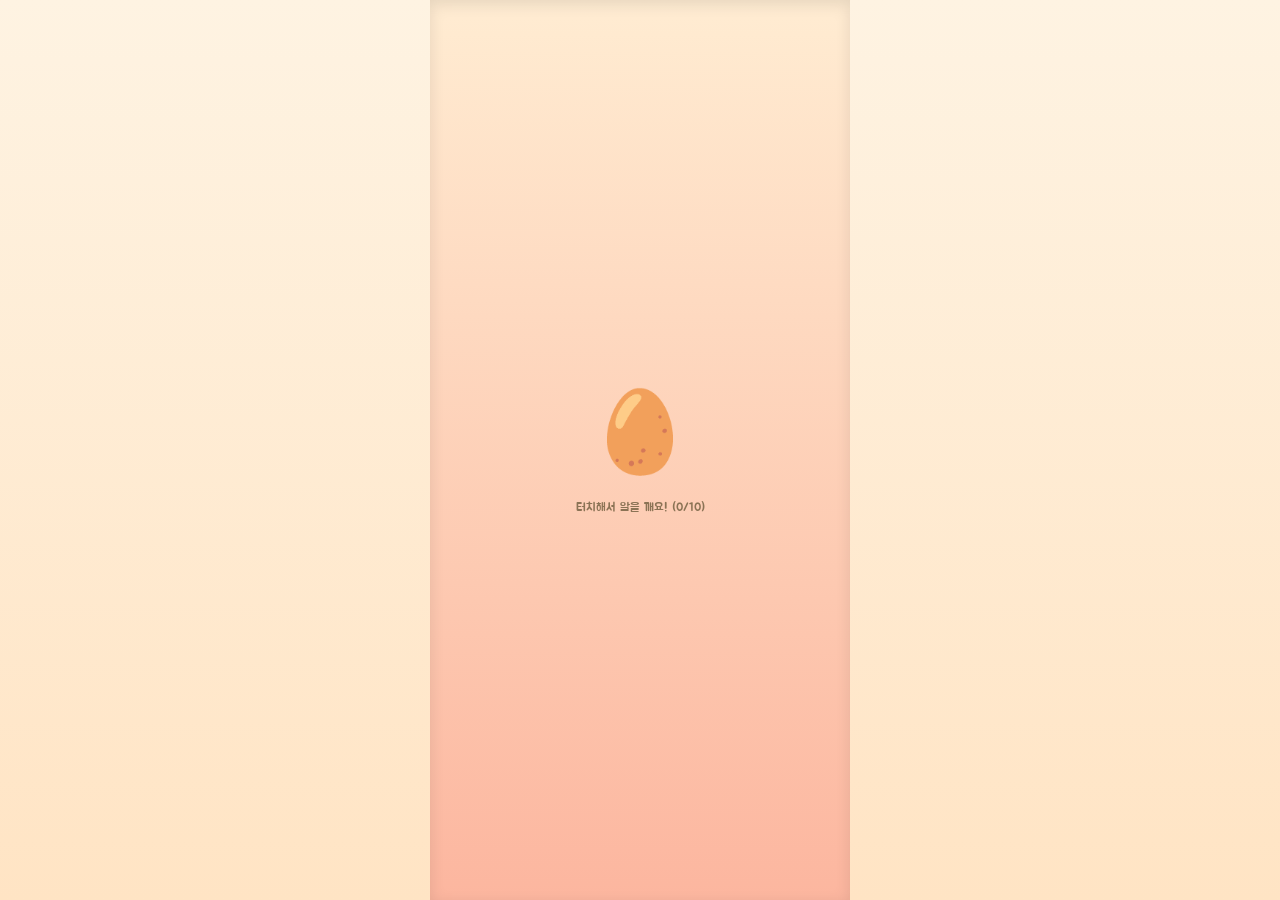
<file: games/tamagotchi.html>
<!DOCTYPE html>
<html lang="ko">
<head>
  <meta charset="UTF-8">
  <meta name="viewport" content="width=device-width, initial-scale=1.0, maximum-scale=1.0, user-scalable=no, viewport-fit=cover">
  <meta name="apple-mobile-web-app-capable" content="yes">
  <title>🥚 마이 다마고치</title>
  <link href="https://fonts.googleapis.com/css2?family=Jua&family=Gaegu:wght@400;700&display=swap" rel="stylesheet">
  <style>
    * { margin: 0; padding: 0; box-sizing: border-box; -webkit-tap-highlight-color: transparent; user-select: none; }
    :root { --accent-pink: #ff8fab; --accent-blue: #8ecae6; --accent-green: #95d5b2; --accent-yellow: #ffd166; --accent-purple: #c8b6ff; --text-dark: #5c4033; --text-light: #8b7355; }
    body { font-family: 'Gaegu', cursive; background: linear-gradient(180deg, #fef3e2 0%, #ffe4c4 100%); min-height: 100vh; overflow-x: hidden; }
    .game-container { max-width: 420px; margin: 0 auto; min-height: 100vh; position: relative; background: linear-gradient(180deg, #e8f4f8 0%, #ffecd2 50%, #fcb69f 100%); overflow: hidden; }
    
    .header { display: flex; justify-content: space-between; align-items: center; padding: 10px 12px; background: rgba(255,255,255,0.7); backdrop-filter: blur(10px); position: sticky; top: 0; z-index: 100; }
    .coin-display { display: flex; align-items: center; gap: 5px; background: linear-gradient(135deg, #ffd166, #ffb347); padding: 5px 10px; border-radius: 12px; font-family: 'Jua', sans-serif; font-size: 14px; color: #5c4033; }
    .coin-icon { font-size: 16px; animation: coinSpin 4s infinite linear; }
    @keyframes coinSpin { 0%,100%{transform:rotateY(0)} 50%{transform:rotateY(180deg)} }
    .level-badge { background: linear-gradient(135deg, var(--accent-purple), #a78bfa); padding: 5px 10px; border-radius: 12px; font-family: 'Jua', sans-serif; font-size: 13px; color: white; }
    .header-buttons { display: flex; gap: 5px; }
    .header-btn { width: 30px; height: 30px; border: none; background: rgba(255,255,255,0.8); border-radius: 50%; font-size: 14px; cursor: pointer; }
    .header-btn.playing { background: linear-gradient(135deg, #a5d6a7, #81c784); }

    .stats-bar { display: flex; gap: 6px; padding: 6px 12px; background: rgba(255,255,255,0.5); }
    .stat { flex: 1; }
    .stat-label { font-size: 10px; color: var(--text-light); margin-bottom: 2px; display: flex; justify-content: space-between; }
    .stat-bar { height: 8px; background: #e0e0e0; border-radius: 4px; overflow: hidden; }
    .stat-fill { height: 100%; border-radius: 4px; transition: width 0.5s; }
    .stat-fill.hunger { background: linear-gradient(90deg, #ff8fab, #ff6b8a); }
    .stat-fill.happiness { background: linear-gradient(90deg, #ffd166, #ffb347); }
    .stat-fill.exp { background: linear-gradient(90deg, #8ecae6, #5eb3d4); }

    .stage { position: relative; height: 260px; margin: 12px; border-radius: 20px; overflow: hidden; box-shadow: inset 0 4px 15px rgba(0,0,0,0.1); }
    .stage.home { background: linear-gradient(180deg, #fff8e7 0%, #ffe4c4 60%, #d4a574 100%); }
    .stage.park { background: linear-gradient(180deg, #87CEEB 0%, #98FB98 60%, #228B22 100%); }
    
    .home-bg { position: absolute; width: 100%; height: 100%; }
    .wall { position: absolute; top: 0; left: 0; right: 0; height: 70%; background: linear-gradient(180deg, #FFF5E6 0%, #FFE4C4 100%); }
    .wallpaper-pattern { position: absolute; top: 0; left: 0; right: 0; height: 70%; opacity: 0.08; background: repeating-linear-gradient(45deg, #d4a574 0px, #d4a574 1px, transparent 1px, transparent 15px); }
    .floor { position: absolute; bottom: 0; left: 0; right: 0; height: 35%; background: linear-gradient(180deg, #C4A484 0%, #A0785A 100%); }
    .floor-boards { position: absolute; bottom: 0; left: 0; right: 0; height: 35%; opacity: 0.15; background: repeating-linear-gradient(90deg, #654321 0px, #654321 2px, transparent 2px, transparent 60px); }
    .window { position: absolute; top: 20px; left: 20px; width: 55px; height: 50px; background: linear-gradient(180deg, #87CEEB 0%, #B0E0E6 100%); border: 5px solid #8B4513; border-radius: 3px; box-shadow: inset 0 0 10px rgba(255,255,255,0.5); }
    .window-frame { position: absolute; top: 50%; left: 50%; transform: translate(-50%,-50%); width: 100%; height: 100%; }
    .window-frame::before { content: ''; position: absolute; top: 50%; left: 0; right: 0; height: 3px; background: #8B4513; transform: translateY(-50%); }
    .window-frame::after { content: ''; position: absolute; left: 50%; top: 0; bottom: 0; width: 3px; background: #8B4513; transform: translateX(-50%); }
    .curtain { position: absolute; top: 12px; width: 20px; height: 58px; border-radius: 0 0 8px 8px; }
    .curtain-left { left: 8px; background: linear-gradient(180deg, #E8B4B8 0%, #D4919A 100%); }
    .curtain-right { left: 62px; background: linear-gradient(180deg, #E8B4B8 0%, #D4919A 100%); }
    .lamp { position: absolute; top: 10px; left: 50%; transform: translateX(-50%); font-size: 20px; display: none; cursor: pointer; }
    .lamp.owned { display: block; }
    .lamp.on { filter: drop-shadow(0 0 10px #FFD700); }
    .shelf { position: absolute; top: 20px; right: 10px; width: 50px; height: 5px; background: #8B4513; border-radius: 2px; box-shadow: 0 2px 4px rgba(0,0,0,0.2); display: none; }
    .shelf.owned { display: block; }
    .shelf-items { position: absolute; top: 6px; right: 12px; font-size: 14px; display: none; cursor: pointer; }
    .shelf-items.owned { display: block; }
    .wall-frame { position: absolute; top: 22px; left: 12px; width: 28px; height: 32px; background: linear-gradient(135deg, #FFE4B5, #FFDAB9); border: 3px solid #8B4513; border-radius: 2px; display: none; align-items: center; justify-content: center; font-size: 14px; cursor: pointer; }
    .wall-frame.owned { display: flex; }
    .wall-clock { position: absolute; top: 18px; right: 70px; font-size: 20px; display: none; cursor: pointer; }
    .wall-clock.owned { display: block; }
    .aquarium { position: absolute; bottom: 50px; left: 45px; width: 42px; height: 32px; background: linear-gradient(180deg, #B0E0E6 0%, #4682B4 100%); border: 3px solid #5F9EA0; border-radius: 4px 4px 8px 8px; display: none; cursor: pointer; overflow: hidden; box-shadow: inset 0 -8px 15px rgba(0,0,0,0.15); }
    .aquarium.owned { display: block; }
    .aquarium-fish { position: absolute; font-size: 12px; animation: fishSwim 2.5s infinite ease-in-out; }
    .aquarium-fish:nth-child(1) { top: 4px; left: 3px; }
    .aquarium-fish:nth-child(2) { top: 14px; left: 16px; font-size: 10px; animation-delay: -1s; }
    .aquarium-bubbles { position: absolute; bottom: 2px; right: 4px; font-size: 7px; animation: bubbleUp 2s infinite; opacity: 0.7; }
    @keyframes fishSwim { 0%,100%{transform:translateX(0) scaleX(1)} 50%{transform:translateX(6px) scaleX(-1)} }
    @keyframes bubbleUp { 0%{opacity:0.7;transform:translateY(0)} 100%{opacity:0;transform:translateY(-18px)} }
    .piano { position: absolute; bottom: 53px; left: 50%; transform: translateX(-50%); font-size: 22px; display: none; cursor: pointer; }
    .piano.owned { display: block; }
    .mirror { position: absolute; top: 55px; left: 10px; font-size: 20px; display: none; cursor: pointer; }
    .mirror.owned { display: block; }
    .tv { position: absolute; top: 42px; left: 50%; transform: translateX(-50%); font-size: 24px; display: none; cursor: pointer; }
    .tv.owned { display: block; }
    .tv.playing { animation: tvGlow 0.5s infinite; }
    @keyframes tvGlow { 0%,100%{filter:drop-shadow(0 0 5px #87CEEB)} 50%{filter:drop-shadow(0 0 10px #00BFFF)} }
    .sofa { position: absolute; bottom: 48px; left: 5px; font-size: 28px; display: none; cursor: pointer; }
    .sofa.owned { display: block; }
    .furniture.dragging, .lamp.dragging, .shelf-items.dragging, .wall-frame.dragging, 
    .wall-clock.dragging, .aquarium.dragging, .piano.dragging, .mirror.dragging, 
    .tv.dragging, .sofa.dragging { opacity: 0.7; transform: scale(1.1); z-index: 100; cursor: grabbing; }
    .furniture, .lamp, .shelf-items, .wall-frame, .wall-clock, .aquarium, .piano, .mirror, .tv, .sofa { cursor: grab; }
    
    .park-bg { position: absolute; width: 100%; height: 100%; display: none; }
    .sky { position: absolute; top: 0; left: 0; right: 0; height: 65%; background: linear-gradient(180deg, #87CEEB 0%, #B0E0E6 100%); }
    .sun { position: absolute; top: 15px; right: 25px; width: 35px; height: 35px; background: #FFD700; border-radius: 50%; box-shadow: 0 0 20px #FFD700; }
    .grass { position: absolute; bottom: 0; left: 0; right: 0; height: 40%; background: linear-gradient(180deg, #90EE90 0%, #228B22 100%); }
    .tree { position: absolute; bottom: 35%; font-size: 50px; }
    .tree:nth-child(4) { left: 10%; }
    .tree:nth-child(5) { right: 10%; }
    .tree:nth-child(6) { left: 45%; font-size: 35px; bottom: 36%; }
    .cloud { position: absolute; font-size: 22px; opacity: 0.7; animation: cloudFloat 45s infinite linear; }
    .cloud:nth-child(2) { top: 10px; animation-delay: 0s; }
    .cloud:nth-child(3) { top: 30px; animation-delay: -18s; }
    @keyframes cloudFloat { 0%{transform:translateX(-30px)} 100%{transform:translateX(420px)} }
    .park-path { position: absolute; bottom: 0; left: 50%; transform: translateX(-50%); width: 80px; height: 15%; background: linear-gradient(180deg, #C4A67C, #A08060); border-radius: 40% 40% 0 0; opacity: 0.7; }

    .dust { position: absolute; font-size: 20px; cursor: pointer; animation: dustFloat 3s infinite ease-in-out; z-index: 5; transition: transform 0.2s; }
    .dust:hover { transform: scale(1.2); }
    .dust:active { transform: scale(0.8); }
    @keyframes dustFloat { 0%,100%{transform:translateY(0)} 50%{transform:translateY(-3px)} }
    .dust.cleaning { animation: dustClean 0.3s ease-out forwards; }
    @keyframes dustClean { 0%{transform:scale(1);opacity:1} 100%{transform:scale(0) translateY(-20px);opacity:0} }
    
    .dirty-overlay { position: absolute; top: 0; left: 0; right: 0; bottom: 0; background: rgba(139,69,19,0); transition: background 1s; pointer-events: none; border-radius: 20px; }

    .character-container { position: absolute; bottom: 70px; left: 50%; transform: translateX(-50%); cursor: pointer; z-index: 10; transition: left 2s ease-in-out, bottom 0.5s ease; }
    .character-container.at-bed { left: calc(100% - 55px); bottom: 60px; }
    .character-container.at-toy { left: 50px; bottom: 70px; }
    .character { font-size: 65px; animation: idle 3s infinite ease-in-out; filter: drop-shadow(0 8px 15px rgba(0,0,0,0.2)); position: relative; display: inline-block; }
    .character.stage-0 { font-size: 50px; }
    .character.stage-1 { font-size: 65px; }
    .character.stage-2 { font-size: 80px; }
    @keyframes idle { 0%,100%{transform:translateY(0) rotate(-1deg)} 50%{transform:translateY(-5px) rotate(1deg)} }
    .character.walking { animation: walk 0.4s infinite; }
    @keyframes walk { 0%,100%{transform:translateY(0) rotate(-4deg)} 50%{transform:translateY(-10px) rotate(4deg)} }
    .character.sleeping { animation: sleep 2s infinite ease-in-out; }
    @keyframes sleep { 0%,100%{transform:rotate(15deg) scale(0.95)} 50%{transform:rotate(15deg) scale(0.9)} }
    .character.eating { animation: eat 0.3s ease-in-out 3; }
    @keyframes eat { 0%,100%{transform:scale(1)} 50%{transform:scale(1.12) rotate(5deg)} }
    .character.happy { animation: happy 0.4s ease-in-out 2; }
    @keyframes happy { 0%,100%{transform:rotate(0) scale(1)} 25%{transform:rotate(-15deg) scale(1.1) translateY(-10px)} 75%{transform:rotate(15deg) scale(1.1) translateY(-10px)} }
    .character.begging { animation: begging 0.5s infinite; }
    @keyframes begging { 0%,100%{transform:translateY(0) rotate(-5deg)} 50%{transform:translateY(-8px) rotate(5deg)} }
    .character.jumping { animation: jump 0.5s ease-out; }
    @keyframes jump { 0%{transform:translateY(0) scale(1)} 30%{transform:translateY(-40px) scale(1.1)} 50%{transform:translateY(-50px) scale(1.05)} 100%{transform:translateY(0) scale(1)} }
    .character.lifted { animation: lifted 0.3s ease-out forwards; }
    @keyframes lifted { 0%{transform:translateY(0)} 100%{transform:translateY(-60px) rotate(10deg)} }
    .character.falling { animation: falling 0.4s ease-in forwards; }
    @keyframes falling { 0%{transform:translateY(-60px) rotate(10deg)} 70%{transform:translateY(10px) rotate(-5deg)} 100%{transform:translateY(0) rotate(0)} }
    .character.excited { animation: excited 0.3s ease-in-out 3; }
    @keyframes excited { 0%,100%{transform:translateY(0) rotate(0)} 25%{transform:translateY(-25px) rotate(-10deg)} 75%{transform:translateY(-25px) rotate(10deg)} }

    .friend-container { position: absolute; bottom: 70px; display: none; transition: left 2s ease-in-out; z-index: 8; }
    .friend-character { font-size: 55px; filter: drop-shadow(0 5px 10px rgba(0,0,0,0.2)); animation: friendBounce 2s infinite ease-in-out; cursor: pointer; }
    .friend-character:active { transform: scale(1.1); }
    @keyframes friendBounce { 0%,100%{transform:translateY(0)} 50%{transform:translateY(-5px)} }
    .friend-character.walking { animation: friendWalk 0.4s infinite; }
    @keyframes friendWalk { 0%,100%{transform:translateY(0) rotate(-3deg)} 50%{transform:translateY(-8px) rotate(3deg)} }
    .friend-character.playing { animation: friendPlay 0.3s infinite; }
    @keyframes friendPlay { 0%,100%{transform:translateY(0) scale(1)} 50%{transform:translateY(-15px) scale(1.05)} }
    .friend-character.jumping { animation: friendJump 0.5s ease-out; }
    @keyframes friendJump { 0%{transform:translateY(0)} 40%{transform:translateY(-30px)} 100%{transform:translateY(0)} }
    .friend-bubble { position: absolute; top: -40px; left: 50%; transform: translateX(-50%); background: #fffde7; padding: 5px 10px; border-radius: 12px; font-family: 'Jua', sans-serif; font-size: 11px; white-space: nowrap; box-shadow: 0 2px 8px rgba(0,0,0,0.15); display: none; }
    .friend-bubble.show { display: block; animation: bubblePop 0.2s ease; }
    .friend-bubble::after { content:''; position: absolute; bottom: -5px; left: 50%; transform: translateX(-50%); border-left: 6px solid transparent; border-right: 6px solid transparent; border-top: 6px solid #fffde7; }

    .speech-bubble { position: absolute; top: -50px; left: 50%; transform: translateX(-50%); background: white; padding: 7px 12px; border-radius: 15px; font-family: 'Jua', sans-serif; font-size: 12px; white-space: nowrap; box-shadow: 0 3px 10px rgba(0,0,0,0.15); display: none; animation: bubblePop 0.2s ease; }
    .speech-bubble.show { display: block; }
    .speech-bubble::after { content:''; position: absolute; bottom: -6px; left: 50%; transform: translateX(-50%); border-left: 7px solid transparent; border-right: 7px solid transparent; border-top: 7px solid white; }
    @keyframes bubblePop { from{transform:translateX(-50%) scale(0)} to{transform:translateX(-50%) scale(1)} }
    .zzz { position: absolute; top: -10px; right: -20px; font-size: 18px; animation: zzz 1.5s infinite; display: none; }
    .zzz.show { display: block; }
    @keyframes zzz { 0%,100%{transform:translateY(0);opacity:0.5} 50%{transform:translateY(-6px);opacity:1} }
    .hearts-container { position: absolute; top: 50%; left: 50%; pointer-events: none; }
    .heart { position: absolute; font-size: 18px; animation: heartFloat 0.7s ease-out forwards; opacity: 0; }
    @keyframes heartFloat { 0%{transform:translate(-50%,0) scale(0);opacity:1} 100%{transform:translate(-50%,-50px) scale(1.2);opacity:0} }

    .effect { position: absolute; pointer-events: none; animation: effectPop 0.5s ease-out forwards; }
    @keyframes effectPop { 0%{transform:scale(0);opacity:1} 100%{transform:scale(1.5) translateY(-25px);opacity:0} }
    .food-drop { position: absolute; font-size: 30px; animation: foodFall 0.5s ease-in forwards; pointer-events: none; z-index: 20; }
    @keyframes foodFall { 0%{transform:translateY(-70px);opacity:1} 80%{transform:translateY(0);opacity:1} 100%{transform:translateY(0) scale(0);opacity:0} }

    .furniture { position: absolute; cursor: pointer; transition: transform 0.2s; z-index: 3; }
    .furniture:active { transform: scale(0.9); }
    .furniture-bed { bottom: 48px; right: 8px; font-size: 34px; }
    .furniture-toy { bottom: 56px; right: 85px; font-size: 24px; animation: toyBounce 2.5s infinite ease-in-out; }
    @keyframes toyBounce { 0%,100%{transform:translateY(0)} 50%{transform:translateY(-2px)} }
    .furniture-plant { bottom: 54px; right: 50px; font-size: 28px; }

    .action-buttons { display: grid; grid-template-columns: repeat(4, 1fr); gap: 6px; padding: 0 12px; margin-bottom: 10px; }
    .action-btn { display: flex; flex-direction: column; align-items: center; gap: 3px; padding: 10px 6px; background: white; border: none; border-radius: 15px; cursor: pointer; transition: all 0.2s; box-shadow: 0 3px 10px rgba(0,0,0,0.1); }
    .action-btn:active { transform: scale(0.95); }
    .action-btn .icon { font-size: 22px; }
    .action-btn .label { font-size: 10px; font-family: 'Jua', sans-serif; color: var(--text-dark); }
    .action-btn:nth-child(1) { background: linear-gradient(135deg, #ffecb3, #ffe082); }
    .action-btn:nth-child(2) { background: linear-gradient(135deg, #f8bbd9, #f48fb1); }
    .action-btn:nth-child(3) { background: linear-gradient(135deg, #b3e5fc, #81d4fa); }
    .action-btn:nth-child(4) { background: linear-gradient(135deg, #c8e6c9, #a5d6a7); }
    .action-btn.walk-btn.outside { background: linear-gradient(135deg, #ffccbc, #ff8a65); }

    .growth-section { background: linear-gradient(135deg, #e8f5e9, #c8e6c9); border-radius: 15px; padding: 12px; margin: 0 12px 12px; }
    .growth-title { font-family: 'Jua', sans-serif; font-size: 14px; color: var(--text-dark); margin-bottom: 10px; text-align: center; }
    .growth-stages { display: flex; justify-content: space-between; align-items: center; position: relative; }
    .growth-line { position: absolute; top: 20px; left: 40px; right: 40px; height: 3px; background: #e0e0e0; }
    .growth-line-fill { height: 100%; background: var(--accent-green); transition: width 0.5s; }
    .growth-stage { display: flex; flex-direction: column; align-items: center; gap: 3px; z-index: 1; }
    .stage-icon { width: 40px; height: 40px; background: white; border-radius: 50%; display: flex; align-items: center; justify-content: center; font-size: 22px; border: 3px solid #e0e0e0; transition: all 0.3s; }
    .growth-stage.active .stage-icon { border-color: var(--accent-green); background: #e8f5e9; transform: scale(1.1); }
    .growth-stage.completed .stage-icon { border-color: var(--accent-green); background: var(--accent-green); }
    .stage-label { font-size: 10px; color: var(--text-light); }
    .level-info { margin-top: 10px; text-align: center; font-family: 'Jua', sans-serif; font-size: 12px; color: var(--text-dark); }
    .level-bonus { font-size: 10px; color: var(--accent-green); }

    .modal-overlay { position: fixed; top: 0; left: 0; right: 0; bottom: 0; background: rgba(0,0,0,0.5); display: none; align-items: center; justify-content: center; z-index: 1000; padding: 15px; }
    .modal-overlay.show { display: flex; }
    .modal { background: white; border-radius: 20px; width: 100%; max-width: 340px; max-height: 70vh; overflow-y: auto; animation: slideUp 0.3s ease; }
    @keyframes slideUp { from{transform:translateY(30px);opacity:0} to{transform:translateY(0);opacity:1} }
    .modal-header { display: flex; justify-content: space-between; align-items: center; padding: 15px; border-bottom: 2px dashed #eee; position: sticky; top: 0; background: white; border-radius: 20px 20px 0 0; }
    .modal-title { font-family: 'Jua', sans-serif; font-size: 18px; color: var(--text-dark); }
    .close-btn { width: 28px; height: 28px; border: none; background: #f5f5f5; border-radius: 50%; font-size: 16px; cursor: pointer; }
    .modal-content { padding: 15px; }

    .shop-tabs { display: flex; gap: 5px; margin-bottom: 10px; overflow-x: auto; }
    .shop-tab { padding: 6px 12px; border: none; background: #f0f0f0; border-radius: 10px; font-family: 'Jua', sans-serif; font-size: 12px; cursor: pointer; white-space: nowrap; }
    .shop-tab.active { background: linear-gradient(135deg, var(--accent-pink), #ff6b8a); color: white; }
    .tab-content { display: none; }
    .tab-content.active { display: block; }
    .shop-items { display: grid; grid-template-columns: repeat(2, 1fr); gap: 8px; }
    .shop-item { background: #f9f9f9; border-radius: 12px; padding: 10px; text-align: center; cursor: pointer; border: 3px solid transparent; transition: all 0.2s; }
    .shop-item:active { transform: scale(0.98); }
    .shop-item.owned { border-color: var(--accent-green); background: #e8f5e9; }
    .shop-item.equipped { border-color: var(--accent-purple); background: #f3e5f5; }
    .shop-item .item-icon { font-size: 30px; margin-bottom: 4px; }
    .shop-item .item-name { font-family: 'Jua', sans-serif; font-size: 12px; color: var(--text-dark); margin-bottom: 3px; }
    .shop-item .item-price { font-size: 11px; color: var(--text-light); }
    .shop-item .item-effect { font-size: 9px; color: var(--accent-green); margin-top: 3px; }

    .allowance-section { background: linear-gradient(135deg, #fff9c4, #fff59d); border-radius: 15px; padding: 15px; text-align: center; }
    .allowance-title { font-family: 'Jua', sans-serif; font-size: 14px; color: var(--text-dark); margin-bottom: 10px; }
    .allowance-problem { font-family: 'Jua', sans-serif; font-size: 24px; color: var(--text-dark); margin-bottom: 10px; }
    .allowance-input { width: 100%; padding: 10px; border: 3px solid #e0e0e0; border-radius: 10px; font-size: 18px; text-align: center; font-family: 'Jua', sans-serif; margin-bottom: 6px; outline: none; }
    .allowance-input:focus { border-color: var(--accent-blue); }
    .allowance-submit { width: 100%; padding: 10px; background: linear-gradient(135deg, var(--accent-green), #7bc47f); border: none; border-radius: 10px; font-family: 'Jua', sans-serif; font-size: 14px; color: white; cursor: pointer; }
    .allowance-result { margin-top: 10px; font-family: 'Jua', sans-serif; font-size: 14px; }
    .allowance-result.correct { color: var(--accent-green); }
    .allowance-result.wrong { color: var(--accent-pink); }

    .minigame-section { text-align: center; }
    .minigame-title { font-family: 'Jua', sans-serif; font-size: 16px; color: var(--text-dark); margin-bottom: 12px; }
    .minigame-options { display: flex; gap: 10px; justify-content: center; margin-bottom: 12px; }
    .minigame-btn { width: 60px; height: 60px; border: none; border-radius: 50%; font-size: 28px; cursor: pointer; background: white; box-shadow: 0 3px 12px rgba(0,0,0,0.1); transition: all 0.2s; }
    .minigame-btn:active { transform: scale(0.95); }
    .minigame-result { font-family: 'Jua', sans-serif; font-size: 18px; margin-top: 12px; min-height: 25px; }
    .minigame-score { font-size: 13px; color: var(--text-light); margin-top: 6px; }

    .toast { position: fixed; bottom: 70px; left: 50%; transform: translateX(-50%); background: rgba(0,0,0,0.8); color: white; padding: 8px 16px; border-radius: 15px; font-family: 'Jua', sans-serif; font-size: 13px; z-index: 2000; display: none; }
    .toast.show { display: block; animation: toastIn 0.3s ease, toastOut 0.3s ease 1.7s forwards; }
    @keyframes toastIn { from{transform:translateX(-50%) translateY(10px);opacity:0} to{transform:translateX(-50%) translateY(0);opacity:1} }
    @keyframes toastOut { from{opacity:1} to{opacity:0} }

    .stage.egg-stage, .stage.naming-stage { height: 100vh; margin: 0; display: flex; flex-direction: column; align-items: center; justify-content: center; border-radius: 0; padding: 25px; background: linear-gradient(180deg, #ffecd2 0%, #fcb69f 100%); }
    .name-input { width: 100%; max-width: 240px; padding: 10px; border: 3px solid var(--accent-pink); border-radius: 10px; font-size: 16px; text-align: center; font-family: 'Gaegu', cursive; margin: 10px 0; outline: none; }
    .start-btn { width: 100%; max-width: 240px; padding: 12px; background: linear-gradient(135deg, var(--accent-pink), #ff6b8a); border: none; border-radius: 15px; font-family: 'Jua', sans-serif; font-size: 16px; color: white; cursor: pointer; }
    .start-btn:disabled { background: #ccc; }
    .egg { font-size: 80px; animation: eggWobble 1s infinite ease-in-out; cursor: pointer; }
    @keyframes eggWobble { 0%,100%{transform:rotate(-2deg)} 50%{transform:rotate(2deg)} }
    .egg.cracking { animation: eggCrack 0.15s infinite; }
    @keyframes eggCrack { 0%,100%{transform:rotate(-4deg) scale(1)} 50%{transform:rotate(4deg) scale(1.03)} }
    .click-hint { font-size: 12px; color: var(--text-light); animation: hintPulse 2.5s infinite ease-in-out; font-family: 'Jua', sans-serif; margin-top: 12px; }
    @keyframes hintPulse { 0%,100%{opacity:0.4} 50%{opacity:0.9} }

    .hidden { display: none !important; }
    .accessory { position: absolute; font-size: 22px; pointer-events: none; }
    .accessory.hat { top: -18px; left: 50%; transform: translateX(-50%); }
    .accessory.glasses { top: 16px; left: 50%; transform: translateX(-50%); }
    .accessory.bow { top: -6px; right: -6px; }

    .clean-badge { position: absolute; top: 8px; left: 8px; background: #ff6b6b; color: white; padding: 3px 8px; border-radius: 10px; font-family: 'Jua', sans-serif; font-size: 11px; display: none; animation: badgePulse 1s infinite; z-index: 20; }
    .clean-badge.show { display: block; }
    @keyframes badgePulse { 0%,100%{transform:scale(1)} 50%{transform:scale(1.05)} }

    @media (max-width: 380px) {
      .stage { height: 220px; margin: 10px; }
      .character { font-size: 55px; }
      .character.stage-0 { font-size: 42px; }
      .character.stage-1 { font-size: 55px; }
      .character.stage-2 { font-size: 68px; }
    }
  </style>
</head>
<body>
  <div class="game-container">
    <div class="stage egg-stage" id="eggScreen">
      <div class="egg" id="egg">🥚</div>
      <div class="click-hint" id="eggHint">터치해서 알을 깨요! (0/10)</div>
    </div>

    <div class="stage naming-stage hidden" id="namingScreen">
      <div class="character" id="newbornChar" style="margin-bottom:12px;">🐱</div>
      <h2 style="font-family:Jua;font-size:20px;color:var(--text-dark);" id="namingTitle">고양이가 태어났어요!</h2>
      <p style="color:var(--text-light);margin-bottom:12px;font-size:14px;">이름을 지어주세요</p>
      <input type="text" class="name-input" id="nameInput" placeholder="이름 입력..." maxlength="8">
      <button class="start-btn" id="startBtn" disabled>시작하기! 🎉</button>
    </div>

    <div class="hidden" id="playScreen">
      <div class="header">
        <div class="coin-display"><span class="coin-icon">🪙</span><span id="coinCount">50</span></div>
        <div class="header-buttons">
          <button class="header-btn" id="musicBtn">🔇</button>
          <button class="header-btn" id="resetBtn">🔄</button>
        </div>
        <div class="level-badge">Lv.<span id="levelNum">1</span> <span id="petNameDisplay">펫</span></div>
      </div>

      <div class="stats-bar">
        <div class="stat"><div class="stat-label"><span>배고픔 🍖</span><span id="hungerText">80%</span></div><div class="stat-bar"><div class="stat-fill hunger" id="hungerBar" style="width:80%"></div></div></div>
        <div class="stat"><div class="stat-label"><span>행복 💖</span><span id="happinessText">80%</span></div><div class="stat-bar"><div class="stat-fill happiness" id="happinessBar" style="width:80%"></div></div></div>
        <div class="stat"><div class="stat-label"><span>경험치 ⭐</span><span id="expText">0/100</span></div><div class="stat-bar"><div class="stat-fill exp" id="expBar" style="width:0%"></div></div></div>
      </div>

      <div class="stage home" id="mainStage">
        <div class="home-bg" id="homeBg">
          <div class="wall"></div><div class="wallpaper-pattern"></div>
          <div class="floor"></div><div class="floor-boards"></div>
          <div class="window"><div class="window-frame"></div></div>
          <div class="curtain curtain-left"></div><div class="curtain curtain-right"></div>
          <div class="shelf" id="decoShelf"></div>
          <div class="shelf-items" id="decoShelfItems">📚🌱</div>
          <div class="wall-frame" id="decoFrame">🖼️</div>
          <div class="lamp" id="decoLamp">💡</div>
          <div class="wall-clock" id="decoClock">🕰️</div>
          <div class="mirror" id="decoMirror">🪞</div>
          <div class="tv" id="decoTv">📺</div>
          <div class="aquarium" id="decoAquarium">
            <span class="aquarium-fish">🐠</span>
            <span class="aquarium-fish">🐟</span>
            <span class="aquarium-bubbles">💧</span>
          </div>
          <div class="piano" id="decoPiano">🎹</div>
          <div class="sofa" id="decoSofa">🛋️</div>
        </div>
        <div class="park-bg" id="parkBg">
          <div class="sky"></div><div class="sun"></div>
          <div class="cloud">☁️</div><div class="cloud">☁️</div>
          <div class="tree">🌳</div><div class="tree">🌲</div><div class="tree">🌴</div>
          <div class="grass"></div><div class="park-path"></div>
        </div>
        
        <div class="clean-badge" id="cleanBadge">🧹 청소해줘!</div>
        <div class="dirty-overlay" id="dirtyOverlay"></div>
        
        <div class="character-container" id="characterContainer">
          <div class="character stage-0" id="mainCharacter">🐱</div>
          <div class="speech-bubble" id="speechBubble">안녕!</div>
          <div class="zzz" id="zzzEffect">💤</div>
          <div class="hearts-container" id="heartsContainer"></div>
        </div>
        
        <div class="friend-container" id="friendContainer">
          <div class="friend-character" id="friendCharacter">🐶</div>
          <div class="friend-bubble" id="friendBubble">안녕!</div>
        </div>
        
        <div class="furniture furniture-bed" id="furnitureBed">🛏️</div>
        <div class="furniture furniture-toy hidden" id="furnitureToy">⚽</div>
        <div class="furniture furniture-plant hidden" id="furniturePlant">🌷</div>
      </div>

      <div class="growth-section">
        <div class="growth-title">🌱 성장 단계</div>
        <div class="growth-stages">
          <div class="growth-line"><div class="growth-line-fill" id="growthLineFill" style="width:0%"></div></div>
          <div class="growth-stage active" id="stage0"><div class="stage-icon" id="stageIcon0">🐱</div><span class="stage-label">아기</span></div>
          <div class="growth-stage" id="stage1"><div class="stage-icon" id="stageIcon1">😺</div><span class="stage-label">어린이</span></div>
          <div class="growth-stage" id="stage2"><div class="stage-icon" id="stageIcon2">😻</div><span class="stage-label">어른</span></div>
        </div>
        <div class="level-info">레벨 <span id="currentLevel">1</span> · <span class="level-bonus" id="levelBonus">코인 보너스 +0%</span></div>
      </div>

      <div class="action-buttons">
        <button class="action-btn" id="feedBtn"><span class="icon">🍖</span><span class="label">먹이주기</span></button>
        <button class="action-btn" id="playBtn"><span class="icon">🎮</span><span class="label">놀아주기</span></button>
        <button class="action-btn walk-btn" id="walkBtn"><span class="icon">🚶</span><span class="label">산책하기</span></button>
        <button class="action-btn" id="shopBtn"><span class="icon">🏪</span><span class="label">상점</span></button>
      </div>
    </div>
  </div>

  <div class="modal-overlay" id="shopModal">
    <div class="modal">
      <div class="modal-header"><h2 class="modal-title">🏪 상점</h2><button class="close-btn" id="closeShopBtn">✕</button></div>
      <div class="modal-content">
        <div class="shop-tabs">
          <button class="shop-tab active" data-tab="allowance">💰 용돈받기</button>
          <button class="shop-tab" data-tab="food">🍖 간식</button>
          <button class="shop-tab" data-tab="furniture">🛋️ 가구</button>
          <button class="shop-tab" data-tab="accessory">👒 꾸미기</button>
        </div>
        <div class="tab-content active" id="allowanceTab">
          <div class="allowance-section">
            <div class="allowance-title">🧮 수학 문제를 풀고 용돈을 받으세요!</div>
            <div class="allowance-problem" id="allowanceProblem">10 + 5 = ?</div>
            <input type="number" class="allowance-input" id="allowanceInput" placeholder="정답">
            <button class="allowance-submit" id="allowanceSubmit">정답 확인!</button>
            <div class="allowance-result" id="allowanceResult"></div>
          </div>
        </div>
        <div class="tab-content" id="foodTab"><div class="shop-items" id="foodItems"></div></div>
        <div class="tab-content" id="furnitureTab"><div class="shop-items" id="furnitureItems"></div></div>
        <div class="tab-content" id="accessoryTab"><div class="shop-items" id="accessoryItems"></div></div>
      </div>
    </div>
  </div>

  <div class="modal-overlay" id="playModal">
    <div class="modal">
      <div class="modal-header"><h2 class="modal-title">🎮 놀아주기</h2><button class="close-btn" id="closePlayBtn">✕</button></div>
      <div class="modal-content">
        <div class="shop-tabs">
          <button class="shop-tab active" data-playtab="rps">✊ 가위바위보</button>
          <button class="shop-tab" data-playtab="catch">🎯 잡기놀이</button>
          <button class="shop-tab" data-playtab="quiz">❓ 퀴즈</button>
        </div>
        <div class="tab-content active" id="rpsTab">
          <div class="minigame-section">
            <div class="minigame-title">가위바위보로 놀아주세요!</div>
            <div id="rpsCharacter" style="font-size:45px;margin:12px 0;">🐱</div>
            <div class="minigame-options">
              <button class="minigame-btn" data-rps="scissors">✌️</button>
              <button class="minigame-btn" data-rps="rock">✊</button>
              <button class="minigame-btn" data-rps="paper">🖐️</button>
            </div>
            <div class="minigame-result" id="rpsResult"></div>
            <div class="minigame-score">승리: <span id="rpsWins">0</span> · 경험치 +<span id="rpsExp">0</span></div>
          </div>
        </div>
        <div class="tab-content" id="catchTab">
          <div class="minigame-section">
            <div class="minigame-title">빠르게 터치하세요!</div>
            <div id="catchArea" style="width:100%;height:180px;background:#f5f5f5;border-radius:12px;position:relative;overflow:hidden;margin:12px 0;">
              <div id="catchTarget" style="position:absolute;font-size:35px;cursor:pointer;">🐱</div>
            </div>
            <div class="minigame-result">점수: <span id="catchScore">0</span></div>
            <button class="allowance-submit" id="catchStart">게임 시작!</button>
          </div>
        </div>
        <div class="tab-content" id="quizTab">
          <div class="minigame-section">
            <div class="minigame-title" id="quizQuestion">좋아하는 간식은?</div>
            <div class="minigame-options" id="quizOptions" style="flex-wrap:wrap;"></div>
            <div class="minigame-result" id="quizResult"></div>
          </div>
        </div>
      </div>
    </div>
  </div>

  <div class="toast" id="toast">메시지</div>

  <script>
    let audioCtx=null,isMusicPlaying=false,bgmTimeout=null,noteIndex=0;
    const MELODIES=[[{n:'E4',d:0.5},{n:'G4',d:0.5},{n:'A4',d:0.7},{n:'G4',d:0.5},{n:'E4',d:0.7},{n:'R',d:0.3},{n:'D4',d:0.5},{n:'E4',d:0.5},{n:'G4',d:0.7},{n:'E4',d:0.5},{n:'D4',d:0.7},{n:'R',d:0.3},{n:'C4',d:0.5},{n:'E4',d:0.5},{n:'G4',d:0.5},{n:'A4',d:0.7},{n:'G4',d:0.5},{n:'E4',d:0.7},{n:'R',d:0.3},{n:'D4',d:0.5},{n:'E4',d:0.5},{n:'D4',d:0.5},{n:'C4',d:1.0},{n:'R',d:0.5}],[{n:'G4',d:0.6},{n:'E4',d:0.4},{n:'C4',d:0.6},{n:'R',d:0.3},{n:'D4',d:0.6},{n:'E4',d:0.4},{n:'G4',d:0.8},{n:'R',d:0.3},{n:'A4',d:0.6},{n:'G4',d:0.4},{n:'E4',d:0.6},{n:'R',d:0.3},{n:'D4',d:0.6},{n:'C4',d:0.8},{n:'R',d:0.4},{n:'E4',d:0.5},{n:'G4',d:0.5},{n:'A4',d:0.5},{n:'G4',d:0.8},{n:'R',d:0.3},{n:'E4',d:0.5},{n:'D4',d:0.5},{n:'C4',d:1.0},{n:'R',d:0.6}],[{n:'C4',d:0.7},{n:'E4',d:0.5},{n:'G4',d:0.7},{n:'R',d:0.4},{n:'A4',d:0.5},{n:'G4',d:0.7},{n:'R',d:0.3},{n:'E4',d:0.5},{n:'D4',d:0.5},{n:'C4',d:0.7},{n:'R',d:0.4},{n:'D4',d:0.5},{n:'E4',d:0.7},{n:'R',d:0.3},{n:'G4',d:0.6},{n:'A4',d:0.4},{n:'G4',d:0.6},{n:'E4',d:0.5},{n:'D4',d:0.7},{n:'R',d:0.3},{n:'C4',d:0.5},{n:'E4',d:0.5},{n:'D4',d:0.5},{n:'C4',d:1.2},{n:'R',d:0.6}]];
    const NOTE_FREQ={'C4':261.63,'D4':293.66,'E4':329.63,'F4':349.23,'G4':392.00,'A4':440.00,'B4':493.88,'C5':523.25,'R':0};
    let currentMelody=[];
    function initAudio(){if(!audioCtx)audioCtx=new(window.AudioContext||window.webkitAudioContext)();if(audioCtx.state==='suspended')audioCtx.resume();}
    function playNote(freq,dur,vol,type){if(!audioCtx||freq===0)return;const osc=audioCtx.createOscillator(),gain=audioCtx.createGain();osc.connect(gain);gain.connect(audioCtx.destination);osc.frequency.value=freq;osc.type=type||'sine';gain.gain.setValueAtTime(vol||0.04,audioCtx.currentTime);gain.gain.exponentialRampToValueAtTime(0.01,audioCtx.currentTime+dur);osc.start();osc.stop(audioCtx.currentTime+dur);}
    function playBGMNote(){if(!isMusicPlaying)return;const note=currentMelody[noteIndex];const freq=NOTE_FREQ[note.n];if(freq)playNote(freq,note.d*1.2,0.035,'sine');noteIndex=(noteIndex+1)%currentMelody.length;bgmTimeout=setTimeout(playBGMNote,note.d*400);}
    function startBGM(){initAudio();isMusicPlaying=true;currentMelody=MELODIES[Math.floor(Math.random()*MELODIES.length)];noteIndex=0;playBGMNote();el.musicBtn.textContent='🔊';el.musicBtn.classList.add('playing');}
    function stopBGM(){isMusicPlaying=false;if(bgmTimeout)clearTimeout(bgmTimeout);el.musicBtn.textContent='🔇';el.musicBtn.classList.remove('playing');}
    function sfxHappy(){initAudio();playNote(523,0.1,0.07,'sine');setTimeout(()=>playNote(659,0.1,0.07,'sine'),100);setTimeout(()=>playNote(784,0.15,0.07,'sine'),200);}
    function sfxEat(){initAudio();playNote(400,0.08,0.06,'square');setTimeout(()=>playNote(500,0.08,0.06,'square'),80);}
    function sfxCoin(){initAudio();playNote(988,0.1,0.07,'sine');setTimeout(()=>playNote(1319,0.12,0.07,'sine'),100);}
    function sfxError(){initAudio();playNote(200,0.12,0.05,'sawtooth');}
    function sfxLevelUp(){initAudio();[523,659,784,1047].forEach((f,i)=>setTimeout(()=>playNote(f,0.15,0.08,'sine'),i*150));}
    function sfxClick(){initAudio();playNote(600,0.04,0.04,'sine');}
    function sfxClean(){initAudio();playNote(800,0.08,0.06,'sine');setTimeout(()=>playNote(1000,0.1,0.06,'sine'),80);}

    const CHARACTERS=[{id:'cat',stages:['🐱','😺','😻'],name:'고양이'},{id:'dog',stages:['🐶','🐕','🦮'],name:'강아지'},{id:'rabbit',stages:['🐰','🐇','🐰'],name:'토끼'},{id:'bear',stages:['🧸','🐻','🐻‍❄️'],name:'곰돌이'},{id:'chick',stages:['🐣','🐥','🐓'],name:'병아리'},{id:'hamster',stages:['🐹','🐭','🐀'],name:'햄스터'},{id:'penguin',stages:['🐧','🐦','🦅'],name:'펭귄'},{id:'frog',stages:['🥒','🐸','🐊'],name:'개구리'}];
    const FRIEND_CHARS=['🐶','🐱','🐰','🐻','🦊','🐼','🐨','🐯','🦁','🐮','🐷','🐸'];
    const FOODS=[{id:'apple',icon:'🍎',name:'사과',price:10,hunger:20,happiness:5,exp:5},{id:'cookie',icon:'🍪',name:'쿠키',price:15,hunger:15,happiness:15,exp:8},{id:'cake',icon:'🍰',name:'케이크',price:30,hunger:30,happiness:25,exp:15},{id:'icecream',icon:'🍦',name:'아이스크림',price:25,hunger:20,happiness:30,exp:12},{id:'pizza',icon:'🍕',name:'피자',price:35,hunger:40,happiness:20,exp:18},{id:'sushi',icon:'🍣',name:'초밥',price:50,hunger:45,happiness:35,exp:25}];
    const FURNITURE=[
      {id:'bed',icon:'🛏️',name:'침대',price:0,effect:'휴식 가능'},
      {id:'toy',icon:'⚽',name:'공',price:80,effect:'놀이 효과'},
      {id:'plant',icon:'🌷',name:'꽃',price:60,effect:'행복 +5'},
      {id:'lamp',icon:'💡',name:'조명',price:50,effect:'분위기 UP',type:'deco'},
      {id:'shelf',icon:'📚',name:'책장',price:70,effect:'지식 충전',type:'deco'},
      {id:'frame',icon:'🖼️',name:'액자',price:45,effect:'감성 UP',type:'deco'},
      {id:'clock',icon:'🕰️',name:'벽시계',price:90,effect:'시간 확인',type:'deco'},
      {id:'aquarium',icon:'🐠',name:'어항',price:120,effect:'힐링',type:'deco'},
      {id:'piano',icon:'🎹',name:'피아노',price:150,effect:'음악 연주',type:'deco'},
      {id:'mirror',icon:'🪞',name:'거울',price:85,effect:'자기 관찰',type:'deco'},
      {id:'tv',icon:'📺',name:'TV',price:130,effect:'영상 시청',type:'deco'},
      {id:'sofa',icon:'🛋️',name:'소파',price:110,effect:'편한 휴식'}
    ];
    const ACCESSORIES=[{id:'hat',icon:'🎩',name:'모자',price:50,type:'hat',exp:20},{id:'crown',icon:'👑',name:'왕관',price:200,type:'hat',exp:50},{id:'ribbon',icon:'🎀',name:'리본',price:40,type:'bow',exp:15},{id:'glasses',icon:'👓',name:'안경',price:60,type:'glasses',exp:25},{id:'sunglasses',icon:'🕶️',name:'선글라스',price:80,type:'glasses',exp:30},{id:'flower',icon:'🌸',name:'꽃',price:30,type:'bow',exp:10}];
    const MOODS={happy:['너무 좋아! 💕','행복해요~ 🌈','오늘 기분 짱! ⭐','사랑해요! 💖','최고야! 🎉'],normal:['안녕! 👋','뭐해요? 🤔','심심해~ 😐','놀아줘! 🎈','오늘 뭐해? 😊'],hungry:['배고파... 🥺','밥 줘요... 😢','꼬르륵... 🍽️','간식 먹고 싶어!','배에서 소리나... 🥺'],sad:['외로워... 😢','산책 가고 싶어! 🚶','심심해... 😞','밖에 나가자! 🌳','놀아줘... 🥺'],begging:['산책 가자! 🐾','밖에 나가고 싶어! 🌤️','공원 가자~ 🌳','산책! 산책! 🚶','나가자나가자! 🏃'],sleepy:['졸려... 😴','하암~ 🥱','자고 싶어... 💤','눈이 감겨... 😪','꾸벅꾸벅... 💤'],walk:['와! 신난다! 🎉','공원이다! 🌳','산책 최고! 💕','바람이 좋아~ 🍃','하늘이 예뻐! ☁️','꽃 냄새 좋아! 🌸','여기 좋다! 🌿','달리고 싶어! 🏃','나비다! 🦋','새소리 들려! 🐦'],friend:['친구다! 👋','같이 놀자! 🎈','반가워! 💕','안녕 친구! 🤗','우와 누구야? 😮','새 친구다! ✨']};
    const FRIEND_MSGS=['안녕! 👋','놀자놀자! 🎈','반가워~ 💕','좋은 날이야! ☀️','산책 좋아? 🌳','나도 산책중! 🚶','친구하자! 🤝','같이 뛰자! 🏃','여기 자주 와? 😊','오늘 기분 좋아! 🎉'];
    const FRIEND_PLAY_MSGS=['하하! 재밌다! 😆','같이 노니 좋아! 💕','우리 친구야! ✨','신난다! 🎉','또 놀자! 🎈'];
    const QUIZZES=[{q:'가장 좋아하는 색은?',a:['빨강 ❤️','파랑 💙','노랑 💛','초록 💚']},{q:'뭐 하고 놀까?',a:['공놀이 ⚽','숨바꼭질 🙈','달리기 🏃','낮잠 😴']},{q:'어디 가고 싶어?',a:['공원 🌳','바다 🌊','산 ⛰️','집 🏠']},{q:'좋아하는 계절은?',a:['봄 🌸','여름 ☀️','가을 🍂','겨울 ❄️']}];

    let gs={phase:'egg',eggClicks:0,character:null,petName:'',coins:50,hunger:80,happiness:80,exp:0,level:1,stage:0,ownedFurniture:['bed'],ownedAccessories:[],equippedAccessories:{},isSleeping:false,isOutside:false,dustCount:0,dailyPets:0,dailyWalks:0,lastPetDate:'',furniturePos:{},lastSave:Date.now()};
    const EXP_PER_LEVEL=100,SAVE_KEY='tamagochi_v5';
    let wanderTimer=null,talkTimer=null,decayTimer=null,dustTimer=null;

    const el={eggScreen:document.getElementById('eggScreen'),namingScreen:document.getElementById('namingScreen'),playScreen:document.getElementById('playScreen'),egg:document.getElementById('egg'),eggHint:document.getElementById('eggHint'),newbornChar:document.getElementById('newbornChar'),namingTitle:document.getElementById('namingTitle'),nameInput:document.getElementById('nameInput'),startBtn:document.getElementById('startBtn'),coinCount:document.getElementById('coinCount'),levelNum:document.getElementById('levelNum'),petNameDisplay:document.getElementById('petNameDisplay'),hungerBar:document.getElementById('hungerBar'),hungerText:document.getElementById('hungerText'),happinessBar:document.getElementById('happinessBar'),happinessText:document.getElementById('happinessText'),expBar:document.getElementById('expBar'),expText:document.getElementById('expText'),mainStage:document.getElementById('mainStage'),homeBg:document.getElementById('homeBg'),parkBg:document.getElementById('parkBg'),characterContainer:document.getElementById('characterContainer'),mainCharacter:document.getElementById('mainCharacter'),speechBubble:document.getElementById('speechBubble'),zzzEffect:document.getElementById('zzzEffect'),heartsContainer:document.getElementById('heartsContainer'),friendContainer:document.getElementById('friendContainer'),friendCharacter:document.getElementById('friendCharacter'),friendBubble:document.getElementById('friendBubble'),cleanBadge:document.getElementById('cleanBadge'),dirtyOverlay:document.getElementById('dirtyOverlay'),furnitureBed:document.getElementById('furnitureBed'),furnitureToy:document.getElementById('furnitureToy'),furniturePlant:document.getElementById('furniturePlant'),decoLamp:document.getElementById('decoLamp'),decoShelf:document.getElementById('decoShelf'),decoShelfItems:document.getElementById('decoShelfItems'),decoFrame:document.getElementById('decoFrame'),decoClock:document.getElementById('decoClock'),decoAquarium:document.getElementById('decoAquarium'),decoPiano:document.getElementById('decoPiano'),decoMirror:document.getElementById('decoMirror'),decoTv:document.getElementById('decoTv'),decoSofa:document.getElementById('decoSofa'),growthLineFill:document.getElementById('growthLineFill'),stageIcon0:document.getElementById('stageIcon0'),stageIcon1:document.getElementById('stageIcon1'),stageIcon2:document.getElementById('stageIcon2'),stage0:document.getElementById('stage0'),stage1:document.getElementById('stage1'),stage2:document.getElementById('stage2'),currentLevel:document.getElementById('currentLevel'),levelBonus:document.getElementById('levelBonus'),feedBtn:document.getElementById('feedBtn'),playBtn:document.getElementById('playBtn'),walkBtn:document.getElementById('walkBtn'),shopBtn:document.getElementById('shopBtn'),musicBtn:document.getElementById('musicBtn'),resetBtn:document.getElementById('resetBtn'),shopModal:document.getElementById('shopModal'),closeShopBtn:document.getElementById('closeShopBtn'),playModal:document.getElementById('playModal'),closePlayBtn:document.getElementById('closePlayBtn'),allowanceProblem:document.getElementById('allowanceProblem'),allowanceInput:document.getElementById('allowanceInput'),allowanceSubmit:document.getElementById('allowanceSubmit'),allowanceResult:document.getElementById('allowanceResult'),foodItems:document.getElementById('foodItems'),furnitureItems:document.getElementById('furnitureItems'),accessoryItems:document.getElementById('accessoryItems'),toast:document.getElementById('toast'),rpsCharacter:document.getElementById('rpsCharacter'),rpsResult:document.getElementById('rpsResult'),rpsWins:document.getElementById('rpsWins'),rpsExp:document.getElementById('rpsExp'),catchArea:document.getElementById('catchArea'),catchTarget:document.getElementById('catchTarget'),catchScore:document.getElementById('catchScore'),catchStart:document.getElementById('catchStart'),quizQuestion:document.getElementById('quizQuestion'),quizOptions:document.getElementById('quizOptions'),quizResult:document.getElementById('quizResult')};

    function toast(msg){el.toast.textContent=msg;el.toast.classList.add('show');setTimeout(()=>el.toast.classList.remove('show'),2000);}
    function say(text,dur){el.speechBubble.textContent=text;el.speechBubble.classList.add('show');setTimeout(()=>el.speechBubble.classList.remove('show'),dur||2500);}
    function getMood(){if(gs.isSleeping)return'sleepy';if(gs.isOutside)return'walk';if(gs.hunger<30)return'hungry';if(gs.happiness<30)return'sad';if(gs.happiness<45)return'begging';if(gs.happiness>80&&gs.hunger>60)return'happy';return'normal';}
    function getRandomMsg(mood){const msgs=MOODS[mood||getMood()];return msgs[Math.floor(Math.random()*msgs.length)];}
    function setAnim(anim,dur){const c=el.mainCharacter;c.className='character stage-'+gs.stage;if(anim){c.classList.add(anim);if(dur)setTimeout(()=>c.classList.remove(anim),dur);}}
    function spawnHearts(){el.heartsContainer.innerHTML='';for(let i=0;i<4;i++){const h=document.createElement('span');h.className='heart';h.textContent=['❤️','💕','💖','💗'][i];h.style.left=((Math.random()-0.5)*40)+'px';h.style.animationDelay=(i*0.07)+'s';el.heartsContainer.appendChild(h);}setTimeout(()=>el.heartsContainer.innerHTML='',700);}
    function spawnEffect(emoji,x,y){const e=document.createElement('div');e.className='effect';e.textContent=emoji;e.style.left=x+'px';e.style.bottom=y+'px';e.style.fontSize='22px';el.mainStage.appendChild(e);setTimeout(()=>e.remove(),500);}

    function save(){try{localStorage.setItem(SAVE_KEY,JSON.stringify({...gs,lastSave:Date.now()}));}catch(e){}}
    function load(){try{const d=localStorage.getItem(SAVE_KEY);if(d){const saved=JSON.parse(d);const mins=(Date.now()-saved.lastSave)/60000;const decay=Math.min(40,Math.floor(mins/2));const dustGain=Math.min(5,Math.floor(mins/10));gs={...gs,...saved};gs.hunger=Math.max(0,gs.hunger-decay);gs.happiness=Math.max(0,gs.happiness-Math.floor(decay*0.7));gs.dustCount=Math.min(8,gs.dustCount+dustGain);const today=new Date().toDateString();if(gs.lastPetDate!==today){gs.dailyPets=0;gs.dailyWalks=0;gs.lastPetDate=today;}return true;}}catch(e){}return false;}
    function resetGame(){if(confirm('정말 처음부터 다시 시작할까요?')){localStorage.removeItem(SAVE_KEY);location.reload();}}

    function spawnDust(){if(gs.isOutside||gs.dustCount>=8)return;gs.dustCount++;const dust=document.createElement('div');dust.className='dust';dust.textContent=['🧹','💨','🌫️','✨'][Math.floor(Math.random()*4)];dust.style.left=(15+Math.random()*70)+'%';dust.style.bottom=(30+Math.random()*25)+'%';dust.onclick=()=>cleanDust(dust);el.mainStage.appendChild(dust);updateDirtyOverlay();}
    function cleanDust(dustEl){sfxClean();dustEl.classList.add('cleaning');gs.dustCount=Math.max(0,gs.dustCount-1);gs.coins+=2;addExp(3);spawnEffect('✨',parseInt(dustEl.style.left),parseInt(dustEl.style.bottom)+20);setTimeout(()=>dustEl.remove(),300);updateDirtyOverlay();updateUI();}
    function updateDirtyOverlay(){const opacity=gs.dustCount*0.02;el.dirtyOverlay.style.background=`rgba(139,69,19,${opacity})`;el.cleanBadge.classList.toggle('show',gs.dustCount>=4);}
    function startDustTimer(){dustTimer=setInterval(()=>{if(gs.phase==='playing'&&!gs.isOutside&&Math.random()<0.3)spawnDust();},15000);}

    function toggleWalk(){sfxClick();gs.isOutside?goHome():goOutside();}
    function goOutside(){
      const today=new Date().toDateString();
      if(gs.lastPetDate!==today){gs.dailyWalks=0;gs.lastPetDate=today;}
      gs.isOutside=true;
      el.homeBg.style.display='none';el.parkBg.style.display='block';
      el.mainStage.classList.remove('home');el.mainStage.classList.add('park');
      el.walkBtn.querySelector('.icon').textContent='🏠';
      el.walkBtn.querySelector('.label').textContent='집에가기';
      el.walkBtn.classList.add('outside');
      el.furnitureBed.classList.add('hidden');el.furnitureToy.classList.add('hidden');
      el.furniturePlant.classList.add('hidden');
      document.querySelectorAll('.dust').forEach(d=>d.style.display='none');
      el.cleanBadge.classList.remove('show');el.dirtyOverlay.style.background='transparent';
      const walkStartMsgs=['와! 산책이다! 🌳','신난다! 🎉','바깥이다! ☀️','출발~! 🚶','놀러가자! 🌈'];
      say(walkStartMsgs[Math.floor(Math.random()*walkStartMsgs.length)]);
      gs.happiness=Math.min(100,gs.happiness+15);
      setAnim('excited',900);
      if(gs.dailyWalks<3){
        gs.dailyWalks++;
        addExp(10);
        toast('산책! 행복 +15, 경험치 +10 (오늘 '+gs.dailyWalks+'/3)');
      }else{
        toast('산책! 행복 +15 (경험치는 하루 3번까지)');
      }
      if(Math.random()<0.6)setTimeout(meetFriend,2000);
      updateUI();
    }
    function goHome(){gs.isOutside=false;el.homeBg.style.display='block';el.parkBg.style.display='none';el.mainStage.classList.add('home');el.mainStage.classList.remove('park');el.walkBtn.querySelector('.icon').textContent='🚶';el.walkBtn.querySelector('.label').textContent='산책하기';el.walkBtn.classList.remove('outside');el.furnitureBed.classList.remove('hidden');if(gs.ownedFurniture.includes('toy'))el.furnitureToy.classList.remove('hidden');if(gs.ownedFurniture.includes('plant'))el.furniturePlant.classList.remove('hidden');document.querySelectorAll('.dust').forEach(d=>d.style.display='block');updateDirtyOverlay();el.friendContainer.style.display='none';if(friendMoveTimer)clearInterval(friendMoveTimer);if(friendTalkTimer)clearInterval(friendTalkTimer);say('집이다~ 🏠');updateUI();}
    let friendMoveTimer=null;
    function meetFriend(){
      if(!gs.isOutside)return;
      const friend=FRIEND_CHARS[Math.floor(Math.random()*FRIEND_CHARS.length)];
      el.friendCharacter.textContent=friend;
      el.friendContainer.style.display='block';
      el.friendContainer.style.left=(Math.random()<0.5?'15%':'75%');
      el.friendCharacter.classList.add('walking');
      
      // 친구 인사
      friendSay(FRIEND_MSGS[Math.floor(Math.random()*FRIEND_MSGS.length)]);
      say(getRandomMsg('friend'));
      setAnim('happy',800);
      gs.happiness=Math.min(100,gs.happiness+10);addExp(8);
      toast('친구를 만났어요! 행복 +10');
      
      // 친구 움직임 및 대화
      let friendActionCount=0;
      friendMoveTimer=setInterval(()=>{
        if(!gs.isOutside){clearInterval(friendMoveTimer);clearInterval(friendTalkTimer);return;}
        friendActionCount++;
        const action=Math.random();
        
        // 이동
        el.friendContainer.style.left=(15+Math.random()*60)+'%';
        
        // 다양한 행동
        if(action<0.2){
          // 점프
          el.friendCharacter.classList.remove('walking','playing');
          el.friendCharacter.classList.add('jumping');
          setTimeout(()=>{el.friendCharacter.classList.remove('jumping');el.friendCharacter.classList.add('walking');},500);
        }else if(action<0.4){
          // 놀기
          el.friendCharacter.classList.remove('walking','jumping');
          el.friendCharacter.classList.add('playing');
          setTimeout(()=>{el.friendCharacter.classList.remove('playing');el.friendCharacter.classList.add('walking');},1500);
        }
      },2500);
      
      // 친구 말하기
      friendTalkTimer=setInterval(()=>{
        if(!gs.isOutside||Math.random()>0.5)return;
        friendSay(FRIEND_MSGS[Math.floor(Math.random()*FRIEND_MSGS.length)]);
      },4000);
      
      setTimeout(()=>{
        if(gs.isOutside){
          friendSay('잘가~ 👋');
          setTimeout(()=>{
            el.friendContainer.style.display='none';
            clearInterval(friendMoveTimer);
            clearInterval(friendTalkTimer);
            say('친구가 갔어요~ 👋');
          },1500);
        }
      },20000);
    }
    
    let friendTalkTimer=null;
    function friendSay(text){
      el.friendBubble.textContent=text;
      el.friendBubble.classList.add('show');
      setTimeout(()=>el.friendBubble.classList.remove('show'),2500);
    }
    
    el.friendCharacter.addEventListener('click',()=>{
      if(!gs.isOutside)return;sfxHappy();
      el.friendCharacter.classList.remove('walking','jumping');
      el.friendCharacter.classList.add('playing');
      setAnim('excited',900);
      gs.happiness=Math.min(100,gs.happiness+5);
      say(FRIEND_PLAY_MSGS[Math.floor(Math.random()*FRIEND_PLAY_MSGS.length)]);
      friendSay(['하하! 😆','재밌다! 🎉','또 해! 😊','신난다! ✨'][Math.floor(Math.random()*4)]);
      setTimeout(()=>{el.friendCharacter.classList.remove('playing');el.friendCharacter.classList.add('walking');},1000);
    });

    function addExp(amt){gs.exp+=amt;while(gs.exp>=EXP_PER_LEVEL){gs.exp-=EXP_PER_LEVEL;gs.level++;sfxLevelUp();toast('🎊 레벨 '+gs.level+' 달성!');if(gs.level>=10&&gs.stage<2){gs.stage=2;toast('🌟 어른으로 성장!');}else if(gs.level>=5&&gs.stage<1){gs.stage=1;toast('🌟 어린이로 성장!');}}updateUI();}
    function getCoinBonus(){return 1+(gs.level-1)*0.05;}

    function updateUI(){el.coinCount.textContent=gs.coins;el.levelNum.textContent=gs.level;el.petNameDisplay.textContent=gs.petName;el.hungerBar.style.width=gs.hunger+'%';el.hungerText.textContent=Math.round(gs.hunger)+'%';el.happinessBar.style.width=gs.happiness+'%';el.happinessText.textContent=Math.round(gs.happiness)+'%';el.expBar.style.width=(gs.exp/EXP_PER_LEVEL*100)+'%';el.expText.textContent=gs.exp+'/'+EXP_PER_LEVEL;if(gs.character){let acc='';const hat=ACCESSORIES.find(a=>a.id===gs.equippedAccessories.hat);const glasses=ACCESSORIES.find(a=>a.id===gs.equippedAccessories.glasses);const bow=ACCESSORIES.find(a=>a.id===gs.equippedAccessories.bow);if(hat)acc+='<span class="accessory hat">'+hat.icon+'</span>';if(glasses)acc+='<span class="accessory glasses">'+glasses.icon+'</span>';if(bow)acc+='<span class="accessory bow">'+bow.icon+'</span>';el.mainCharacter.innerHTML=gs.character.stages[gs.stage]+acc;el.mainCharacter.className='character stage-'+gs.stage;el.stageIcon0.textContent=gs.character.stages[0];el.stageIcon1.textContent=gs.character.stages[1];el.stageIcon2.textContent=gs.character.stages[2];el.rpsCharacter.textContent=gs.character.stages[gs.stage];el.catchTarget.textContent=gs.character.stages[gs.stage];}el.growthLineFill.style.width=(gs.stage*50)+'%';[el.stage0,el.stage1,el.stage2].forEach((e,i)=>{e.classList.remove('active','completed');if(i===gs.stage)e.classList.add('active');if(i<gs.stage)e.classList.add('completed');});el.currentLevel.textContent=gs.level;el.levelBonus.textContent='코인 보너스 +'+(Math.floor((gs.level-1)*5))+'%';if(!gs.isOutside){el.furnitureToy.classList.toggle('hidden',!gs.ownedFurniture.includes('toy'));el.furniturePlant.classList.toggle('hidden',!gs.ownedFurniture.includes('plant'));el.decoLamp.classList.toggle('owned',gs.ownedFurniture.includes('lamp'));el.decoShelf.classList.toggle('owned',gs.ownedFurniture.includes('shelf'));el.decoShelfItems.classList.toggle('owned',gs.ownedFurniture.includes('shelf'));el.decoFrame.classList.toggle('owned',gs.ownedFurniture.includes('frame'));el.decoClock.classList.toggle('owned',gs.ownedFurniture.includes('clock'));el.decoAquarium.classList.toggle('owned',gs.ownedFurniture.includes('aquarium'));el.decoPiano.classList.toggle('owned',gs.ownedFurniture.includes('piano'));el.decoMirror.classList.toggle('owned',gs.ownedFurniture.includes('mirror'));el.decoTv.classList.toggle('owned',gs.ownedFurniture.includes('tv'));el.decoSofa.classList.toggle('owned',gs.ownedFurniture.includes('sofa'));}el.zzzEffect.classList.toggle('show',gs.isSleeping);if(gs.isSleeping)setAnim('sleeping');const mood=getMood();if(!gs.isSleeping&&!gs.isOutside){if(mood==='hungry')setAnim('hungry');else if(mood==='sad'||mood==='begging')setAnim('begging');}save();}

    function startAutoActions(){
      wanderTimer=setInterval(()=>{
        if(gs.phase!=='playing'||gs.isSleeping)return;
        
        // 산책 중일 때 더 활발하게
        if(gs.isOutside){
          if(Math.random()<0.6){
            const c=el.characterContainer;
            c.classList.remove('at-bed','at-toy');
            c.style.left=(15+Math.random()*70)+'%';
          }
          // 산책 중 점프 더 자주
          if(Math.random()<0.25){
            setAnim('jumping',500);
            if(Math.random()<0.3)say(getRandomMsg('walk'));
          }
        }else{
          // 집에서
          if(Math.random()<0.5){
            const c=el.characterContainer;
            c.classList.remove('at-bed','at-toy');
            c.style.left=(20+Math.random()*60)+'%';
          }
          // 가끔 점프
          if(Math.random()<0.15){
            setAnim('jumping',500);
          }
          // 가끔 가구와 놀기
          if(Math.random()<0.1&&gs.ownedFurniture.includes('toy')){
            const c=el.characterContainer;
            c.classList.add('at-toy');
            c.style.left='';
            say(['공이다! ⚽','놀자놀자! 🎈'][Math.floor(Math.random()*2)]);
            setAnim('excited',800);
          }
        }
      },2500);
      talkTimer=setInterval(()=>{
        if(gs.phase!=='playing'||gs.isSleeping)return;
        if(Math.random()<0.4){
          const mood=getMood();
          say(getRandomMsg(mood));
          if(mood==='begging')setAnim('begging',1500);
        }
      },5000);
      decayTimer=setInterval(()=>{
        if(gs.phase!=='playing'||gs.isSleeping)return;
        gs.hunger=Math.max(0,gs.hunger-1);
        gs.happiness=Math.max(0,gs.happiness-0.5);
        updateUI();
      },6000);
    }

    function feed(food){if(gs.coins<food.price){sfxError();toast('코인이 부족해요!');return;}gs.coins-=food.price;closeModal('shop');const c=el.characterContainer;c.classList.remove('at-bed','at-toy');c.style.left='50%';setAnim('excited',600);say('우와! '+food.name+'다! 🤩');setTimeout(()=>{const f=document.createElement('div');f.className='food-drop';f.textContent=food.icon;f.style.left='50%';f.style.top='35%';f.style.transform='translateX(-50%)';el.mainStage.appendChild(f);setTimeout(()=>{sfxEat();setAnim('eating',900);f.remove();},400);},600);gs.hunger=Math.min(100,gs.hunger+food.hunger);gs.happiness=Math.min(100,gs.happiness+food.happiness);addExp(food.exp);setTimeout(()=>say('냠냠! 맛있어! 😋'),1200);toast(food.name+' 먹었어요!');}

    function petCharacter(){const today=new Date().toDateString();if(gs.lastPetDate!==today){gs.dailyPets=0;gs.lastPetDate=today;}if(gs.isSleeping){gs.isSleeping=false;el.zzzEffect.classList.remove('show');say('음냐... 일어났어! ☀️');sfxClick();updateUI();return;}sfxHappy();setAnim('happy',800);spawnHearts();gs.happiness=Math.min(100,gs.happiness+10);if(gs.dailyPets<3){gs.dailyPets++;addExp(10);toast('쓰다듬기! 경험치 +10 (오늘 '+gs.dailyPets+'/3)');}else{toast('쓰다듬기! (경험치는 하루 3번까지)');}say(['간지러워! 😆','좋아좋아! 💕','기분 좋아~ 🥰'][Math.floor(Math.random()*3)]);}

    function sleep(){if(gs.isSleeping||gs.isOutside)return;gs.isSleeping=true;const c=el.characterContainer;c.classList.add('at-bed');c.style.left='';setTimeout(()=>{setAnim('sleeping');el.zzzEffect.classList.add('show');say('잘자요... 💤');toast('휴식 중 💤');setTimeout(()=>{gs.hunger=Math.min(100,gs.hunger+20);updateUI();},3000);},600);}

    let rpsWins=0,rpsExp=0;
    function playRPS(choice){const choices=['scissors','rock','paper'];const pet=choices[Math.floor(Math.random()*3)];const emojis={scissors:'✌️',rock:'✊',paper:'🖐️'};if(choice===pet){el.rpsResult.textContent=emojis[pet]+' 비겼어요!';}else if((choice==='scissors'&&pet==='paper')||(choice==='rock'&&pet==='scissors')||(choice==='paper'&&pet==='rock')){rpsWins++;rpsExp+=5;sfxHappy();el.rpsResult.textContent=emojis[pet]+' 이겼어요! 🎉';setAnim('happy',500);}else{sfxError();el.rpsResult.textContent=emojis[pet]+' 졌어요...';}el.rpsWins.textContent=rpsWins;el.rpsExp.textContent=rpsExp;gs.happiness=Math.min(100,gs.happiness+3);updateUI();}
    function endRPS(){if(rpsExp>0){addExp(rpsExp);toast('경험치 +'+rpsExp);}rpsWins=0;rpsExp=0;el.rpsWins.textContent=0;el.rpsExp.textContent=0;}

    let catchGame={active:false,score:0,timer:null};
    function startCatch(){if(catchGame.active)return;catchGame.active=true;catchGame.score=0;el.catchScore.textContent=0;el.catchStart.textContent='진행 중...';el.catchStart.disabled=true;moveCatchTarget();setTimeout(()=>{catchGame.active=false;clearTimeout(catchGame.timer);el.catchStart.textContent='게임 시작!';el.catchStart.disabled=false;const exp=catchGame.score*3;if(exp>0){addExp(exp);toast('경험치 +'+exp);}gs.happiness=Math.min(100,gs.happiness+Math.min(15,catchGame.score*2));updateUI();},10000);}
    function moveCatchTarget(){if(!catchGame.active)return;const area=el.catchArea,target=el.catchTarget;target.style.left=Math.random()*(area.offsetWidth-40)+'px';target.style.top=Math.random()*(area.offsetHeight-40)+'px';catchGame.timer=setTimeout(moveCatchTarget,800-Math.min(400,catchGame.score*30));}
    el.catchTarget.addEventListener('click',()=>{if(!catchGame.active)return;catchGame.score++;el.catchScore.textContent=catchGame.score;sfxClick();moveCatchTarget();});

    let currentQuiz=null;
    function loadQuiz(){currentQuiz=QUIZZES[Math.floor(Math.random()*QUIZZES.length)];el.quizQuestion.textContent=currentQuiz.q;el.quizOptions.innerHTML='';el.quizResult.textContent='';currentQuiz.a.forEach((ans,i)=>{const btn=document.createElement('button');btn.className='minigame-btn';btn.style.cssText='width:auto;height:auto;padding:8px 12px;font-size:13px;border-radius:10px;margin:4px;';btn.textContent=ans;btn.onclick=()=>answerQuiz();el.quizOptions.appendChild(btn);});}
    function answerQuiz(){sfxHappy();el.quizResult.textContent=['좋은 선택이야! 💕','나도 좋아해! 🥰','우리 취향 비슷해! ⭐'][Math.floor(Math.random()*3)];gs.happiness=Math.min(100,gs.happiness+8);addExp(8);setAnim('happy',600);setTimeout(loadQuiz,1500);}

    let mathProblem={problem:'',answer:0,reward:0};
    function generateMath(){const ops=['+','-','×','÷'];const op=ops[Math.floor(Math.random()*ops.length)];let a,b,ans;switch(op){case'+':a=Math.floor(Math.random()*50)+1;b=Math.floor(Math.random()*50)+1;ans=a+b;break;case'-':a=Math.floor(Math.random()*50)+20;b=Math.floor(Math.random()*Math.min(a,30))+1;ans=a-b;break;case'×':a=Math.floor(Math.random()*9)+2;b=Math.floor(Math.random()*9)+1;ans=a*b;break;case'÷':b=Math.floor(Math.random()*9)+2;ans=Math.floor(Math.random()*9)+1;a=b*ans;break;}const reward=Math.floor((Math.random()*10+10)*getCoinBonus());mathProblem={problem:a+' '+op+' '+b+' = ?',answer:ans,reward};el.allowanceProblem.textContent=mathProblem.problem;el.allowanceSubmit.textContent='정답 확인! (+'+reward+' 코인)';el.allowanceInput.value='';el.allowanceResult.textContent='';}
    function submitMath(){const ans=parseInt(el.allowanceInput.value);if(isNaN(ans))return;if(ans===mathProblem.answer){sfxCoin();gs.coins+=mathProblem.reward;el.allowanceResult.textContent='정답! +'+mathProblem.reward+' 코인 💰';el.allowanceResult.className='allowance-result correct';updateUI();setTimeout(generateMath,1200);}else{sfxError();el.allowanceResult.textContent='틀렸어요! 정답은 '+mathProblem.answer;el.allowanceResult.className='allowance-result wrong';setTimeout(generateMath,1800);}}

    function renderShop(){el.foodItems.innerHTML=FOODS.map(f=>'<div class="shop-item" data-food="'+f.id+'"><div class="item-icon">'+f.icon+'</div><div class="item-name">'+f.name+'</div><div class="item-price">🪙 '+f.price+'</div><div class="item-effect">포만감 +'+f.hunger+' · 행복 +'+f.happiness+'</div></div>').join('');el.furnitureItems.innerHTML=FURNITURE.map(f=>{const owned=gs.ownedFurniture.includes(f.id);return'<div class="shop-item '+(owned?'owned':'')+'" data-furniture="'+f.id+'"><div class="item-icon">'+f.icon+'</div><div class="item-name">'+f.name+'</div><div class="item-price">'+(owned?'✅ 보유중':'🪙 '+f.price)+'</div><div class="item-effect">'+f.effect+'</div></div>';}).join('');el.accessoryItems.innerHTML=ACCESSORIES.map(a=>{const owned=gs.ownedAccessories.includes(a.id);const equipped=gs.equippedAccessories[a.type]===a.id;return'<div class="shop-item '+(owned?'owned':'')+' '+(equipped?'equipped':'')+'" data-accessory="'+a.id+'"><div class="item-icon">'+a.icon+'</div><div class="item-name">'+a.name+'</div><div class="item-price">'+(equipped?'⭐ 착용중':owned?'탭해서 착용':'🪙 '+a.price)+'</div><div class="item-effect">경험치 +'+a.exp+'</div></div>';}).join('');}

    function openModal(type,tab){if(type==='shop'){el.shopModal.classList.add('show');renderShop();generateMath();switchTab(tab||'allowance','shop');}else if(type==='play'){el.playModal.classList.add('show');switchTab('rps','play');loadQuiz();rpsWins=0;rpsExp=0;el.rpsWins.textContent=0;el.rpsExp.textContent=0;}}
    function closeModal(type){if(type==='shop')el.shopModal.classList.remove('show');else if(type==='play'){el.playModal.classList.remove('show');endRPS();}}
    function switchTab(tab,modalType){const prefix=modalType==='play'?'playtab':'tab';document.querySelectorAll(modalType==='play'?'[data-playtab]':'.shop-tab[data-tab]').forEach(b=>b.classList.remove('active'));document.querySelector('[data-'+prefix+'="'+tab+'"]')?.classList.add('active');const contents=modalType==='play'?[document.getElementById('rpsTab'),document.getElementById('catchTab'),document.getElementById('quizTab')]:[document.getElementById('allowanceTab'),document.getElementById('foodTab'),document.getElementById('furnitureTab'),document.getElementById('accessoryTab')];contents.forEach(c=>c?.classList.remove('active'));document.getElementById(tab+'Tab')?.classList.add('active');}

    el.egg.addEventListener('click',()=>{sfxClick();gs.eggClicks++;el.eggHint.textContent='터치해서 알을 깨요! ('+gs.eggClicks+'/10)';if(gs.eggClicks>5)el.egg.classList.add('cracking');if(gs.eggClicks>=10){sfxLevelUp();gs.character=CHARACTERS[Math.floor(Math.random()*CHARACTERS.length)];gs.phase='naming';el.eggScreen.classList.add('hidden');el.namingScreen.classList.remove('hidden');el.newbornChar.textContent=gs.character.stages[0];el.namingTitle.textContent=gs.character.name+'가 태어났어요!';save();}});
    el.nameInput.addEventListener('input',()=>{el.startBtn.disabled=!el.nameInput.value.trim();});
    el.startBtn.addEventListener('click',()=>{if(el.nameInput.value.trim()){gs.petName=el.nameInput.value.trim();gs.phase='playing';gs.lastPetDate=new Date().toDateString();el.namingScreen.classList.add('hidden');el.playScreen.classList.remove('hidden');updateUI();save();toast(gs.petName+'이(가) 태어났어요! 🎉');say('안녕! 나는 '+gs.petName+'야! 💕');sfxLevelUp();startAutoActions();startDustTimer();}});

    // 캐릭터 터치 - 쓰다듬기와 들어올리기
    let charLiftTimeout=null,isCharLifted=false,isCharTouched=false;
    el.mainCharacter.addEventListener('mousedown',e=>{e.stopPropagation();startCharLift();});
    el.mainCharacter.addEventListener('touchstart',e=>{e.stopPropagation();e.preventDefault();startCharLift();});
    el.mainCharacter.addEventListener('mouseup',endCharLift);
    el.mainCharacter.addEventListener('touchend',endCharLift);
    
    function startCharLift(){
      if(gs.isSleeping){
        gs.isSleeping=false;el.zzzEffect.classList.remove('show');
        say('음냐... 일어났어! ☀️');sfxClick();updateUI();return;
      }
      isCharTouched=true;
      charLiftTimeout=setTimeout(()=>{
        isCharLifted=true;
        setAnim('lifted');
        say(['으앙! 😱','내려줘! 🥺','높아! 😰','무서워! 😣','어어억!'][Math.floor(Math.random()*5)]);
        sfxClick();
      },400);
    }
    function endCharLift(){
      clearTimeout(charLiftTimeout);
      if(isCharLifted){
        isCharLifted=false;
        setAnim('falling',400);
        setTimeout(()=>{say('아야! 😣');sfxError();gs.happiness=Math.max(0,gs.happiness-3);updateUI();setTimeout(()=>setAnim(''),300);},350);
      }else if(isCharTouched){
        petCharacter();
      }
      isCharTouched=false;
    }
    
    // 화면 꾹 누르면 캐릭터가 따라오기
    let stageHoldTimeout=null,isStageHeld=false,followInterval=null;
    const FOLLOW_MSGS=['놀아주는 거야? 🤔','어디 가? 👀','따라갈게! 🐾','뭐해뭐해? 😊','나도 같이! 🎈'];
    
    el.mainStage.addEventListener('mousedown',e=>startStageHold(e));
    el.mainStage.addEventListener('touchstart',e=>startStageHold(e));
    el.mainStage.addEventListener('mouseup',endStageHold);
    el.mainStage.addEventListener('touchend',endStageHold);
    el.mainStage.addEventListener('mouseleave',endStageHold);
    el.mainStage.addEventListener('mousemove',e=>{if(isStageHeld)moveCharToward(e);});
    el.mainStage.addEventListener('touchmove',e=>{if(isStageHeld)moveCharToward(e);});
    
    function startStageHold(e){
      if(gs.isSleeping||gs.phase!=='playing')return;
      stageHoldTimeout=setTimeout(()=>{
        isStageHeld=true;
        say(FOLLOW_MSGS[Math.floor(Math.random()*FOLLOW_MSGS.length)]);
        moveCharToward(e);
      },300);
    }
    function endStageHold(){
      clearTimeout(stageHoldTimeout);
      isStageHeld=false;
      if(followInterval)clearInterval(followInterval);
    }
    function moveCharToward(e){
      if(!isStageHeld||gs.isSleeping)return;
      const rect=el.mainStage.getBoundingClientRect();
      let clientX=e.clientX||e.touches?.[0]?.clientX;
      if(!clientX)return;
      const x=clientX-rect.left;
      const percent=Math.max(15,Math.min(85,(x/rect.width)*100));
      el.characterContainer.classList.remove('at-bed','at-toy');
      el.characterContainer.style.left=percent+'%';
    }

    // 가구 드래그 시스템
    let dragTarget=null,dragTimeout=null,isDragging=false,dragOffsetX=0,dragOffsetY=0;
    const DRAGGABLE_FURNITURE={
      'decoLamp':{el:el.decoLamp,type:'wall'},
      'decoShelfItems':{el:el.decoShelfItems,type:'wall'},
      'decoFrame':{el:el.decoFrame,type:'wall'},
      'decoClock':{el:el.decoClock,type:'wall'},
      'decoMirror':{el:el.decoMirror,type:'wall'},
      'decoTv':{el:el.decoTv,type:'wall'},
      'decoAquarium':{el:el.decoAquarium,type:'floor'},
      'decoPiano':{el:el.decoPiano,type:'floor'},
      'decoSofa':{el:el.decoSofa,type:'floor'},
      'furnitureBed':{el:el.furnitureBed,type:'floor'},
      'furnitureToy':{el:el.furnitureToy,type:'floor'},
      'furniturePlant':{el:el.furniturePlant,type:'floor'}
    };
    
    function startDrag(e,id){
      if(gs.isOutside)return;
      const info=DRAGGABLE_FURNITURE[id];
      if(!info)return;
      e.preventDefault();
      e.stopPropagation();
      dragTimeout=setTimeout(()=>{
        isDragging=true;
        dragTarget={id,el:info.el,type:info.type};
        info.el.classList.add('dragging');
        const rect=info.el.getBoundingClientRect();
        const stageRect=el.mainStage.getBoundingClientRect();
        const clientX=e.clientX||e.touches?.[0]?.clientX||0;
        const clientY=e.clientY||e.touches?.[0]?.clientY||0;
        dragOffsetX=clientX-rect.left;
        dragOffsetY=clientY-rect.top;
        say('어디로 옮길까? 🤔');
      },400);
    }
    
    function moveDrag(e){
      if(!isDragging||!dragTarget)return;
      e.preventDefault();
      const stageRect=el.mainStage.getBoundingClientRect();
      const clientX=e.clientX||e.touches?.[0]?.clientX||0;
      const clientY=e.clientY||e.touches?.[0]?.clientY||0;
      let x=clientX-stageRect.left-dragOffsetX;
      let y=clientY-stageRect.top-dragOffsetY;
      
      // 경계 제한
      x=Math.max(0,Math.min(stageRect.width-40,x));
      if(dragTarget.type==='wall'){
        y=Math.max(0,Math.min(stageRect.height*0.5,y));
      }else{
        y=Math.max(stageRect.height*0.35,Math.min(stageRect.height-50,y));
      }
      
      dragTarget.el.style.left=x+'px';
      dragTarget.el.style.top=y+'px';
      dragTarget.el.style.bottom='auto';
      dragTarget.el.style.right='auto';
      dragTarget.el.style.transform='none';
    }
    
    function endDrag(){
      clearTimeout(dragTimeout);
      if(isDragging&&dragTarget){
        dragTarget.el.classList.remove('dragging');
        // 위치 저장
        gs.furniturePos[dragTarget.id]={
          left:dragTarget.el.style.left,
          top:dragTarget.el.style.top
        };
        say('여기 좋다! ✨');
        save();
      }
      isDragging=false;
      dragTarget=null;
    }
    
    // 모든 드래그 가능 가구에 이벤트 추가
    Object.keys(DRAGGABLE_FURNITURE).forEach(id=>{
      const info=DRAGGABLE_FURNITURE[id];
      info.el.addEventListener('mousedown',e=>startDrag(e,id));
      info.el.addEventListener('touchstart',e=>startDrag(e,id));
    });
    document.addEventListener('mousemove',moveDrag);
    document.addEventListener('touchmove',moveDrag,{passive:false});
    document.addEventListener('mouseup',endDrag);
    document.addEventListener('touchend',endDrag);
    
    // 저장된 가구 위치 복원
    function restoreFurniturePos(){
      Object.keys(gs.furniturePos).forEach(id=>{
        const info=DRAGGABLE_FURNITURE[id];
        const pos=gs.furniturePos[id];
        if(info&&pos){
          info.el.style.left=pos.left;
          info.el.style.top=pos.top;
          info.el.style.bottom='auto';
          info.el.style.right='auto';
          info.el.style.transform='none';
        }
      });
    }

    // 데코 가구 상호작용
    let lampOn=false;
    el.decoLamp.addEventListener('click',()=>{
      if(gs.isOutside||gs.isSleeping||isDragging)return;
      sfxClick();
      lampOn=!lampOn;
      el.decoLamp.classList.toggle('on',lampOn);
      const lampMsgs=lampOn?
        ['불 켜졌다! 💡','환해졌어! ✨','밝다 밝아! 🌟','좋아! 💕']:
        ['불 껐다! 🌙','어두워졌어~ 😴','잘자? 💤','꺼졌다! 😊'];
      say(lampMsgs[Math.floor(Math.random()*lampMsgs.length)]);
      setAnim('happy',600);
      gs.happiness=Math.min(100,gs.happiness+2);
    });
    
    el.decoShelfItems.addEventListener('click',()=>{
      if(gs.isOutside||gs.isSleeping||isDragging)return;
      sfxClick();
      const shelfMsgs=['책 읽을까? 📖','이 책 재밌어! 📚','식물이 자랐다! 🌱','음... 어떤 책? 🤔','공부하자! ✏️','이건 뭐지? 🧐'];
      say(shelfMsgs[Math.floor(Math.random()*shelfMsgs.length)]);
      setAnim('happy',800);
      gs.happiness=Math.min(100,gs.happiness+3);
      addExp(2);
    });
    
    el.decoFrame.addEventListener('click',()=>{
      if(gs.isOutside||gs.isSleeping||isDragging)return;
      sfxClick();
      const frameMsgs=['예쁜 그림이야! 🎨','누가 그렸지? 🤔','멋지다! ✨','나도 그리고 싶어! 🖌️','감상 중~ 🖼️','좋아하는 그림! 💕'];
      say(frameMsgs[Math.floor(Math.random()*frameMsgs.length)]);
      el.characterContainer.classList.remove('at-bed','at-toy');
      el.characterContainer.style.left='60%';
      setAnim('happy',1000);
      gs.happiness=Math.min(100,gs.happiness+3);
    });
    
    el.decoClock.addEventListener('click',()=>{
      if(gs.isOutside||gs.isSleeping||isDragging)return;
      sfxClick();
      const now=new Date();
      const hour=now.getHours();
      const min=now.getMinutes();
      const clockMsgs=[`지금 ${hour}시 ${min}분이야! ⏰`,'째깍째깍~ 🕰️','시간이 빨라! ⏳','벌써 이 시간? 😮','시계 소리 좋다! 🎵'];
      say(clockMsgs[Math.floor(Math.random()*clockMsgs.length)]);
      setAnim('happy',600);
      gs.happiness=Math.min(100,gs.happiness+2);
    });
    
    el.decoAquarium.addEventListener('click',()=>{
      if(gs.isOutside||gs.isSleeping||isDragging)return;
      sfxClick();
      const aquaMsgs=['물고기다! 🐠','헤엄쳐라~ 🐟','귀엽다! 💕','밥 줘야지! 🍞','뽀글뽀글~ 🫧','물고기 친구! 🐡'];
      say(aquaMsgs[Math.floor(Math.random()*aquaMsgs.length)]);
      el.characterContainer.classList.remove('at-bed','at-toy');
      el.characterContainer.style.left='50%';
      setAnim('happy',1000);
      gs.happiness=Math.min(100,gs.happiness+4);
    });
    
    el.decoPiano.addEventListener('click',()=>{
      if(gs.isOutside||gs.isSleeping||isDragging)return;
      sfxClick();
      const pianoMsgs=['딩동댕~ 🎹','피아노 치자! 🎵','연주 시작! 🎶','라라라~ 🎼','작곡 중! ✨','멋진 소리! 💕'];
      say(pianoMsgs[Math.floor(Math.random()*pianoMsgs.length)]);
      el.characterContainer.classList.remove('at-bed','at-toy');
      el.characterContainer.style.left='48%';
      setAnim('excited',1200);
      gs.happiness=Math.min(100,gs.happiness+5);
      addExp(3);
    });
    
    el.decoMirror.addEventListener('click',()=>{
      if(gs.isOutside||gs.isSleeping||isDragging)return;
      sfxClick();
      const mirrorMsgs=['내 모습이다! 🪞','오늘도 귀엽네! 😊','잘생겼다! ✨','거울아 거울아~ 👑','멋져 보여! 💕','누구지? 나야! 😆'];
      say(mirrorMsgs[Math.floor(Math.random()*mirrorMsgs.length)]);
      el.characterContainer.classList.remove('at-bed','at-toy');
      el.characterContainer.style.left='35%';
      setAnim('happy',800);
      gs.happiness=Math.min(100,gs.happiness+3);
    });
    
    let tvOn=false;
    el.decoTv.addEventListener('click',()=>{
      if(gs.isOutside||gs.isSleeping||isDragging)return;
      sfxClick();
      tvOn=!tvOn;
      el.decoTv.classList.toggle('playing',tvOn);
      const tvMsgs=tvOn?
        ['TV 켜자! 📺','뭐 볼까? 🎬','만화다! 🎉','재밌겠다! 😊','시청 중~ 👀']:
        ['TV 끄자! 📴','다 봤다! ✅','눈 아파~ 😵','이제 그만! 🛑'];
      say(tvMsgs[Math.floor(Math.random()*tvMsgs.length)]);
      if(tvOn){
        el.characterContainer.classList.remove('at-bed','at-toy');
        el.characterContainer.style.left='50%';
      }
      setAnim('happy',800);
      gs.happiness=Math.min(100,gs.happiness+(tvOn?4:1));
    });
    
    el.decoSofa.addEventListener('click',()=>{
      if(gs.isOutside||gs.isSleeping||isDragging)return;
      sfxClick();
      const sofaMsgs=['푹신해! 🛋️','편하다~ 😌','앉을래! 💺','쿠션 좋아! 💕','휴식 중~ 😊','소파 최고! ✨'];
      say(sofaMsgs[Math.floor(Math.random()*sofaMsgs.length)]);
      el.characterContainer.classList.remove('at-bed','at-toy');
      el.characterContainer.style.left='20%';
      setAnim('happy',1000);
      gs.happiness=Math.min(100,gs.happiness+4);
      gs.hunger=Math.min(100,gs.hunger+2);
    });
    
    // 기존 가구 상호작용 강화
    el.furniturePlant.addEventListener('click',()=>{
      if(gs.isOutside||gs.isSleeping||isDragging)return;
      sfxClick();
      const plantMsgs=['예쁜 꽃이다! 🌷','물 줘야겠다! 💧','향기 좋아~ 🌸','꽃이 피었어! 🌺','자라고 있어! 🌱'];
      say(plantMsgs[Math.floor(Math.random()*plantMsgs.length)]);
      el.characterContainer.classList.remove('at-bed','at-toy');
      el.characterContainer.style.left='75%';
      setAnim('happy',800);
      gs.happiness=Math.min(100,gs.happiness+2);
    });

    el.feedBtn.addEventListener('click',()=>{sfxClick();openModal('shop','food');});
    el.playBtn.addEventListener('click',()=>{sfxClick();openModal('play');});
    el.walkBtn.addEventListener('click',()=>toggleWalk());
    el.shopBtn.addEventListener('click',()=>{sfxClick();openModal('shop','allowance');});
    el.musicBtn.addEventListener('click',()=>{isMusicPlaying?stopBGM():startBGM();});
    el.resetBtn.addEventListener('click',resetGame);

    el.closeShopBtn.addEventListener('click',()=>closeModal('shop'));
    el.closePlayBtn.addEventListener('click',()=>closeModal('play'));
    el.shopModal.addEventListener('click',e=>{if(e.target===el.shopModal)closeModal('shop');});
    el.playModal.addEventListener('click',e=>{if(e.target===el.playModal)closeModal('play');});

    el.allowanceSubmit.addEventListener('click',submitMath);
    el.allowanceInput.addEventListener('keypress',e=>{if(e.key==='Enter')submitMath();});

    el.furnitureBed.addEventListener('click',()=>{if(isDragging)return;sfxClick();sleep();});
    el.furnitureToy.addEventListener('click',()=>{if(isDragging)return;sfxClick();openModal('play');});
    el.furniturePlant.addEventListener('click',()=>{sfxClick();gs.happiness=Math.min(100,gs.happiness+5);say('예쁜 꽃! 🌸');for(let i=0;i<3;i++)setTimeout(()=>spawnEffect(['🌸','💮','🌼'][i],170+Math.random()*30,80+Math.random()*20),i*80);updateUI();});

    document.querySelectorAll('.shop-tab[data-tab]').forEach(btn=>{btn.addEventListener('click',()=>switchTab(btn.dataset.tab,'shop'));});
    document.querySelectorAll('[data-playtab]').forEach(btn=>{btn.addEventListener('click',()=>switchTab(btn.dataset.playtab,'play'));});
    document.querySelectorAll('[data-rps]').forEach(btn=>{btn.addEventListener('click',()=>playRPS(btn.dataset.rps));});
    el.catchStart.addEventListener('click',startCatch);

    el.foodItems.addEventListener('click',e=>{const item=e.target.closest('.shop-item');if(!item)return;const food=FOODS.find(f=>f.id===item.dataset.food);if(food)feed(food);});
    el.furnitureItems.addEventListener('click',e=>{const item=e.target.closest('.shop-item');if(!item)return;const furn=FURNITURE.find(f=>f.id===item.dataset.furniture);if(!furn||gs.ownedFurniture.includes(furn.id)){if(gs.ownedFurniture.includes(furn?.id))toast('이미 가지고 있어요!');return;}if(gs.coins<furn.price){sfxError();toast('코인이 부족해요!');return;}sfxCoin();gs.coins-=furn.price;gs.ownedFurniture.push(furn.id);toast(furn.name+' 구매!');updateUI();renderShop();});
    el.accessoryItems.addEventListener('click',e=>{const item=e.target.closest('.shop-item');if(!item)return;const acc=ACCESSORIES.find(a=>a.id===item.dataset.accessory);if(!acc)return;if(gs.ownedAccessories.includes(acc.id)){sfxClick();if(gs.equippedAccessories[acc.type]===acc.id){delete gs.equippedAccessories[acc.type];toast(acc.name+' 해제!');}else{gs.equippedAccessories[acc.type]=acc.id;toast(acc.name+' 착용!');}}else{if(gs.coins<acc.price){sfxError();toast('코인이 부족해요!');return;}sfxCoin();gs.coins-=acc.price;gs.ownedAccessories.push(acc.id);gs.equippedAccessories[acc.type]=acc.id;addExp(acc.exp);toast(acc.name+' 구매! 경험치 +'+acc.exp);}updateUI();renderShop();});

    function init(){if(load()){if(gs.phase==='playing'){el.eggScreen.classList.add('hidden');el.playScreen.classList.remove('hidden');updateUI();updateDirtyOverlay();restoreFurniturePos();for(let i=0;i<gs.dustCount;i++){const dust=document.createElement('div');dust.className='dust';dust.textContent=['🧹','💨','🌫️','✨'][Math.floor(Math.random()*4)];dust.style.left=(15+Math.random()*70)+'%';dust.style.bottom=(30+Math.random()*25)+'%';dust.onclick=()=>cleanDust(dust);el.mainStage.appendChild(dust);}startAutoActions();startDustTimer();setTimeout(()=>say(gs.petName+'! 돌아왔구나! 💕'),500);}else if(gs.phase==='naming'){el.eggScreen.classList.add('hidden');el.namingScreen.classList.remove('hidden');el.newbornChar.textContent=gs.character.stages[0];el.namingTitle.textContent=gs.character.name+'가 태어났어요!';}}}
    init();
  </script>
</body>
</html>
</file>
